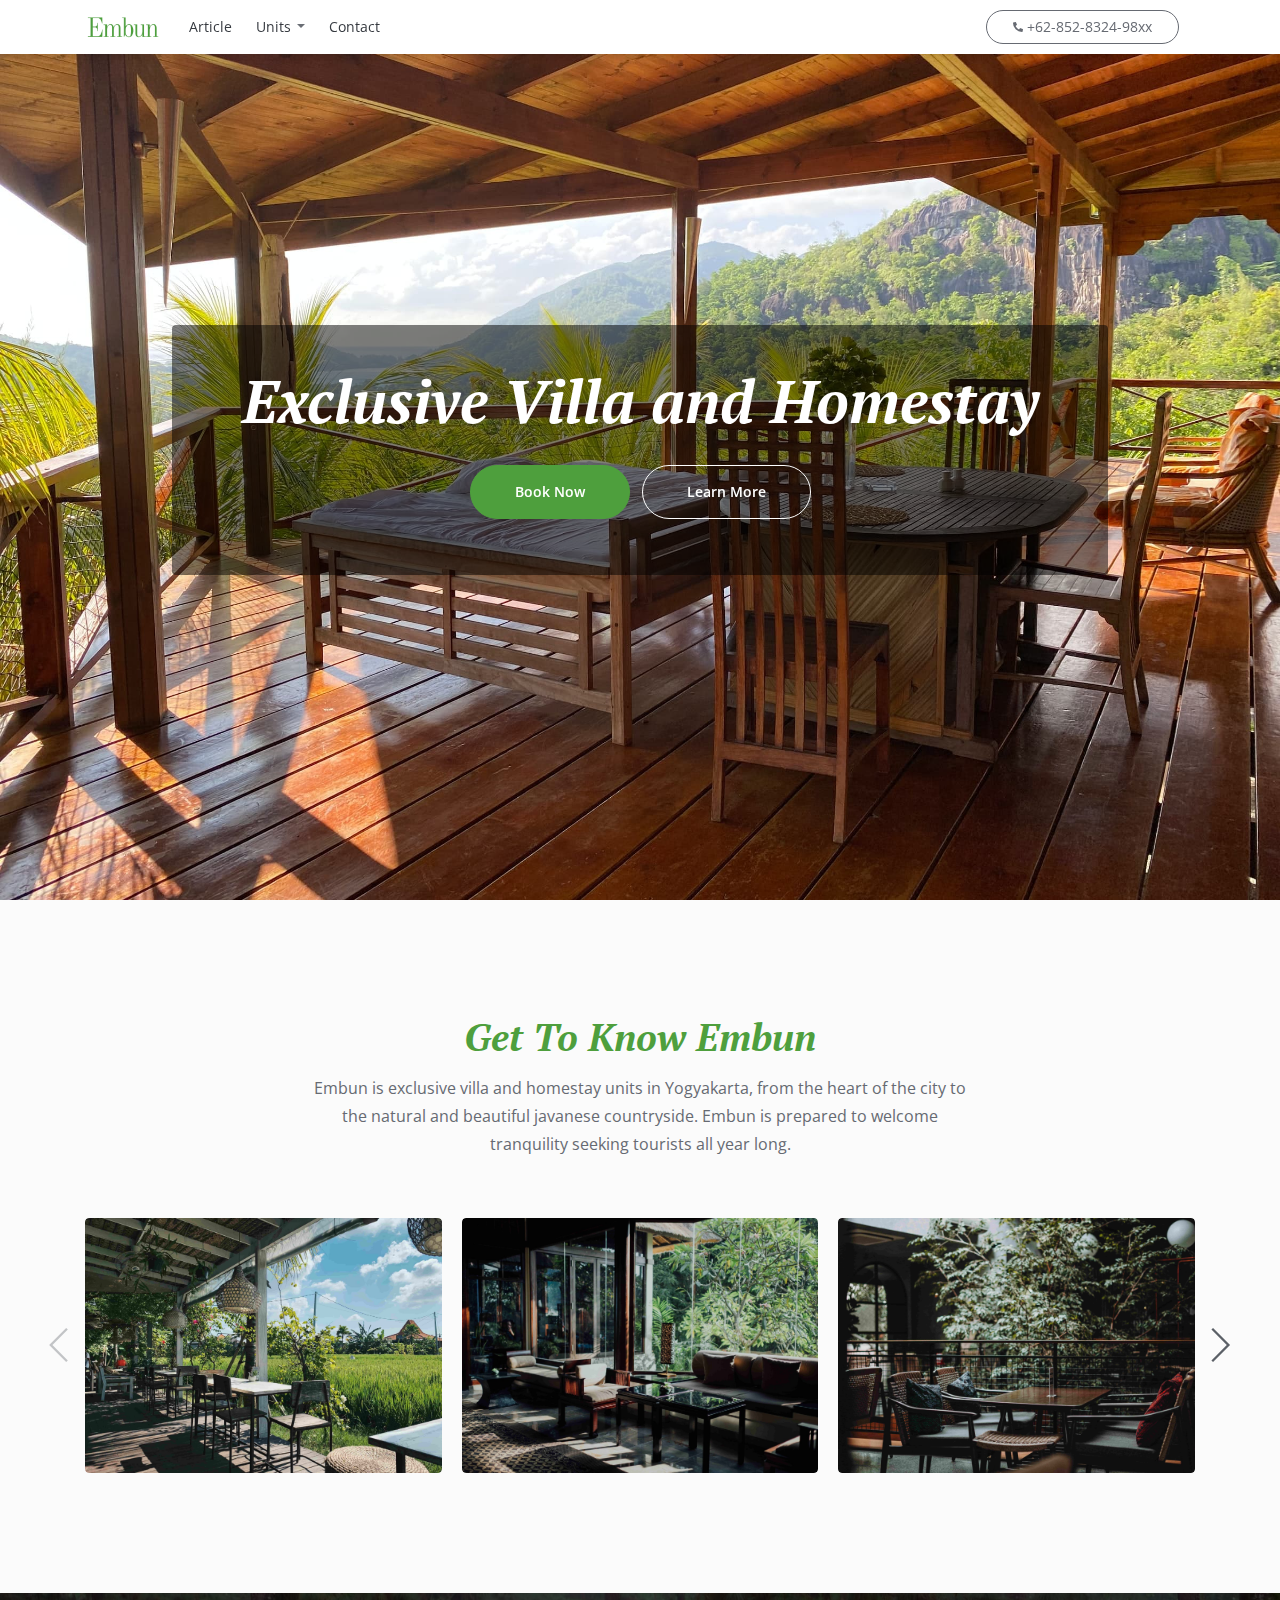
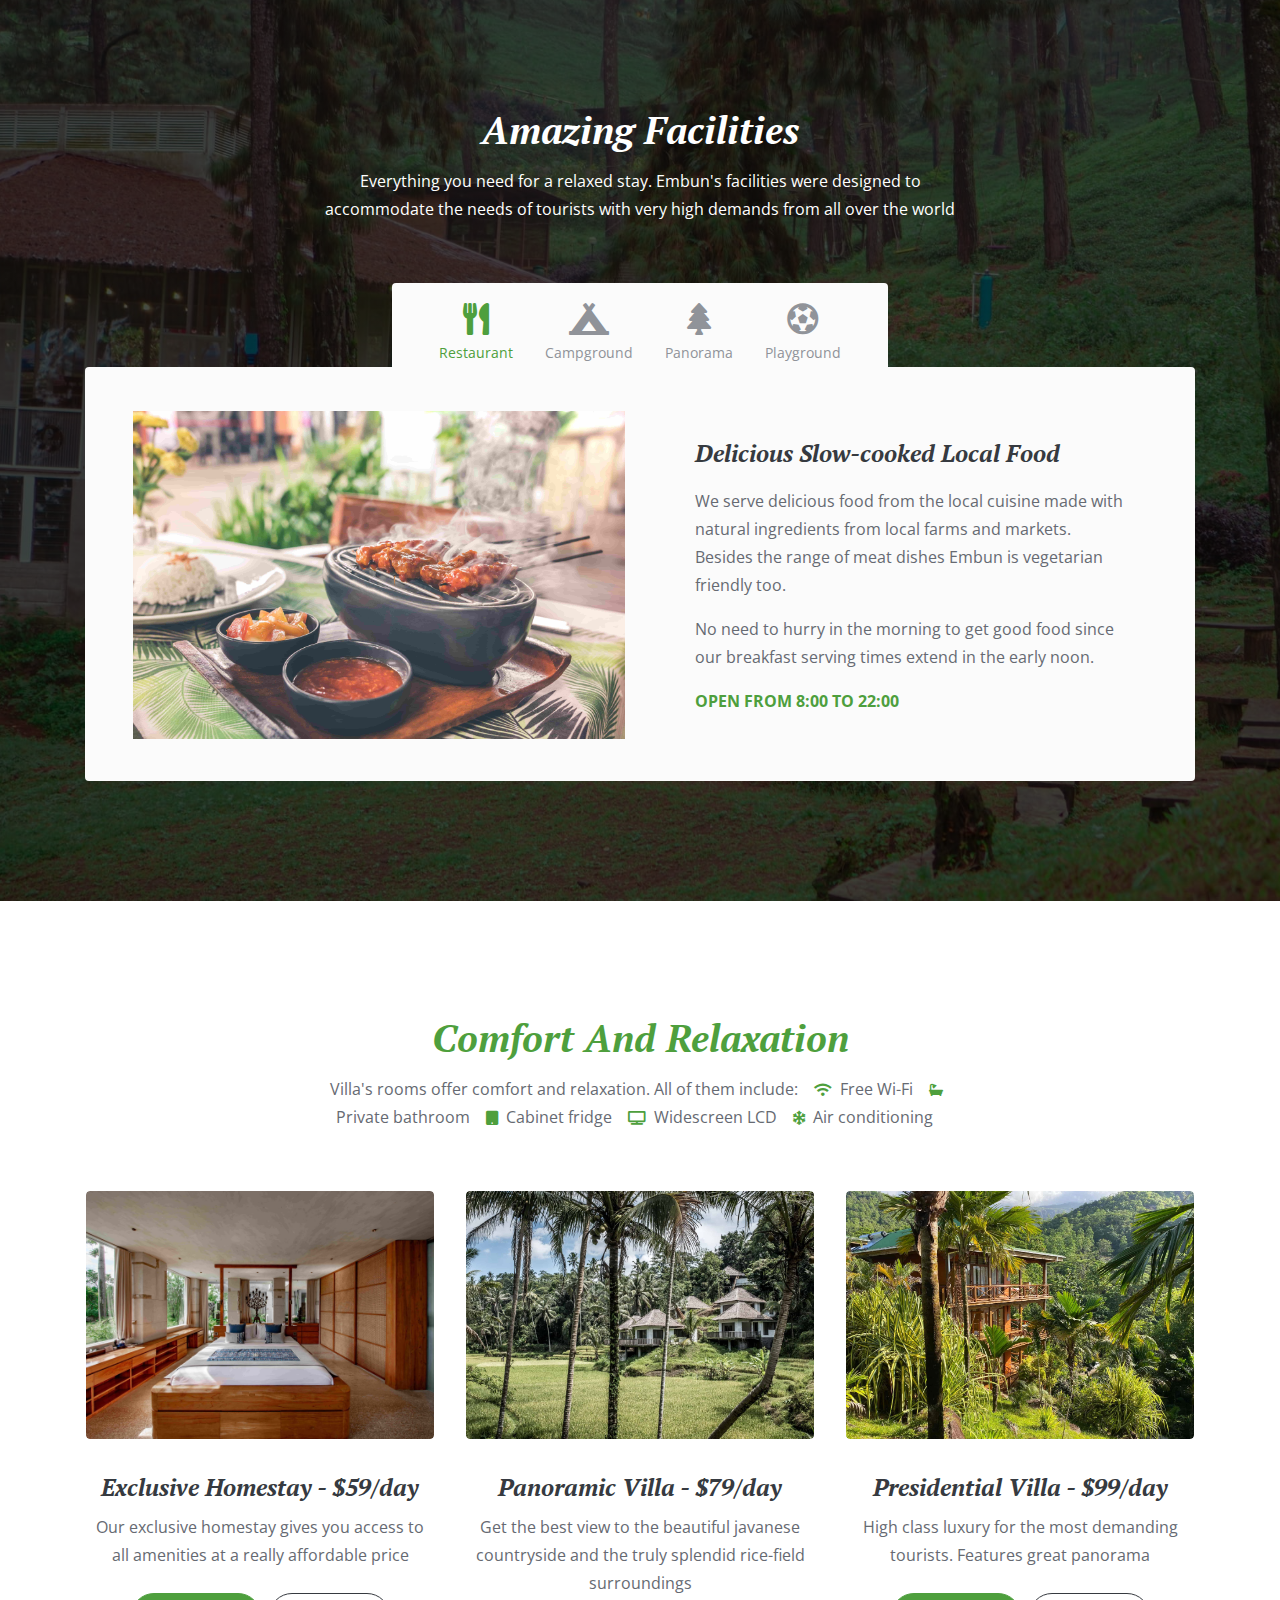
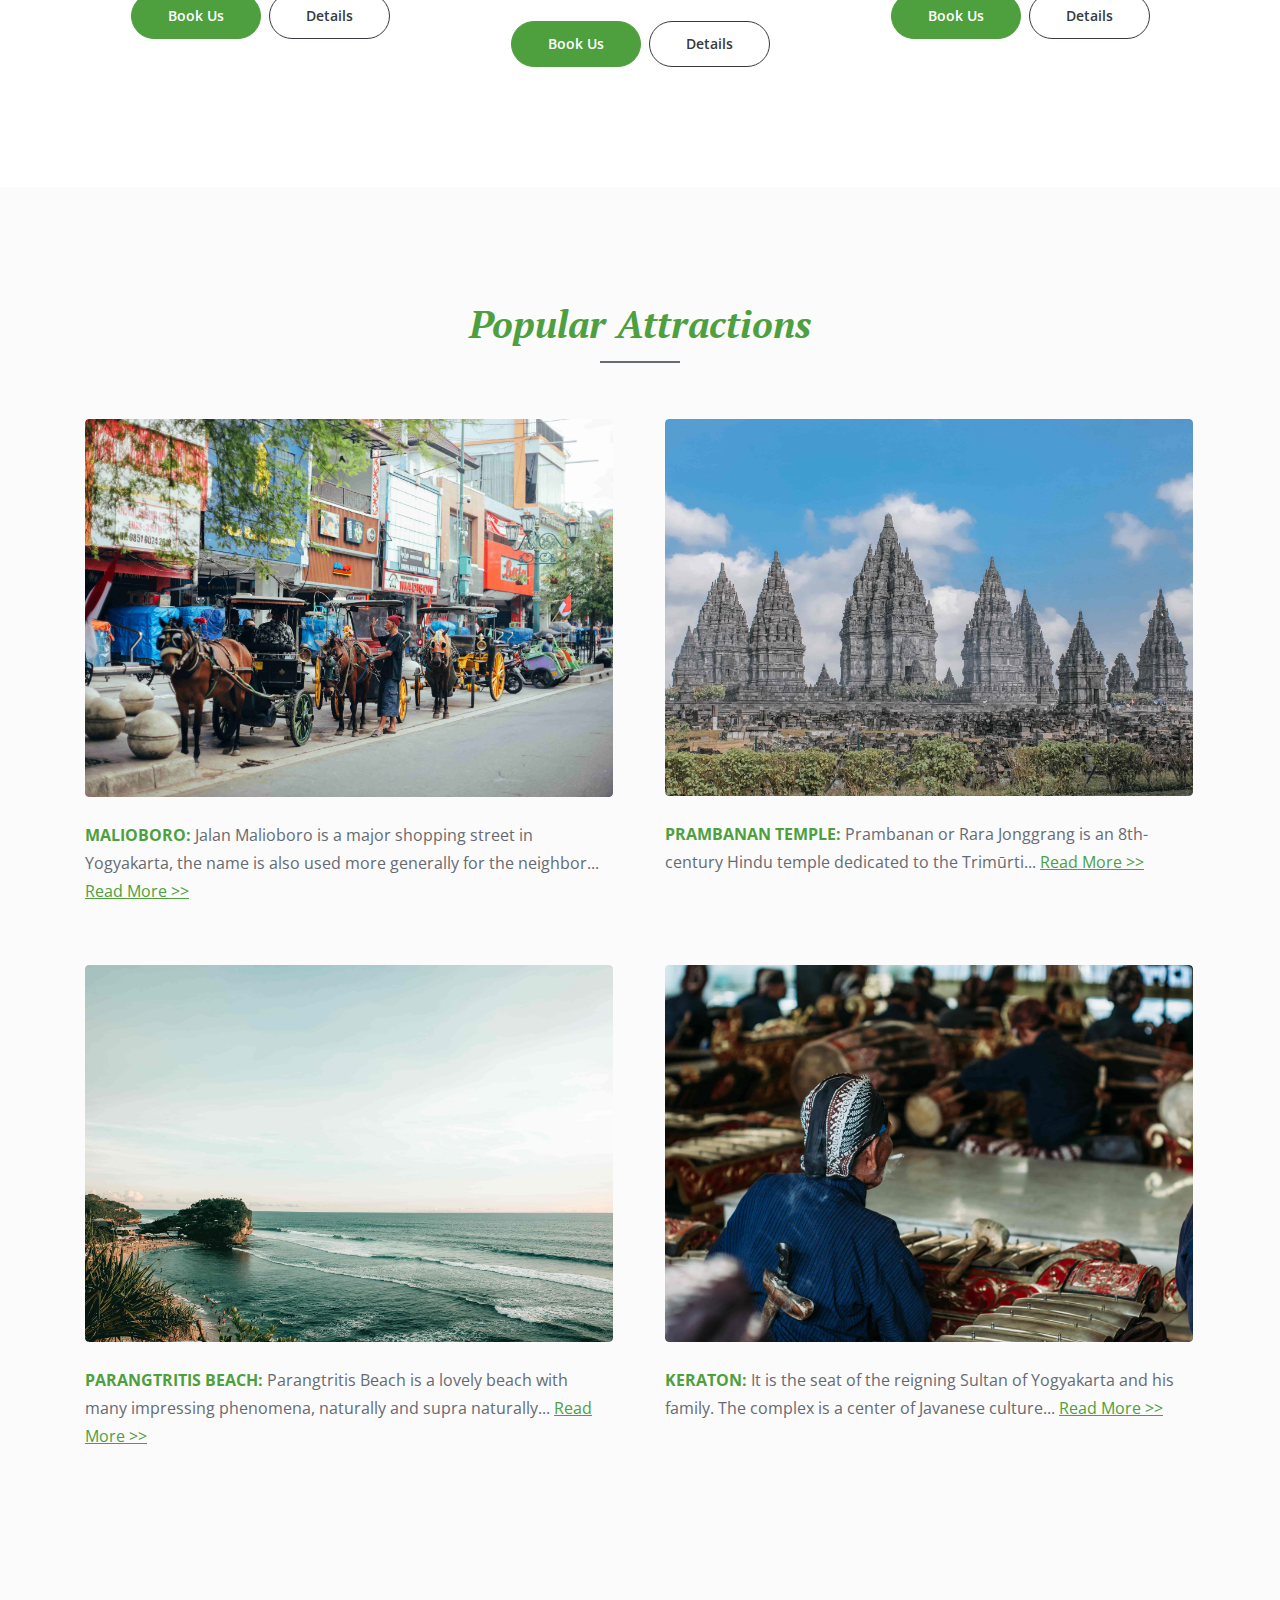
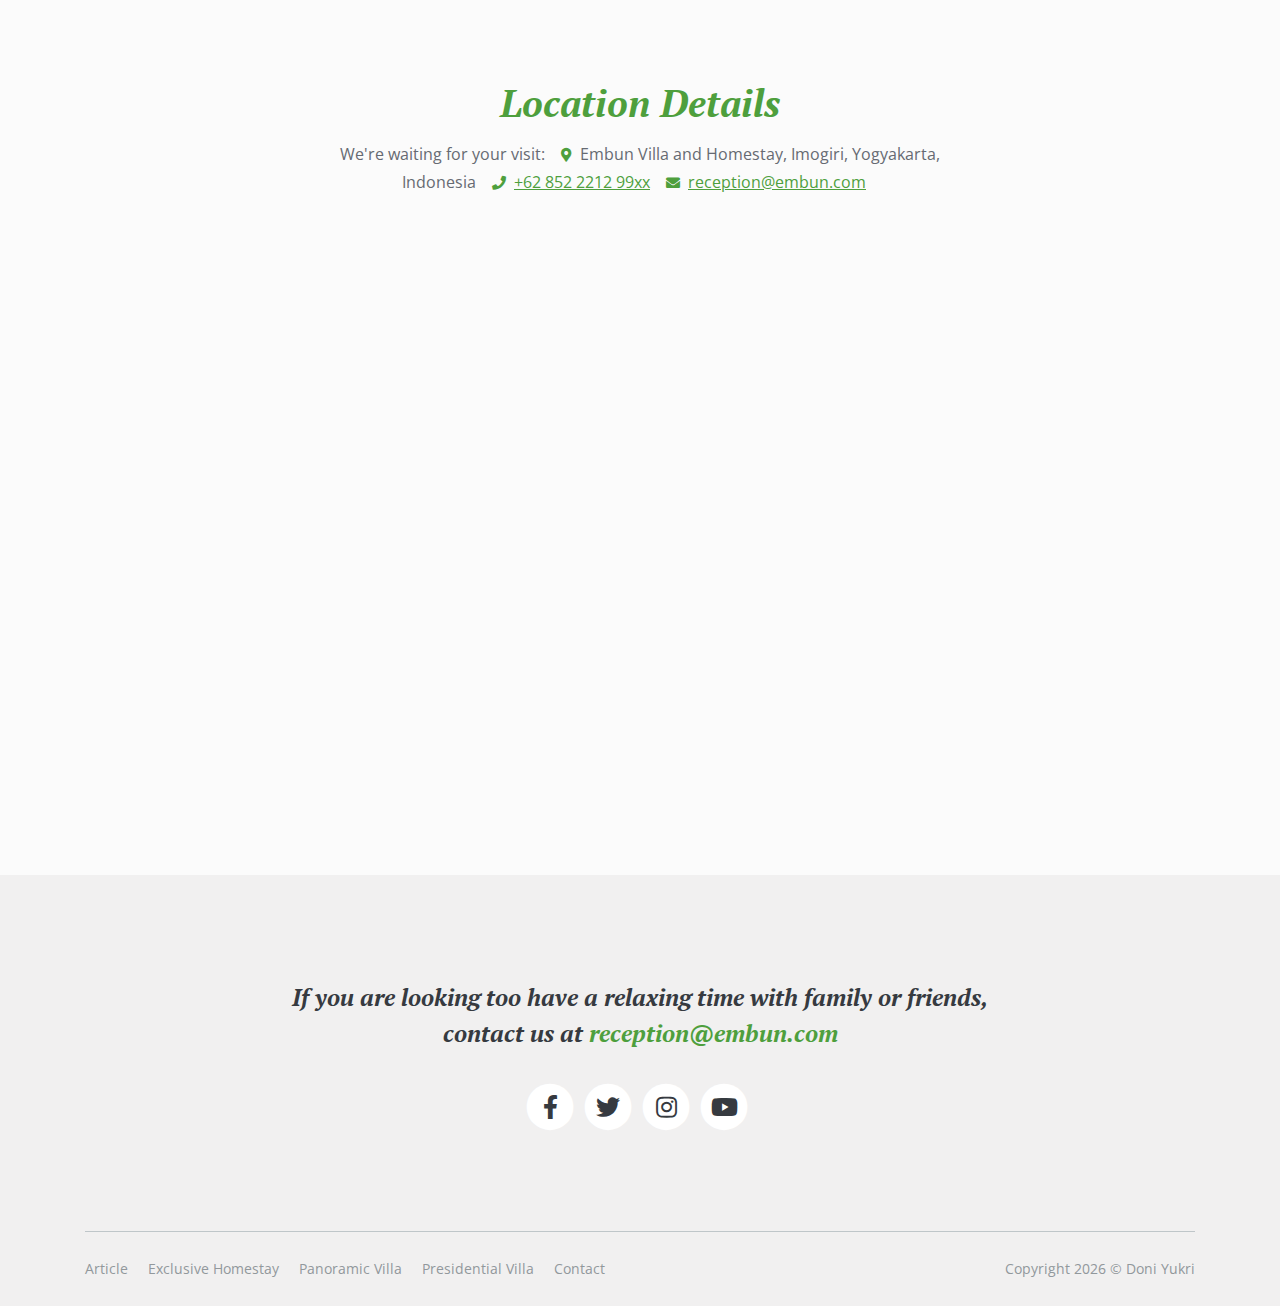
<file: index.html>
<!DOCTYPE html>
<html lang="en">
  <head>
    <meta charset="utf-8" />
    <meta
      name="viewport"
      content="width=device-width, initial-scale=1, shrink-to-fit=no"
    />

    <meta
      name="description"
      content="Embun is villa and homestay unit located in Yogyakarta, prepared to welcome tranquility eeking tourist all year long"
    />
    <meta name="author" content="Doni Yukri" />

    <meta property="og:site_name" content="Embun" />
    <meta property="og:title" content="Embun Villa and Homestay" />
    <meta property="og:description" content="Book Embun Now!" />
    <meta property="og:image" content="images/header-background-1.jpg" />
    <meta name="twitter:card" content="summary_large_image" />

    <!-- Styles -->
    <link
      href="https://fonts.googleapis.com/css2?family=Open+Sans:ital,wght@0,400;0,600;0,700;1,400;1,700&display=swap"
      rel="stylesheet"
    />
    <link
      href="https://fonts.googleapis.com/css2?family=PT+Serif:ital,wght@1,700&display=swap"
      rel="stylesheet"
    />
    <link href="css/bootstrap.css" rel="stylesheet" />
    <link href="css/fontawesome-all.css" rel="stylesheet" />
    <link href="css/bootstrap-datepicker3.css" rel="stylesheet" />
    <link href="css/swiper.css" rel="stylesheet" />
    <link href="css/magnific-popup.css" rel="stylesheet" />
    <link href="css/styles.css" rel="stylesheet" />

    <!-- Favicon  -->
    <link rel="icon" href="images/favicon.ico" />

    <title>Embun | Yogyakarta Villa and Homestay</title>
  </head>
  <body data-spy="scroll" data-target=".fixed-top">
    <nav class="navbar navbar-expand-lg fixed-top navbar-light">
      <div class="container">
        <!-- Image Logo -->
        <a class="navbar-brand logo-image" href="index.html"
          ><img src="images/logo.png" alt="Embun Logo"
        /></a>

        <button
          class="navbar-toggler p-0 border-0"
          type="button"
          data-toggle="offcanvas"
        >
          <span class="navbar-toggler-icon"></span>
        </button>

        <div
          class="navbar-collapse offcanvas-collapse"
          id="navbarsExampleDefault"
        >
          <ul class="navbar-nav">
            <li class="nav-item">
              <a class="nav-link" href="article.html"
                >Article <span class="sr-only">(current)</span></a
              >
            </li>
            <li class="nav-item dropdown">
              <a
                class="nav-link dropdown-toggle"
                href="#"
                id="dropdown01"
                data-toggle="dropdown"
                aria-haspopup="true"
                aria-expanded="false"
                >Units</a
              >
              <div class="dropdown-menu" aria-labelledby="dropdown01">
                <a
                  class="dropdown-item page-scroll"
                  href="exclusive-homestay.html"
                  >Exclusive Homestay</a
                >
                <div class="dropdown-divider"></div>
                <a class="dropdown-item page-scroll" href="panoramic-villa.html"
                  >Panoramic Villa</a
                >
                <div class="dropdown-divider"></div>
                <a
                  class="dropdown-item page-scroll"
                  href="presidential-villa.html"
                  >Presidential Villa</a
                >
              </div>
            </li>
            <li class="nav-item">
              <a class="nav-link" href="contact.html">Contact</a>
            </li>
          </ul>
          <span class="nav-item ml-auto">
            <a class="btn-outline-sm" href="tel:62-852-8324-98xx"
              ><i class="fas fa-phone-alt"></i>+62-852-8324-98xx</a
            >
          </span>
        </div>
      </div>
    </nav>

    <header id="header" class="header">
      <!-- Header Slider -->
      <div class="swiper-container header-slider">
        <div class="swiper-wrapper">
          <div class="swiper-slide first"></div>
          <div class="swiper-slide second"></div>
          <div class="swiper-slide third"></div>
        </div>
      </div>

      <div class="text-container">
        <h1>Exclusive Villa and Homestay</h1>
        <a
          class="btn-solid-lg popup-with-move-anim"
          href="#header-details-lightbox"
          >Book Now</a
        >
        <a class="btn-outline-lg page-scroll" href="#description">Learn More</a>
      </div>
    </header>

    <div
      id="header-details-lightbox"
      class="lightbox-form zoom-anim-dialog mfp-hide"
    >
      <div class="container">
        <div class="row">
          <button title="Close (Esc)" type="button" class="mfp-close x-button">
            ×
          </button>
          <div class="col-lg-12">
            <p>Fill the form to book Embun</p>

            <form
              id="bookingForm"
              data-toggle="validator"
              data-focus="false"
              autocomplete="off"
            >
              <div class="form-group">
                <input
                  type="text"
                  class="form-control-input"
                  id="name"
                  required
                />
                <label class="label-control" for="name">Complete name</label>
                <div class="help-block with-errors"></div>
              </div>
              <div class="form-group">
                <input
                  type="email"
                  class="form-control-input"
                  id="email"
                  required
                />
                <label class="label-control" for="email">Email address</label>
                <div class="help-block with-errors"></div>
              </div>
              <div class="form-group">
                <input
                  type="text"
                  class="form-control-input"
                  id="phone"
                  required
                />
                <label class="label-control" for="phone">Phone number</label>
                <div class="help-block with-errors"></div>
              </div>
              <div class="form-group">
                <input
                  type="text"
                  class="form-control-input"
                  id="people"
                  required
                />
                <label class="label-control" for="people"
                  >Number of people</label
                >
                <div class="help-block with-errors"></div>
              </div>
              <div class="form-group">
                <select class="form-control-select" id="room" required>
                  <option class="select-option" value="" disabled selected>
                    Choose villa or homestay
                  </option>
                  <option class="select-option" value="Balcony Room">
                    Exclusive Homestay
                  </option>
                  <option class="select-option" value="Panoramic Room">
                    Panoramic Villa
                  </option>
                  <option class="select-option" value="Presidential Room">
                    Presidential Villa
                  </option>
                </select>
                <div class="help-block with-errors"></div>
              </div>
              <!-- readonly is enabled to avoid display problems in mobile view -->
              <div class="form-group">
                <input
                  type="text"
                  class="form-control-input"
                  id="start"
                  readonly
                  required
                />
                <label class="label-control" for="start">Check-in</label>
                <div class="help-block with-errors"></div>
              </div>
              <div class="form-group">
                <input
                  type="text"
                  class="form-control-input"
                  id="end"
                  readonly
                  required
                />
                <label class="label-control" for="end">Check-out</label>
                <div class="help-block with-errors"></div>
              </div>
              <div class="form-group">
                <button type="submit" class="form-control-submit-button">
                  Book Now
                </button>
              </div>
              <div class="form-message">
                <div id="msgSubmit" class="h3 text-center hidden"></div>
              </div>
            </form>
          </div>
        </div>
      </div>
    </div>

    <!-- Description -->
    <div id="description" class="slider-1 bg-gray">
      <div class="container">
        <div class="row">
          <div class="col-lg-12">
            <h2 class="green">Get To Know Embun</h2>
            <p class="p-heading">
              Embun is exclusive villa and homestay units in Yogyakarta, from
              the heart of the city to the natural and beautiful javanese
              countryside. Embun is prepared to welcome tranquility seeking
              tourists all year long.
            </p>
          </div>
          <div class="col-lg-12">
            <!-- Image Slider -->
            <div class="slider-container">
              <div class="swiper-container image-slider">
                <div class="swiper-wrapper">
                  <!-- Slide -->
                  <div class="swiper-slide">
                    <div class="image-container">
                      <a
                        class="popup-link"
                        href="images/description-1.jpg"
                        data-effect="fadeIn"
                        ><img
                          class="img-fluid"
                          src="images/description-1.jpg"
                          alt="Place to relax near rice field"
                      /></a>
                    </div>
                  </div>

                  <!-- Slide -->
                  <div class="swiper-slide">
                    <div class="image-container">
                      <a
                        class="popup-link"
                        href="images/description-2.jpg"
                        data-effect="fadeIn"
                        ><img
                          class="img-fluid"
                          src="images/description-2.jpg"
                          alt="Indoor place to hangout"
                      /></a>
                    </div>
                  </div>

                  <!-- Slide -->
                  <div class="swiper-slide">
                    <div class="image-container">
                      <a
                        class="popup-link"
                        href="images/description-3.jpg"
                        data-effect="fadeIn"
                        ><img
                          class="img-fluid"
                          src="images/description-3.jpg"
                          alt="Lounge to hangout"
                      /></a>
                    </div>
                  </div>

                  <!-- Slide -->
                  <div class="swiper-slide">
                    <div class="image-container">
                      <a
                        class="popup-link"
                        href="images/description-4.jpg"
                        data-effect="fadeIn"
                        ><img
                          class="img-fluid"
                          src="images/description-4.jpg"
                          alt="Bedroom"
                      /></a>
                    </div>
                  </div>

                  <!-- Slide -->
                  <div class="swiper-slide">
                    <div class="image-container">
                      <a
                        class="popup-link"
                        href="images/description-5.jpg"
                        data-effect="fadeIn"
                        ><img
                          class="img-fluid"
                          src="images/description-5.jpg"
                          alt="Bathroom"
                      /></a>
                    </div>
                  </div>

                  <!-- Slide -->
                  <div class="swiper-slide">
                    <div class="image-container">
                      <a
                        class="popup-link"
                        href="images/description-6.jpg"
                        data-effect="fadeIn"
                        ><img
                          class="img-fluid"
                          src="images/description-6.jpg"
                          alt="Bedroom"
                      /></a>
                    </div>
                  </div>
                </div>
                <!-- end of swiper-wrapper -->

                <!-- Add Arrows -->
                <div class="swiper-button-next"></div>
                <div class="swiper-button-prev"></div>
              </div>
            </div>
          </div>
        </div>
      </div>
    </div>

    <!-- Facilities -->
    <div class="tabs">
      <div class="container">
        <div class="row">
          <div class="col-lg-12">
            <h2>Amazing Facilities</h2>
            <p class="p-heading">
              Everything you need for a relaxed stay. Embun's facilities were
              designed to accommodate the needs of tourists with very high
              demands from all over the world
            </p>
          </div>
        </div>
        <div class="row">
          <div class="col-lg-12">
            <ul class="nav nav-tabs" id="villaTabs" role="tablist">
              <li class="nav-item">
                <a
                  class="nav-link active"
                  id="nav-tab-1"
                  data-toggle="tab"
                  href="#tab-1"
                  role="tab"
                  aria-controls="tab-1"
                  aria-selected="true"
                >
                  <i class="fas fa-utensils"></i><span>Restaurant</span>
                </a>
              </li>
              <li class="nav-item">
                <a
                  class="nav-link"
                  id="nav-tab-2"
                  data-toggle="tab"
                  href="#tab-2"
                  role="tab"
                  aria-controls="tab-2"
                  aria-selected="false"
                >
                  <i class="fas fa-campground"></i><span>Campground</span>
                </a>
              </li>
              <li class="nav-item">
                <a
                  class="nav-link"
                  id="nav-tab-3"
                  data-toggle="tab"
                  href="#tab-3"
                  role="tab"
                  aria-controls="tab-3"
                  aria-selected="false"
                >
                  <i class="fas fa-tree"></i><span>Panorama</span>
                </a>
              </li>
              <li class="nav-item">
                <a
                  class="nav-link"
                  id="nav-tab-4"
                  data-toggle="tab"
                  href="#tab-4"
                  role="tab"
                  aria-controls="tab-4"
                  aria-selected="true"
                >
                  <i class="fas fa-futbol"></i><span>Playground</span>
                </a>
              </li>
            </ul>

            <!-- Tabs Content -->
            <div class="tab-content" id="villaTabsContent">
              <!-- Tab -->
              <div
                class="tab-pane fade show active"
                id="tab-1"
                role="tabpanel"
                aria-labelledby="tab-1"
              >
                <div class="row">
                  <div class="col-lg-6">
                    <div class="image-container">
                      <img
                        class="img-fluid"
                        src="images/facilities-tab-1.jpg"
                        alt="Indonesian Satay"
                      />
                    </div>
                  </div>
                  <div class="col-lg-6">
                    <div class="text-container">
                      <h3>Delicious Slow-cooked Local Food</h3>
                      <p>
                        We serve delicious food from the local cuisine made with
                        natural ingredients from local farms and markets.
                        Besides the range of meat dishes Embun is vegetarian
                        friendly too.
                      </p>
                      <p>
                        No need to hurry in the morning to get good food since
                        our breakfast serving times extend in the early noon.
                      </p>
                      <p class="green">
                        <strong>OPEN FROM 8:00 TO 22:00</strong>
                      </p>
                    </div>
                  </div>
                </div>
              </div>

              <!-- Tab -->
              <div
                class="tab-pane fade"
                id="tab-2"
                role="tabpanel"
                aria-labelledby="tab-2"
              >
                <div class="row">
                  <div class="col-lg-6">
                    <div class="text-container">
                      <h3>Beautiful Campground</h3>
                      <p>
                        Just wanted to enjoy nature near a lake? We got you. Our
                        Kulonprogo units are located near a lake you can and we
                        also have our own campground for you to enjoy.
                      </p>
                      <p>
                        Besides outdoor camp ground, we also have indoor hall
                        for event or other activities.
                      </p>
                      <a class="btn-solid-reg" href="article.html">Article</a>
                      <a class="btn-outline-reg" href="contact.html">Contact</a>
                    </div>
                  </div>
                  <div class="col-lg-6">
                    <div class="image-container">
                      <img
                        class="img-fluid"
                        src="images/facilities-tab-2.jpg"
                        alt="Campground near lake"
                      />
                    </div>
                  </div>
                </div>
              </div>

              <!-- Tab -->
              <div
                class="tab-pane fade"
                id="tab-3"
                role="tabpanel"
                aria-labelledby="tab-3"
              >
                <div class="row">
                  <div class="col-lg-6">
                    <div class="image-container">
                      <img
                        class="img-fluid"
                        src="images/facilities-tab-3.jpg"
                        alt="Panoramic picture of Mount Merapi"
                      />
                    </div>
                  </div>
                  <div class="col-lg-6">
                    <div class="text-container">
                      <h3>Valley of Mount Merapi</h3>
                      <p>
                        There are beautiful panorama near our Kaliurang units,
                        you can enjoy beautiful landscape of Mount Merapi, the
                        valley and natural river.
                      </p>
                      <ul class="list-unstyled li-space-lg">
                        <li class="media">
                          <i class="fas fa-square"></i>
                          <div class="media-body">
                            The water and air is refreshing
                          </div>
                        </li>
                        <li class="media">
                          <i class="fas fa-square"></i>
                          <div class="media-body">
                            Breathtaking view of Mount Merapi and its valley
                          </div>
                        </li>
                        <li class="media">
                          <i class="fas fa-square"></i>
                          <div class="media-body">
                            Amenities are built to provide maximum relaxation
                          </div>
                        </li>
                      </ul>
                      <a class="green" href="article.html">Read More >></a>
                    </div>
                  </div>
                </div>
              </div>

              <!-- Tab -->
              <div
                class="tab-pane fade"
                id="tab-4"
                role="tabpanel"
                aria-labelledby="tab-4"
              >
                <div class="row">
                  <div class="col-lg-6">
                    <div class="text-container">
                      <h3>Kids Are Happy When Having Fun</h3>
                      <p>
                        Children have their own space to have fun and play games
                        under adult supervision so you can enjoy a few moments
                        of relaxation in your room or some city activities.
                      </p>
                      <p>
                        You can check up on them through the provided video
                        surveillance mobile app designed for parents.
                      </p>
                      <p class="green">
                        <strong>OPEN FROM 8:00 TO 22:00</strong>
                      </p>
                    </div>
                  </div>
                  <div class="col-lg-6">
                    <div class="image-container">
                      <img
                        class="img-fluid"
                        src="images/facilities-tab-4.jpg"
                        alt="Kids playground near forest"
                      />
                    </div>
                  </div>
                </div>
              </div>
            </div>
          </div>
        </div>
      </div>
    </div>

    <!-- Rooms -->
    <div class="cards-1">
      <div class="container">
        <div class="row">
          <div class="col-lg-12">
            <h2 class="green">Comfort And Relaxation</h2>
            <ul class="list-unstyled li-space-lg p-heading">
              <li class="address">
                Villa's rooms offer comfort and relaxation. All of them include:
              </li>
              <li><i class="fas fa-wifi"></i>Free Wi-Fi</li>
              <li><i class="fas fa-bath"></i>Private bathroom</li>
              <li><i class="fas fa-tablet"></i>Cabinet fridge</li>
              <li><i class="fas fa-tv"></i>Widescreen LCD</li>
              <li><i class="fas fa-snowflake"></i>Air conditioning</li>
            </ul>
          </div>
        </div>
        <div class="row">
          <div class="col-lg-12">
            <!-- Card -->
            <div class="card">
              <div class="card-image">
                <a href="exclusive-homestay.html"
                  ><img
                    class="img-fluid"
                    src="images/rooms-exclusive-homestay.jpg"
                    alt="Exclusive room"
                /></a>
              </div>
              <div class="card-body">
                <h3 class="card-title">Exclusive Homestay - $59/day</h3>
                <p>
                  Our exclusive homestay gives you access to all amenities at a
                  really affordable price
                </p>
                <a
                  class="btn-solid-reg popup-with-move-anim"
                  href="#header-details-lightbox"
                  >Book Us</a
                >
                <a class="btn-outline-reg" href="exclusive-homestay.html"
                  >Details</a
                >
              </div>
            </div>
            <!-- end of card -->

            <!-- Card -->
            <div class="card">
              <div class="card-image">
                <a href="panoramic-villa.html"
                  ><img
                    class="img-fluid"
                    src="images/rooms-panoramic-villa.jpg"
                    alt="Panoramic villa"
                /></a>
              </div>
              <div class="card-body">
                <h3 class="card-title">Panoramic Villa - $79/day</h3>
                <p>
                  Get the best view to the beautiful javanese countryside and
                  the truly splendid rice-field surroundings
                </p>
                <a
                  class="btn-solid-reg popup-with-move-anim"
                  href="#header-details-lightbox"
                  >Book Us</a
                >
                <a class="btn-outline-reg" href="panoramic-villa.html"
                  >Details</a
                >
              </div>
            </div>
            <!-- end of card -->

            <!-- Card -->
            <div class="card">
              <div class="card-image">
                <a href="presidential-villa.html"
                  ><img
                    class="img-fluid"
                    src="images/rooms-presidential-villa.jpg"
                    alt="Presidential villa"
                /></a>
              </div>
              <div class="card-body">
                <h3 class="card-title">Presidential Villa - $99/day</h3>
                <p>
                  High class luxury for the most demanding tourists. Features
                  great panorama
                </p>
                <a
                  class="btn-solid-reg popup-with-move-anim"
                  href="#header-details-lightbox"
                  >Book Us</a
                >
                <a class="btn-outline-reg" href="presidential-villa.html"
                  >Details</a
                >
              </div>
            </div>
          </div>
        </div>
      </div>
    </div>

    <!-- Attractions -->
    <div class="cards-2 bg-gray">
      <div class="container">
        <div class="row">
          <div class="col-lg-12">
            <h2 class="green">Popular Attractions</h2>
            <hr class="hr-heading" />
          </div>
        </div>
        <div class="row">
          <div class="col-lg-12">
            <!-- Card -->
            <div class="card">
              <div class="card-image">
                <a class="green" href="article.html"
                  ><img
                    class="img-fluid"
                    src="images/attraction-1.jpg"
                    alt="Malioboro Street"
                /></a>
              </div>
              <div class="card-body">
                <p>
                  <strong class="green">MALIOBORO:</strong> Jalan Malioboro is a
                  major shopping street in Yogyakarta, the name is also used
                  more generally for the neighbor...
                  <a class="green" href="article.html">Read More >></a>
                </p>
              </div>
            </div>

            <!-- Card -->
            <div class="card">
              <div class="card-image">
                <a class="green" href="article.html"
                  ><img
                    class="img-fluid"
                    src="images/attraction-2.jpg"
                    alt="Prambanan Temple"
                /></a>
              </div>
              <div class="card-body">
                <p>
                  <strong class="green">PRAMBANAN TEMPLE:</strong> Prambanan or
                  Rara Jonggrang is an 8th-century Hindu temple dedicated to the
                  Trimūrti...
                  <a class="green" href="article.html">Read More >></a>
                </p>
              </div>
            </div>

            <!-- Card -->
            <div class="card">
              <div class="card-image">
                <a class="green" href="article.html"
                  ><img
                    class="img-fluid"
                    src="images/attraction-3.jpg"
                    alt="Parang Tritis Beach"
                /></a>
              </div>
              <div class="card-body">
                <p>
                  <strong class="green">PARANGTRITIS BEACH:</strong>
                  Parangtritis Beach is a lovely beach with many impressing
                  phenomena, naturally and supra naturally...
                  <a class="green" href="article.html">Read More >></a>
                </p>
              </div>
            </div>

            <!-- Card -->
            <div class="card">
              <div class="card-image">
                <a class="green" href="article.html"
                  ><img
                    class="img-fluid"
                    src="images/attraction-4.jpg"
                    alt="Keraton Palace"
                /></a>
              </div>
              <div class="card-body">
                <p>
                  <strong class="green">KERATON:</strong> It is the seat of the
                  reigning Sultan of Yogyakarta and his family. The complex is a
                  center of Javanese culture...
                  <a class="green" href="article.html">Read More >></a>
                </p>
              </div>
            </div>
          </div>
        </div>
      </div>
    </div>

    <!-- Location -->
    <div class="basic-1 bg-gray">
      <div class="container">
        <div class="row">
          <div class="col-lg-12">
            <h2 class="green">Location Details</h2>
            <ul class="list-unstyled li-space-lg p-heading">
              <li class="address">We're waiting for your visit:</li>
              <li>
                <i class="fas fa-map-marker-alt"></i>Embun Villa and Homestay,
                Imogiri, Yogyakarta, Indonesia
              </li>
              <li>
                <i class="fas fa-phone"></i
                ><a class="green" href="tel:003024630820">+62 852 2212 99xx</a>
              </li>
              <li>
                <i class="fas fa-envelope"></i
                ><a class="green" href="mailto:reception@embun.com"
                  >reception@embun.com</a
                >
              </li>
            </ul>
          </div>
        </div>
        <div class="row">
          <div class="col-lg-12">
            <div class="map-responsive">
              <iframe
                src="https://www.google.com/maps/embed?pb=!1m18!1m12!1m3!1d15807.171152006915!2d110.37242776714272!3d-7.9167011554584645!2m3!1f0!2f0!3f0!3m2!1i1024!2i768!4f13.1!3m3!1m2!1s0x2e7a545506990df9%3A0xf0832a9a98812574!2sImogiri%2C%20Bantul%20Regency%2C%20Special%20Region%20of%20Yogyakarta!5e0!3m2!1sen!2sid!4v1637037202842!5m2!1sen!2sid"
                allowfullscreen=""
                loading="lazy"
              ></iframe>
            </div>
          </div>
        </div>
      </div>
    </div>

    <!-- Footer -->
    <div class="footer">
      <div class="container">
        <div class="row">
          <div class="col-lg-12">
            <h3>
              If you are looking too have a relaxing time with family or
              friends, contact us at
              <a class="green" href="mailto:reception@embun.com"
                >reception@embun.com</a
              >
            </h3>
            <div class="social-container">
              <span class="fa-stack">
                <a href="#">
                  <i class="fas fa-circle fa-stack-2x"></i>
                  <i class="fab fa-facebook-f fa-stack-1x"></i>
                </a>
              </span>
              <span class="fa-stack">
                <a href="#">
                  <i class="fas fa-circle fa-stack-2x"></i>
                  <i class="fab fa-twitter fa-stack-1x"></i>
                </a>
              </span>
              <span class="fa-stack">
                <a href="#">
                  <i class="fas fa-circle fa-stack-2x"></i>
                  <i class="fab fa-instagram fa-stack-1x"></i>
                </a>
              </span>
              <span class="fa-stack">
                <a href="#">
                  <i class="fas fa-circle fa-stack-2x"></i>
                  <i class="fab fa-youtube fa-stack-1x"></i>
                </a>
              </span>
            </div>
          </div>
        </div>
      </div>
    </div>

    <!-- Copyright -->
    <div class="copyright">
      <div class="container">
        <div class="row">
          <div class="col-lg-12">
            <hr class="divider" />
          </div>
        </div>
        <div class="row">
          <div class="col-lg-6">
            <ul class="list-unstyled li-space-lg p-small">
              <li><a href="article.html">Article</a></li>
              <li><a href="exclusive-homestay.html">Exclusive Homestay</a></li>
              <li><a href="panoramic-villa.html">Panoramic Villa</a></li>
              <li><a href="presidential-villa.html">Presidential Villa</a></li>
              <li><a href="contact.html">Contact</a></li>
            </ul>
          </div>
          <div class="col-lg-6">
            <p class="p-small statement">
              Copyright <span class="current-year-js"></span> © Doni Yukri
            </p>
          </div>
        </div>
      </div>
    </div>

    <!-- Scripts -->
    <script src="js/jquery.min.js"></script>
    <!-- jQuery for Bootstrap's JavaScript plugins -->
    <script src="js/bootstrap.min.js"></script>
    <!-- Bootstrap framework -->
    <script src="js/jquery.easing.min.js"></script>
    <!-- jQuery Easing for smooth scrolling between anchors -->
    <script src="js/swiper.min.js"></script>
    <!-- Swiper for image and text sliders -->
    <script src="js/jquery.magnific-popup.js"></script>
    <!-- Magnific Popup for lightboxes -->
    <script src="js/bootstrap-datepicker.min.js"></script>
    <!-- Datepicker for Bootstrap -->
    <script src="js/scripts.js"></script>
    <!-- Custom scripts -->
  </body>
</html>
</file>
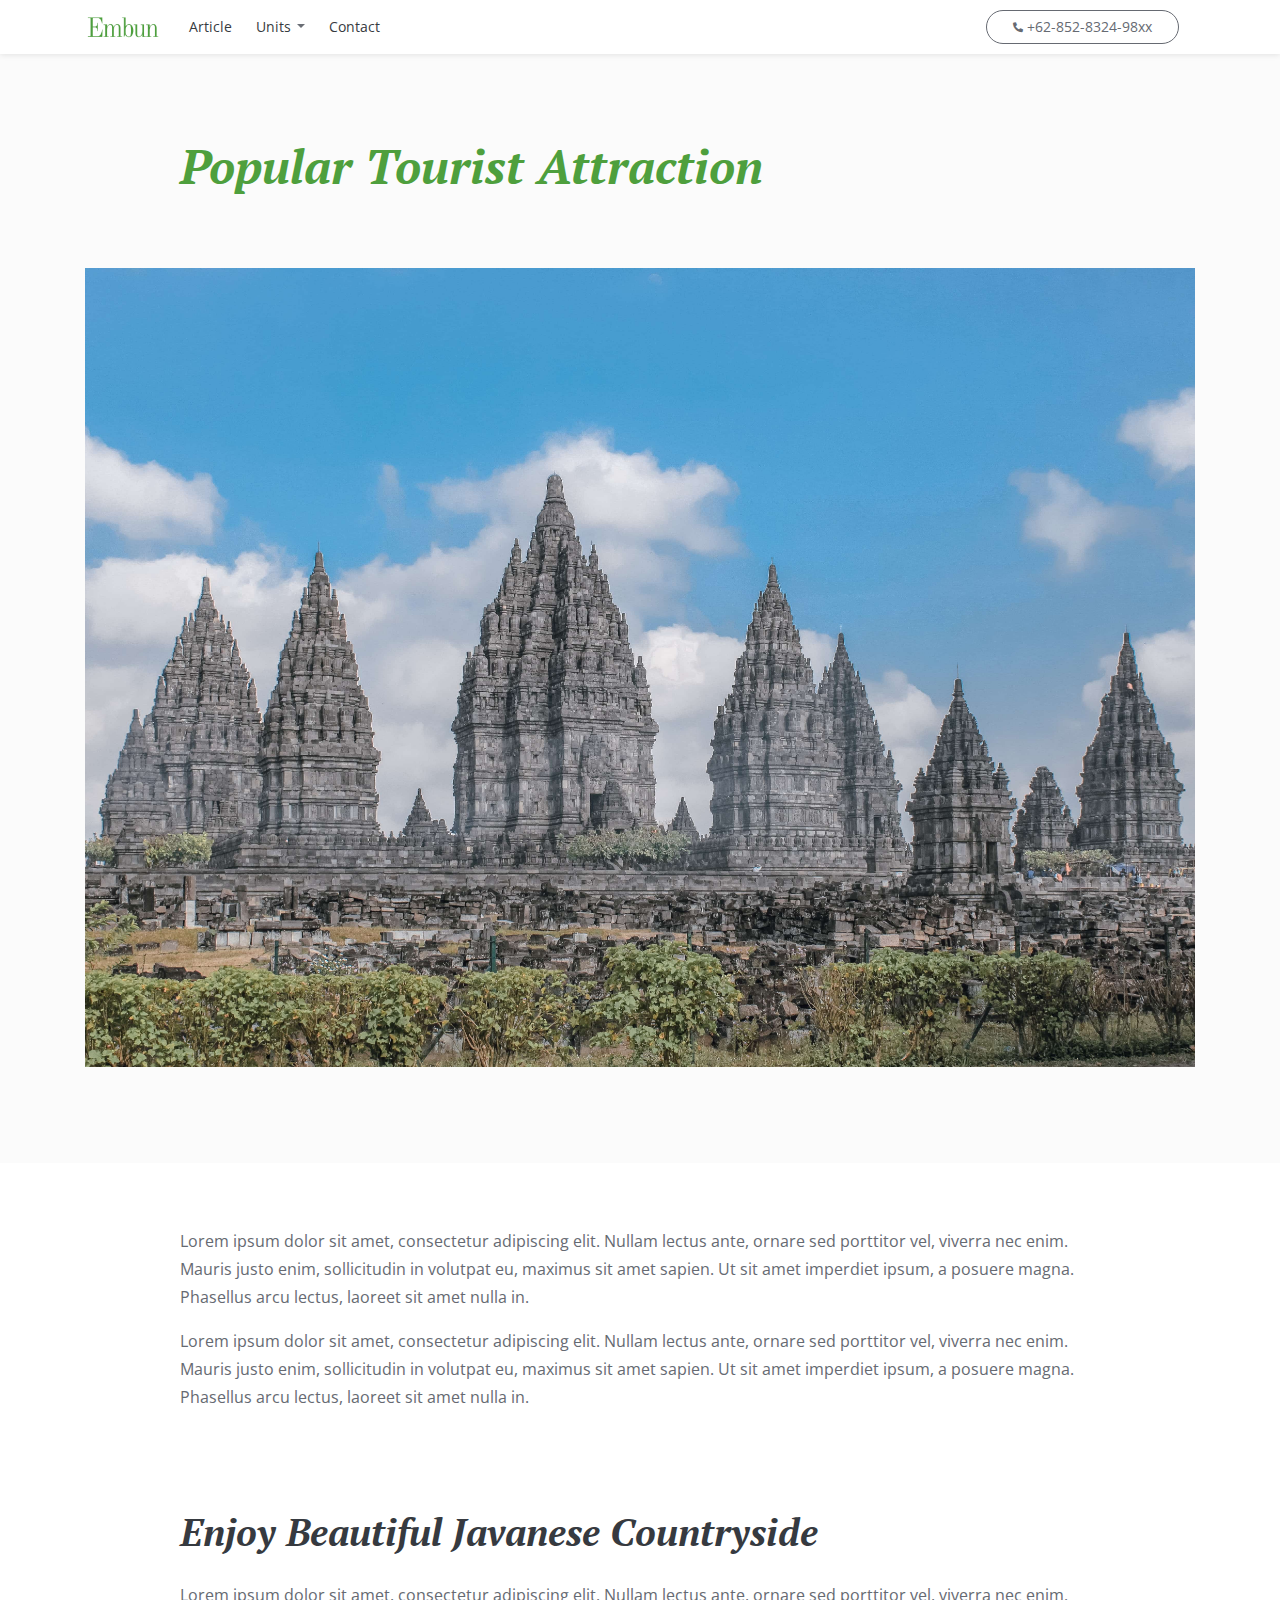
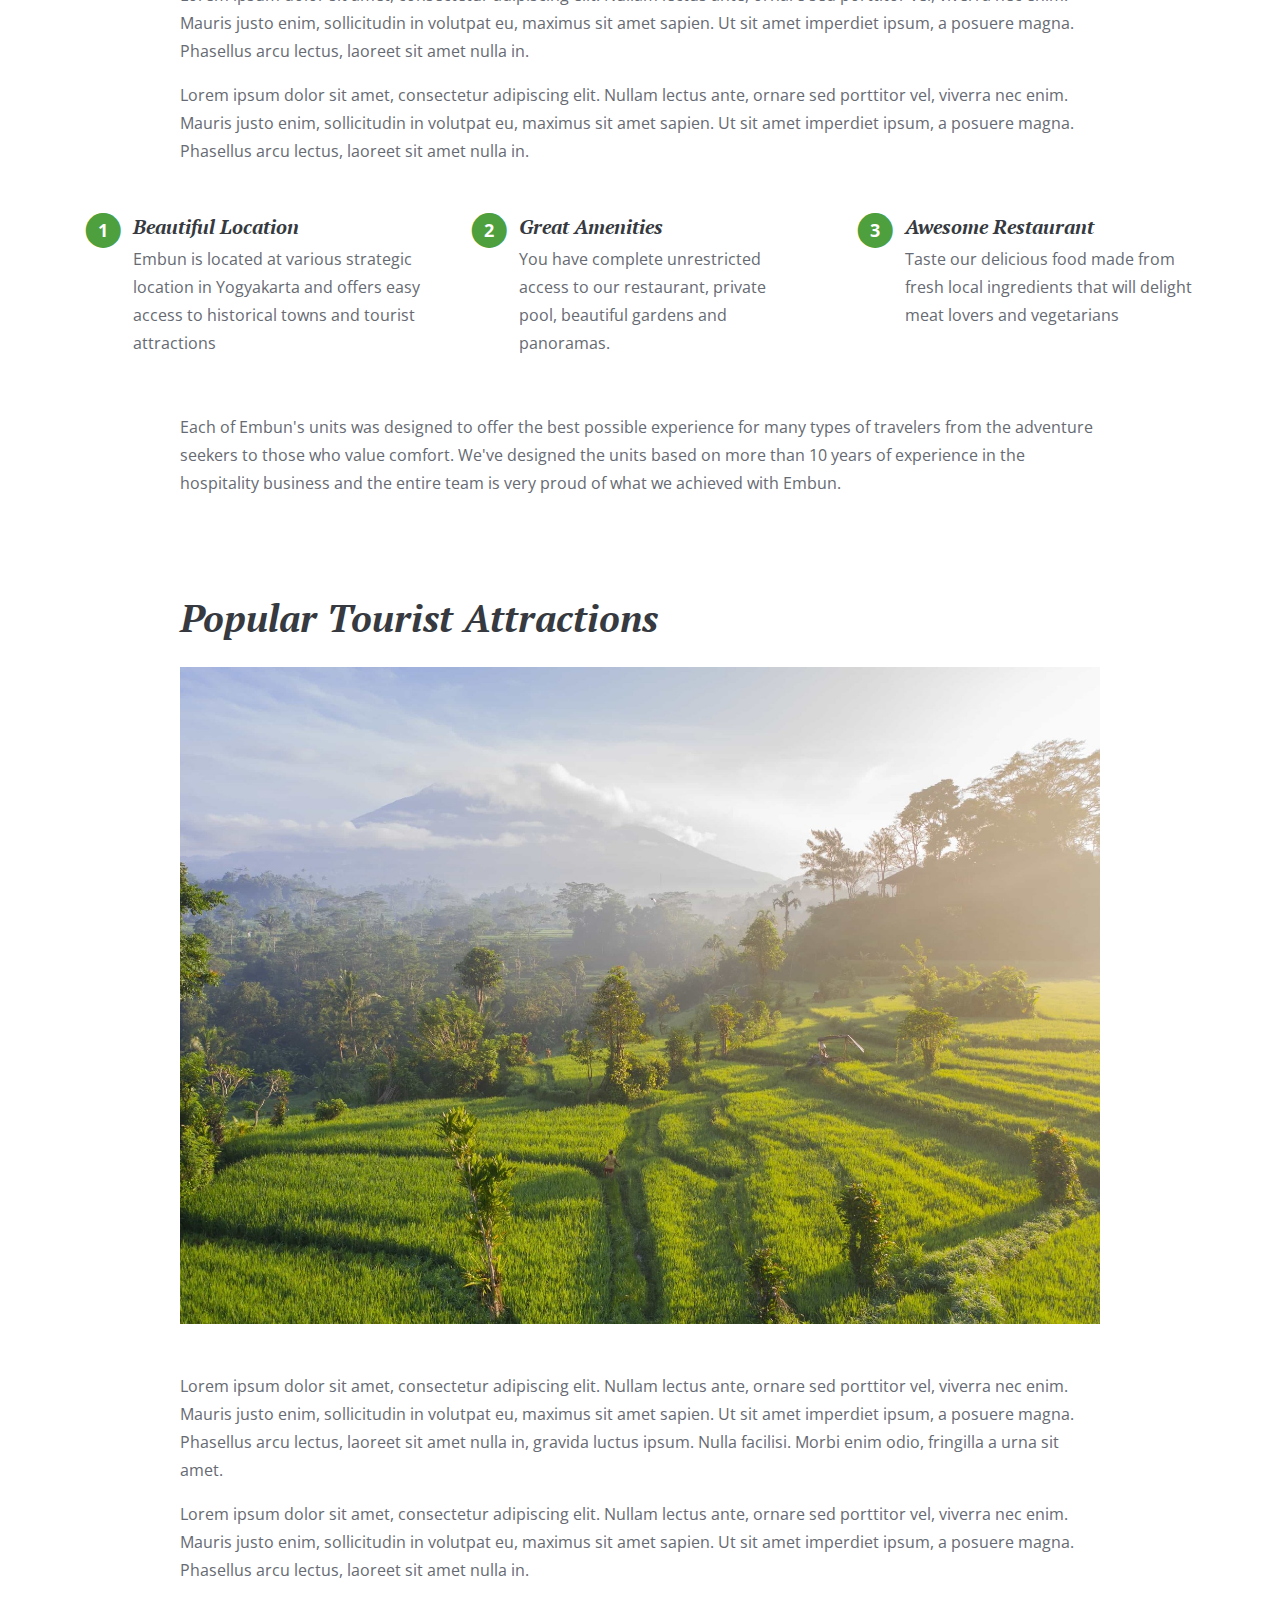
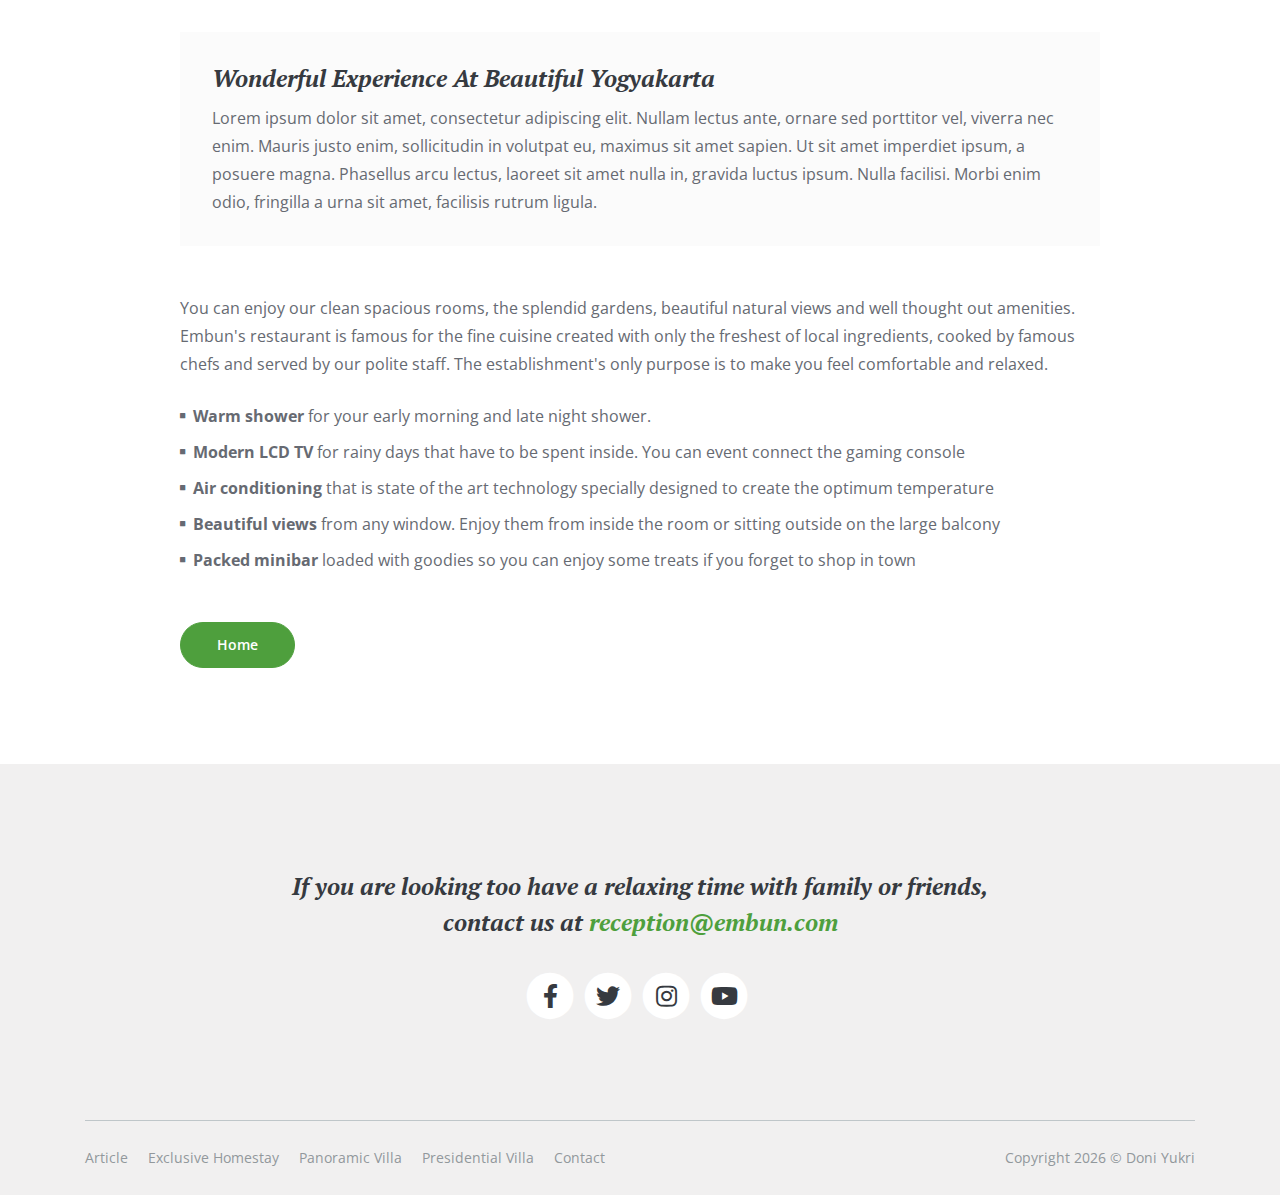
<file: article.html>
<!DOCTYPE html>
<html lang="en">
  <head>
    <meta charset="utf-8" />
    <meta
      name="viewport"
      content="width=device-width, initial-scale=1, shrink-to-fit=no"
    />

    <meta
      name="description"
      content="Embun is villa and homestay unit located in Yogyakarta, prepared to welcome tranquility eeking tourist all year long"
    />
    <meta name="author" content="Doni Yukri" />

    <meta property="og:site_name" content="Embun" />
    <meta property="og:title" content="Embun Villa and Homestay" />
    <meta property="og:description" content="Book Embun Now!" />
    <meta property="og:image" content="images/header-background-1.jpg" />
    <meta name="twitter:card" content="summary_large_image" />

    <!-- Styles -->
    <link
      href="https://fonts.googleapis.com/css2?family=Open+Sans:ital,wght@0,400;0,600;0,700;1,400;1,700&display=swap"
      rel="stylesheet"
    />
    <link
      href="https://fonts.googleapis.com/css2?family=PT+Serif:ital,wght@1,700&display=swap"
      rel="stylesheet"
    />
    <link href="css/bootstrap.css" rel="stylesheet" />
    <link href="css/fontawesome-all.css" rel="stylesheet" />
    <link href="css/bootstrap-datepicker3.css" rel="stylesheet" />
    <link href="css/swiper.css" rel="stylesheet" />
    <link href="css/magnific-popup.css" rel="stylesheet" />
    <link href="css/styles.css" rel="stylesheet" />

    <!-- Favicon  -->
    <link rel="icon" href="images/favicon.ico" />

    <title>Embun | Yogyakarta Villa and Homestay</title>
  </head>
  <body data-spy="scroll" data-target=".fixed-top">
    <nav class="navbar navbar-expand-lg fixed-top navbar-light">
      <div class="container">
        <!-- Image Logo -->
        <a class="navbar-brand logo-image" href="index.html"
          ><img src="images/logo.png" alt="Embun Logo"
        /></a>

        <button
          class="navbar-toggler p-0 border-0"
          type="button"
          data-toggle="offcanvas"
        >
          <span class="navbar-toggler-icon"></span>
        </button>

        <div
          class="navbar-collapse offcanvas-collapse"
          id="navbarsExampleDefault"
        >
          <ul class="navbar-nav">
            <li class="nav-item">
              <a class="nav-link" href="article.html"
                >Article <span class="sr-only">(current)</span></a
              >
            </li>
            <li class="nav-item dropdown">
              <a
                class="nav-link dropdown-toggle"
                href="#"
                id="dropdown01"
                data-toggle="dropdown"
                aria-haspopup="true"
                aria-expanded="false"
                >Units</a
              >
              <div class="dropdown-menu" aria-labelledby="dropdown01">
                <a
                  class="dropdown-item page-scroll"
                  href="exclusive-homestay.html"
                  >Exclusive Homestay</a
                >
                <div class="dropdown-divider"></div>
                <a class="dropdown-item page-scroll" href="panoramic-villa.html"
                  >Panoramic Villa</a
                >
                <div class="dropdown-divider"></div>
                <a
                  class="dropdown-item page-scroll"
                  href="presidential-villa.html"
                  >Presidential Villa</a
                >
              </div>
            </li>
            <li class="nav-item">
              <a class="nav-link" href="contact.html">Contact</a>
            </li>
          </ul>
          <span class="nav-item ml-auto">
            <a class="btn-outline-sm" href="tel:62-852-8324-98xx"
              ><i class="fas fa-phone-alt"></i>+62-852-8324-98xx</a
            >
          </span>
        </div>
      </div>
    </nav>

    <header class="ex-header bg-gray">
      <div class="container">
        <div class="row">
          <div class="col-xl-10 offset-xl-1">
            <h1 class="green">Popular Tourist Attraction</h1>
          </div>
        </div>
      </div>
    </header>

    <div class="ex-basic-1 bg-gray pb-6">
      <div class="container">
        <div class="row">
          <div class="col-lg-12">
            <img
              class="img-fluid"
              src="images/article-details-large.jpg"
              alt="Article Details"
            />
          </div>
        </div>
      </div>
    </div>

    <div class="ex-basic-1 pt-5">
      <div class="container">
        <div class="row">
          <div class="col-xl-10 offset-xl-1">
            <p class="mt-3">
              Lorem ipsum dolor sit amet, consectetur adipiscing elit. Nullam
              lectus ante, ornare sed porttitor vel, viverra nec enim. Mauris
              justo enim, sollicitudin in volutpat eu, maximus sit amet sapien.
              Ut sit amet imperdiet ipsum, a posuere magna. Phasellus arcu
              lectus, laoreet sit amet nulla in.
            </p>
            <p class="mb-6">
              Lorem ipsum dolor sit amet, consectetur adipiscing elit. Nullam
              lectus ante, ornare sed porttitor vel, viverra nec enim. Mauris
              justo enim, sollicitudin in volutpat eu, maximus sit amet sapien.
              Ut sit amet imperdiet ipsum, a posuere magna. Phasellus arcu
              lectus, laoreet sit amet nulla in.
            </p>

            <h2 class="mb-4">Enjoy Beautiful Javanese Countryside</h2>
            <p>
              Lorem ipsum dolor sit amet, consectetur adipiscing elit. Nullam
              lectus ante, ornare sed porttitor vel, viverra nec enim. Mauris
              justo enim, sollicitudin in volutpat eu, maximus sit amet sapien.
              Ut sit amet imperdiet ipsum, a posuere magna. Phasellus arcu
              lectus, laoreet sit amet nulla in.
            </p>
            <p class="mb-5">
              Lorem ipsum dolor sit amet, consectetur adipiscing elit. Nullam
              lectus ante, ornare sed porttitor vel, viverra nec enim. Mauris
              justo enim, sollicitudin in volutpat eu, maximus sit amet sapien.
              Ut sit amet imperdiet ipsum, a posuere magna. Phasellus arcu
              lectus, laoreet sit amet nulla in.
            </p>
          </div>
        </div>
      </div>
    </div>

    <div class="ex-cards-1 mb-4">
      <div class="container">
        <div class="row">
          <div class="col-lg-12">
            <div class="card">
              <ul class="list-unstyled">
                <li class="media">
                  <span class="fa-stack">
                    <span class="fas fa-circle fa-stack-2x"></span>
                    <span class="fa-stack-1x">1</span>
                  </span>
                  <div class="media-body">
                    <h4>Beautiful Location</h4>
                    <p>
                      Embun is located at various strategic location in
                      Yogyakarta and offers easy access to historical towns and
                      tourist attractions
                    </p>
                  </div>
                </li>
              </ul>
            </div>

            <div class="card">
              <ul class="list-unstyled">
                <li class="media">
                  <span class="fa-stack">
                    <span class="fas fa-circle fa-stack-2x"></span>
                    <span class="fa-stack-1x">2</span>
                  </span>
                  <div class="media-body">
                    <h4>Great Amenities</h4>
                    <p>
                      You have complete unrestricted access to our restaurant,
                      private pool, beautiful gardens and panoramas.
                    </p>
                  </div>
                </li>
              </ul>
            </div>

            <div class="card">
              <ul class="list-unstyled">
                <li class="media">
                  <span class="fa-stack">
                    <span class="fas fa-circle fa-stack-2x"></span>
                    <span class="fa-stack-1x">3</span>
                  </span>
                  <div class="media-body">
                    <h4>Awesome Restaurant</h4>
                    <p>
                      Taste our delicious food made from fresh local ingredients
                      that will delight meat lovers and vegetarians
                    </p>
                  </div>
                </li>
              </ul>
            </div>
          </div>
        </div>
      </div>
    </div>

    <div class="ex-basic-1">
      <div class="container">
        <div class="row">
          <div class="col-xl-10 offset-xl-1">
            <p class="mb-6">
              Each of Embun's units was designed to offer the best possible
              experience for many types of travelers from the adventure seekers
              to those who value comfort. We've designed the units based on more
              than 10 years of experience in the hospitality business and the
              entire team is very proud of what we achieved with Embun.
            </p>

            <h2 class="mb-4">Popular Tourist Attractions</h2>
            <img
              class="img-fluid mb-5"
              src="images/article-details-small.jpg"
              alt="Tourist Attraction"
            />
            <p>
              Lorem ipsum dolor sit amet, consectetur adipiscing elit. Nullam
              lectus ante, ornare sed porttitor vel, viverra nec enim. Mauris
              justo enim, sollicitudin in volutpat eu, maximus sit amet sapien.
              Ut sit amet imperdiet ipsum, a posuere magna. Phasellus arcu
              lectus, laoreet sit amet nulla in, gravida luctus ipsum. Nulla
              facilisi. Morbi enim odio, fringilla a urna sit amet.
            </p>
            <p class="mb-5">
              Lorem ipsum dolor sit amet, consectetur adipiscing elit. Nullam
              lectus ante, ornare sed porttitor vel, viverra nec enim. Mauris
              justo enim, sollicitudin in volutpat eu, maximus sit amet sapien.
              Ut sit amet imperdiet ipsum, a posuere magna. Phasellus arcu
              lectus, laoreet sit amet nulla in.
            </p>
            <div class="text-box mb-5">
              <h3>Wonderful Experience At Beautiful Yogyakarta</h3>
              <p>
                Lorem ipsum dolor sit amet, consectetur adipiscing elit. Nullam
                lectus ante, ornare sed porttitor vel, viverra nec enim. Mauris
                justo enim, sollicitudin in volutpat eu, maximus sit amet
                sapien. Ut sit amet imperdiet ipsum, a posuere magna. Phasellus
                arcu lectus, laoreet sit amet nulla in, gravida luctus ipsum.
                Nulla facilisi. Morbi enim odio, fringilla a urna sit amet,
                facilisis rutrum ligula.
              </p>
            </div>
            <p class="mb-4">
              You can enjoy our clean spacious rooms, the splendid gardens,
              beautiful natural views and well thought out amenities. Embun's
              restaurant is famous for the fine cuisine created with only the
              freshest of local ingredients, cooked by famous chefs and served
              by our polite staff. The establishment's only purpose is to make
              you feel comfortable and relaxed.
            </p>
            <ul class="list-unstyled li-space-lg mb-5">
              <li class="media">
                <i class="fas fa-square"></i>
                <div class="media-body">
                  <strong>Warm shower</strong> for your early morning and late
                  night shower.
                </div>
              </li>
              <li class="media">
                <i class="fas fa-square"></i>
                <div class="media-body">
                  <strong>Modern LCD TV</strong> for rainy days that have to be
                  spent inside. You can event connect the gaming console
                </div>
              </li>
              <li class="media">
                <i class="fas fa-square"></i>
                <div class="media-body">
                  <strong>Air conditioning</strong> that is state of the art
                  technology specially designed to create the optimum
                  temperature
                </div>
              </li>
              <li class="media">
                <i class="fas fa-square"></i>
                <div class="media-body">
                  <strong>Beautiful views</strong> from any window. Enjoy them
                  from inside the room or sitting outside on the large balcony
                </div>
              </li>
              <li class="media">
                <i class="fas fa-square"></i>
                <div class="media-body">
                  <strong>Packed minibar</strong> loaded with goodies so you can
                  enjoy some treats if you forget to shop in town
                </div>
              </li>
            </ul>

            <a class="btn-solid-reg mb-6" href="index.html">Home</a>
          </div>
        </div>
      </div>
    </div>

    <!-- Footer -->
    <div class="footer">
      <div class="container">
        <div class="row">
          <div class="col-lg-12">
            <h3>
              If you are looking too have a relaxing time with family or
              friends, contact us at
              <a class="green" href="mailto:reception@embun.com"
                >reception@embun.com</a
              >
            </h3>
            <div class="social-container">
              <span class="fa-stack">
                <a href="#">
                  <i class="fas fa-circle fa-stack-2x"></i>
                  <i class="fab fa-facebook-f fa-stack-1x"></i>
                </a>
              </span>
              <span class="fa-stack">
                <a href="#">
                  <i class="fas fa-circle fa-stack-2x"></i>
                  <i class="fab fa-twitter fa-stack-1x"></i>
                </a>
              </span>
              <span class="fa-stack">
                <a href="#">
                  <i class="fas fa-circle fa-stack-2x"></i>
                  <i class="fab fa-instagram fa-stack-1x"></i>
                </a>
              </span>
              <span class="fa-stack">
                <a href="#">
                  <i class="fas fa-circle fa-stack-2x"></i>
                  <i class="fab fa-youtube fa-stack-1x"></i>
                </a>
              </span>
            </div>
          </div>
        </div>
      </div>
    </div>

    <!-- Copyright -->
    <div class="copyright">
      <div class="container">
        <div class="row">
          <div class="col-lg-12">
            <hr class="divider" />
          </div>
        </div>
        <div class="row">
          <div class="col-lg-6">
            <ul class="list-unstyled li-space-lg p-small">
              <li><a href="article.html">Article</a></li>
              <li><a href="exclusive-homestay.html">Exclusive Homestay</a></li>
              <li><a href="panoramic-villa.html">Panoramic Villa</a></li>
              <li><a href="presidential-villa.html">Presidential Villa</a></li>
              <li><a href="contact.html">Contact</a></li>
            </ul>
          </div>
          <div class="col-lg-6">
            <p class="p-small statement">
              Copyright <span class="current-year-js"></span> © Doni Yukri
            </p>
          </div>
        </div>
      </div>
    </div>

    <!-- Scripts -->
    <script src="js/jquery.min.js"></script>
    <!-- jQuery for Bootstrap's JavaScript plugins -->
    <script src="js/bootstrap.min.js"></script>
    <!-- Bootstrap framework -->
    <script src="js/jquery.easing.min.js"></script>
    <!-- jQuery Easing for smooth scrolling between anchors -->
    <script src="js/swiper.min.js"></script>
    <!-- Swiper for image and text sliders -->
    <script src="js/jquery.magnific-popup.js"></script>
    <!-- Magnific Popup for lightboxes -->
    <script src="js/bootstrap-datepicker.min.js"></script>
    <!-- Datepicker for Bootstrap -->
    <script src="js/scripts.js"></script>
    <!-- Custom scripts -->
  </body>
</html>
</file>
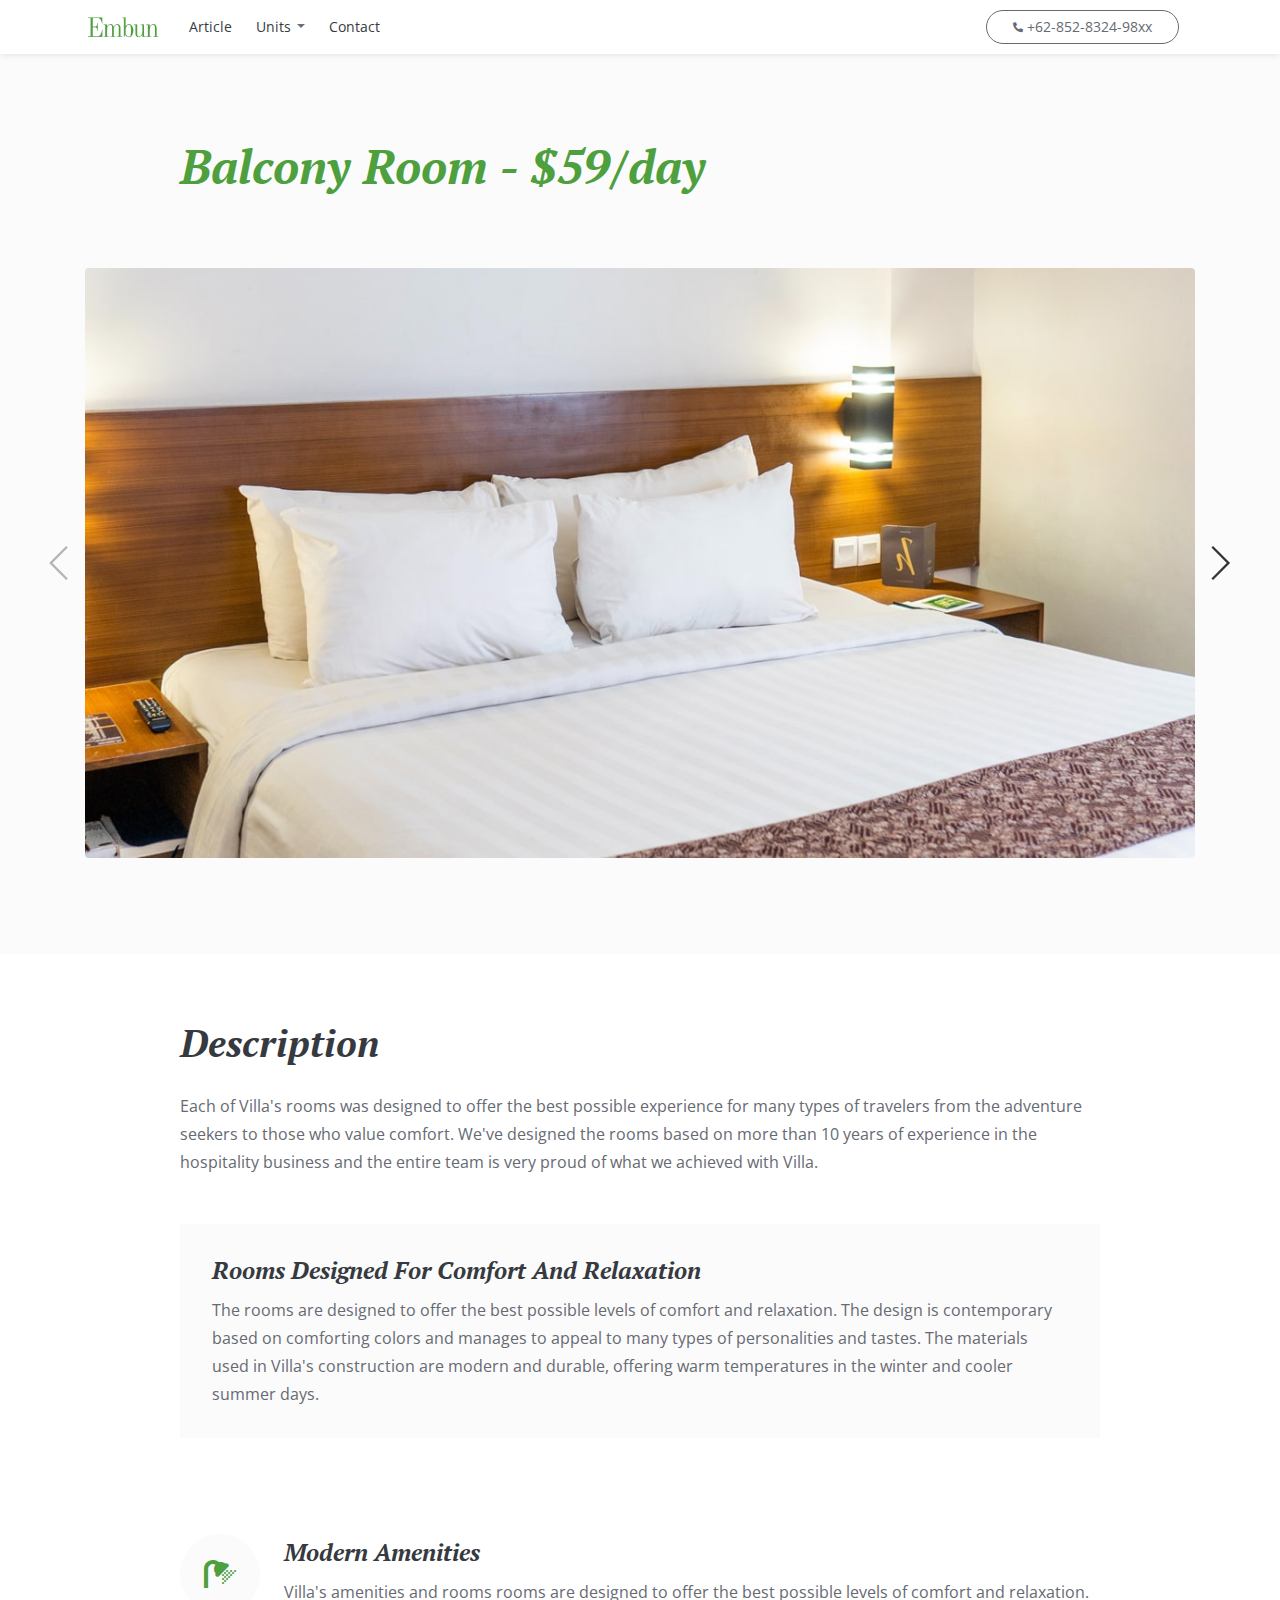
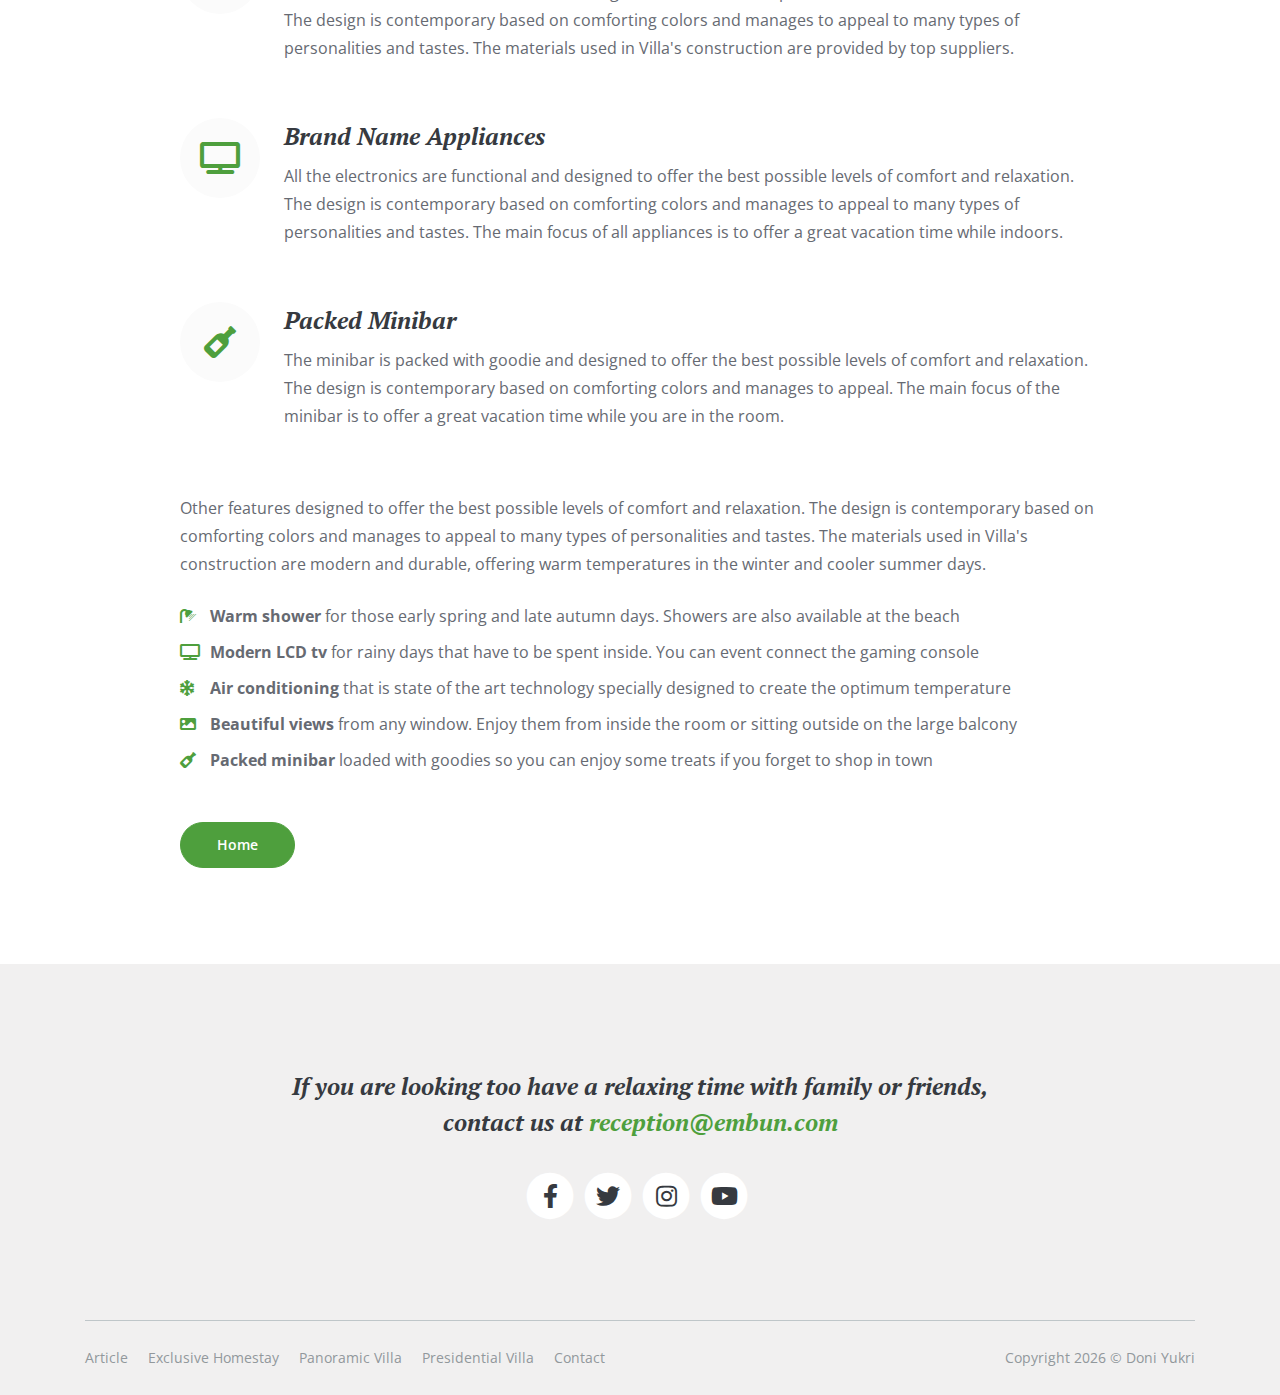
<file: balcony-room.html>
<!DOCTYPE html>
<html lang="en">
  <head>
    <meta charset="utf-8" />
    <meta
      name="viewport"
      content="width=device-width, initial-scale=1, shrink-to-fit=no"
    />

    <meta
      name="description"
      content="Embun is villa and homestay unit located in Yogyakarta, prepared to welcome tranquility eeking tourist all year long"
    />
    <meta name="author" content="Doni Yukri" />

    <meta property="og:site_name" content="Embun" />
    <meta property="og:title" content="Embun Villa and Homestay" />
    <meta property="og:description" content="Book Embun Now!" />
    <meta property="og:image" content="images/header-background-1.jpg" />
    <meta name="twitter:card" content="summary_large_image" />

    <!-- Styles -->
    <link
      href="https://fonts.googleapis.com/css2?family=Open+Sans:ital,wght@0,400;0,600;0,700;1,400;1,700&display=swap"
      rel="stylesheet"
    />
    <link
      href="https://fonts.googleapis.com/css2?family=PT+Serif:ital,wght@1,700&display=swap"
      rel="stylesheet"
    />
    <link href="css/bootstrap.css" rel="stylesheet" />
    <link href="css/fontawesome-all.css" rel="stylesheet" />
    <link href="css/bootstrap-datepicker3.css" rel="stylesheet" />
    <link href="css/swiper.css" rel="stylesheet" />
    <link href="css/magnific-popup.css" rel="stylesheet" />
    <link href="css/styles.css" rel="stylesheet" />

    <!-- Favicon  -->
    <link rel="icon" href="images/favicon.ico" />

    <title>Embun | Yogyakarta Villa and Homestay</title>
  </head>
  <body data-spy="scroll" data-target=".fixed-top">
    <nav class="navbar navbar-expand-lg fixed-top navbar-light">
      <div class="container">
        <!-- Image Logo -->
        <a class="navbar-brand logo-image" href="index.html"
          ><img src="images/logo.png" alt="alternative"
        /></a>

        <button
          class="navbar-toggler p-0 border-0"
          type="button"
          data-toggle="offcanvas"
        >
          <span class="navbar-toggler-icon"></span>
        </button>

        <div
          class="navbar-collapse offcanvas-collapse"
          id="navbarsExampleDefault"
        >
          <ul class="navbar-nav">
            <li class="nav-item">
              <a class="nav-link" href="article.html"
                >Article <span class="sr-only">(current)</span></a
              >
            </li>
            <li class="nav-item dropdown">
              <a
                class="nav-link dropdown-toggle"
                href="#"
                id="dropdown01"
                data-toggle="dropdown"
                aria-haspopup="true"
                aria-expanded="false"
                >Units</a
              >
              <div class="dropdown-menu" aria-labelledby="dropdown01">
                <a class="dropdown-item page-scroll" href="balcony-room.html"
                  >Exclusive Homestay</a
                >
                <div class="dropdown-divider"></div>
                <a class="dropdown-item page-scroll" href="panoramic-room.html"
                  >Panoramic Villa</a
                >
                <div class="dropdown-divider"></div>
                <a
                  class="dropdown-item page-scroll"
                  href="presidential-room.html"
                  >Presidential Villa</a
                >
              </div>
            </li>
            <li class="nav-item">
              <a class="nav-link" href="contact.html">Contact</a>
            </li>
          </ul>
          <span class="nav-item ml-auto">
            <a class="btn-outline-sm" href="tel:62-852-8324-98xx"
              ><i class="fas fa-phone-alt"></i>+62-852-8324-98xx</a
            >
          </span>
        </div>
      </div>
    </nav>

    <!-- Header -->
    <header class="ex-header bg-gray">
      <div class="container">
        <div class="row">
          <div class="col-xl-10 offset-xl-1">
            <h1 class="green">Balcony Room - $59/day</h1>
          </div>
          <!-- end of col -->
        </div>
        <!-- end of row -->
      </div>
      <!-- end of container -->
    </header>
    <!-- end of ex-header -->
    <!-- end of header -->

    <!-- Basic -->
    <div class="ex-basic-1 bg-gray pb-6">
      <div class="container">
        <div class="row">
          <div class="col-lg-12">
            <!-- Image Slider Room -->
            <div class="slider-container">
              <div class="swiper-container image-slider-room">
                <div class="swiper-wrapper">
                  <!-- Slide -->
                  <div class="swiper-slide">
                    <div class="image-container">
                      <a
                        class="popup-link"
                        href="images/room-balcony-1.jpg"
                        data-effect="fadeIn"
                        ><img
                          class="img-fluid"
                          src="images/room-balcony-1.jpg"
                          alt="alternative"
                      /></a>
                    </div>
                  </div>
                  <!-- end of slide -->

                  <!-- Slide -->
                  <div class="swiper-slide">
                    <div class="image-container">
                      <a
                        class="popup-link"
                        href="images/room-balcony-2.jpg"
                        data-effect="fadeIn"
                        ><img
                          class="img-fluid"
                          src="images/room-balcony-2.jpg"
                          alt="alternative"
                      /></a>
                    </div>
                  </div>
                  <!-- end of slide -->

                  <!-- Slide -->
                  <div class="swiper-slide">
                    <div class="image-container">
                      <a
                        class="popup-link"
                        href="images/room-balcony-3.jpg"
                        data-effect="fadeIn"
                        ><img
                          class="img-fluid"
                          src="images/room-balcony-3.jpg"
                          alt="alternative"
                      /></a>
                    </div>
                  </div>
                  <!-- end of slide -->
                </div>
                <!-- end of swiper-wrapper -->

                <!-- Add Arrows -->
                <div class="swiper-button-next"></div>
                <div class="swiper-button-prev"></div>
                <!-- end of add arrows -->
              </div>
              <!-- end of swiper container -->
            </div>
            <!-- end of slider-container -->
            <!-- end of image slider -->
          </div>
          <!-- end of col -->
        </div>
        <!-- end of row -->
      </div>
      <!-- end of container -->
    </div>
    <!-- end of ex-basic-1 -->
    <!-- end of basic -->

    <!-- Basic -->
    <div class="ex-basic-1 pt-5">
      <div class="container">
        <div class="row">
          <div class="col-xl-10 offset-xl-1">
            <h2 class="mt-3 mb-4">Description</h2>
            <p class="mb-5">
              Each of Villa's rooms was designed to offer the best possible
              experience for many types of travelers from the adventure seekers
              to those who value comfort. We've designed the rooms based on more
              than 10 years of experience in the hospitality business and the
              entire team is very proud of what we achieved with Villa.
            </p>

            <div class="text-box mb-6">
              <h3>Rooms Designed For Comfort And Relaxation</h3>
              <p>
                The rooms are designed to offer the best possible levels of
                comfort and relaxation. The design is contemporary based on
                comforting colors and manages to appeal to many types of
                personalities and tastes. The materials used in Villa's
                construction are modern and durable, offering warm temperatures
                in the winter and cooler summer days.
              </p>
            </div>
            <!-- end of text-box -->

            <ul class="list-unstyled list-icon-lg mb-5">
              <li class="media">
                <div class="list-icon bg-1">
                  <i class="fas fa-shower"></i>
                </div>
                <div class="media-body">
                  <h3 class="list-item-title">Modern Amenities</h3>
                  <p class="list-item-text">
                    Villa's amenities and rooms rooms are designed to offer the
                    best possible levels of comfort and relaxation. The design
                    is contemporary based on comforting colors and manages to
                    appeal to many types of personalities and tastes. The
                    materials used in Villa's construction are provided by top
                    suppliers.
                  </p>
                </div>
              </li>
              <li class="media">
                <div class="list-icon bg-2">
                  <i class="fas fa-tv"></i>
                </div>
                <div class="media-body">
                  <h3 class="list-item-title">Brand Name Appliances</h3>
                  <p class="list-item-text">
                    All the electronics are functional and designed to offer the
                    best possible levels of comfort and relaxation. The design
                    is contemporary based on comforting colors and manages to
                    appeal to many types of personalities and tastes. The main
                    focus of all appliances is to offer a great vacation time
                    while indoors.
                  </p>
                </div>
              </li>
              <li class="media">
                <div class="list-icon bg-3">
                  <i class="fas fa-wine-bottle"></i>
                </div>
                <div class="media-body">
                  <h3 class="list-item-title">Packed Minibar</h3>
                  <p class="list-item-text">
                    The minibar is packed with goodie and designed to offer the
                    best possible levels of comfort and relaxation. The design
                    is contemporary based on comforting colors and manages to
                    appeal. The main focus of the minibar is to offer a great
                    vacation time while you are in the room.
                  </p>
                </div>
              </li>
            </ul>
            <!-- end of list-unstyled -->

            <p class="mb-4">
              Other features designed to offer the best possible levels of
              comfort and relaxation. The design is contemporary based on
              comforting colors and manages to appeal to many types of
              personalities and tastes. The materials used in Villa's
              construction are modern and durable, offering warm temperatures in
              the winter and cooler summer days.
            </p>

            <ul class="list-unstyled li-space-lg amenities mb-5">
              <li class="media">
                <i class="fas fa-shower"></i>
                <div class="media-body">
                  <strong>Warm shower</strong> for those early spring and late
                  autumn days. Showers are also available at the beach
                </div>
              </li>
              <li class="media">
                <i class="fas fa-tv"></i>
                <div class="media-body">
                  <strong>Modern LCD tv</strong> for rainy days that have to be
                  spent inside. You can event connect the gaming console
                </div>
              </li>
              <li class="media">
                <i class="fas fa-snowflake"></i>
                <div class="media-body">
                  <strong>Air conditioning</strong> that is state of the art
                  technology specially designed to create the optimum
                  temperature
                </div>
              </li>
              <li class="media">
                <i class="fas fa-image"></i>
                <div class="media-body">
                  <strong>Beautiful views</strong> from any window. Enjoy them
                  from inside the room or sitting outside on the large balcony
                </div>
              </li>
              <li class="media">
                <i class="fas fa-wine-bottle"></i>
                <div class="media-body">
                  <strong>Packed minibar</strong> loaded with goodies so you can
                  enjoy some treats if you forget to shop in town
                </div>
              </li>
            </ul>
            <a class="btn-solid-reg mb-6" href="index.html">Home</a>
          </div>
          <!-- end of col -->
        </div>
        <!-- end of row -->
      </div>
      <!-- end of container -->
    </div>
    <!-- end of ex-basic-1 -->
    <!-- end of basic -->

    <!-- Footer -->
    <div class="footer">
      <div class="container">
        <div class="row">
          <div class="col-lg-12">
            <h3>
              If you are looking too have a relaxing time with family or
              friends, contact us at
              <a class="green" href="mailto:reception@embun.com"
                >reception@embun.com</a
              >
            </h3>
            <div class="social-container">
              <span class="fa-stack">
                <a href="#">
                  <i class="fas fa-circle fa-stack-2x"></i>
                  <i class="fab fa-facebook-f fa-stack-1x"></i>
                </a>
              </span>
              <span class="fa-stack">
                <a href="#">
                  <i class="fas fa-circle fa-stack-2x"></i>
                  <i class="fab fa-twitter fa-stack-1x"></i>
                </a>
              </span>
              <span class="fa-stack">
                <a href="#">
                  <i class="fas fa-circle fa-stack-2x"></i>
                  <i class="fab fa-instagram fa-stack-1x"></i>
                </a>
              </span>
              <span class="fa-stack">
                <a href="#">
                  <i class="fas fa-circle fa-stack-2x"></i>
                  <i class="fab fa-youtube fa-stack-1x"></i>
                </a>
              </span>
            </div>
          </div>
        </div>
      </div>
    </div>

    <!-- Copyright -->
    <div class="copyright">
      <div class="container">
        <div class="row">
          <div class="col-lg-12">
            <hr class="divider" />
          </div>
        </div>
        <div class="row">
          <div class="col-lg-6">
            <ul class="list-unstyled li-space-lg p-small">
              <li><a href="article.html">Article</a></li>
              <li><a href="balcony-room.html">Exclusive Homestay</a></li>
              <li><a href="panoramic-room.html">Panoramic Villa</a></li>
              <li><a href="presidential-room.html">Presidential Villa</a></li>
              <li><a href="contact.html">Contact</a></li>
            </ul>
          </div>
          <div class="col-lg-6">
            <p class="p-small statement">
              Copyright <span class="current-year-js"></span> © Doni Yukri
            </p>
          </div>
        </div>
      </div>
    </div>

    <!-- Scripts -->
    <script src="js/jquery.min.js"></script>
    <!-- jQuery for Bootstrap's JavaScript plugins -->
    <script src="js/bootstrap.min.js"></script>
    <!-- Bootstrap framework -->
    <script src="js/jquery.easing.min.js"></script>
    <!-- jQuery Easing for smooth scrolling between anchors -->
    <script src="js/swiper.min.js"></script>
    <!-- Swiper for image and text sliders -->
    <script src="js/jquery.magnific-popup.js"></script>
    <!-- Magnific Popup for lightboxes -->
    <script src="js/bootstrap-datepicker.min.js"></script>
    <!-- Datepicker for Bootstrap -->
    <script src="js/scripts.js"></script>
    <!-- Custom scripts -->
  </body>
</html>
</file>
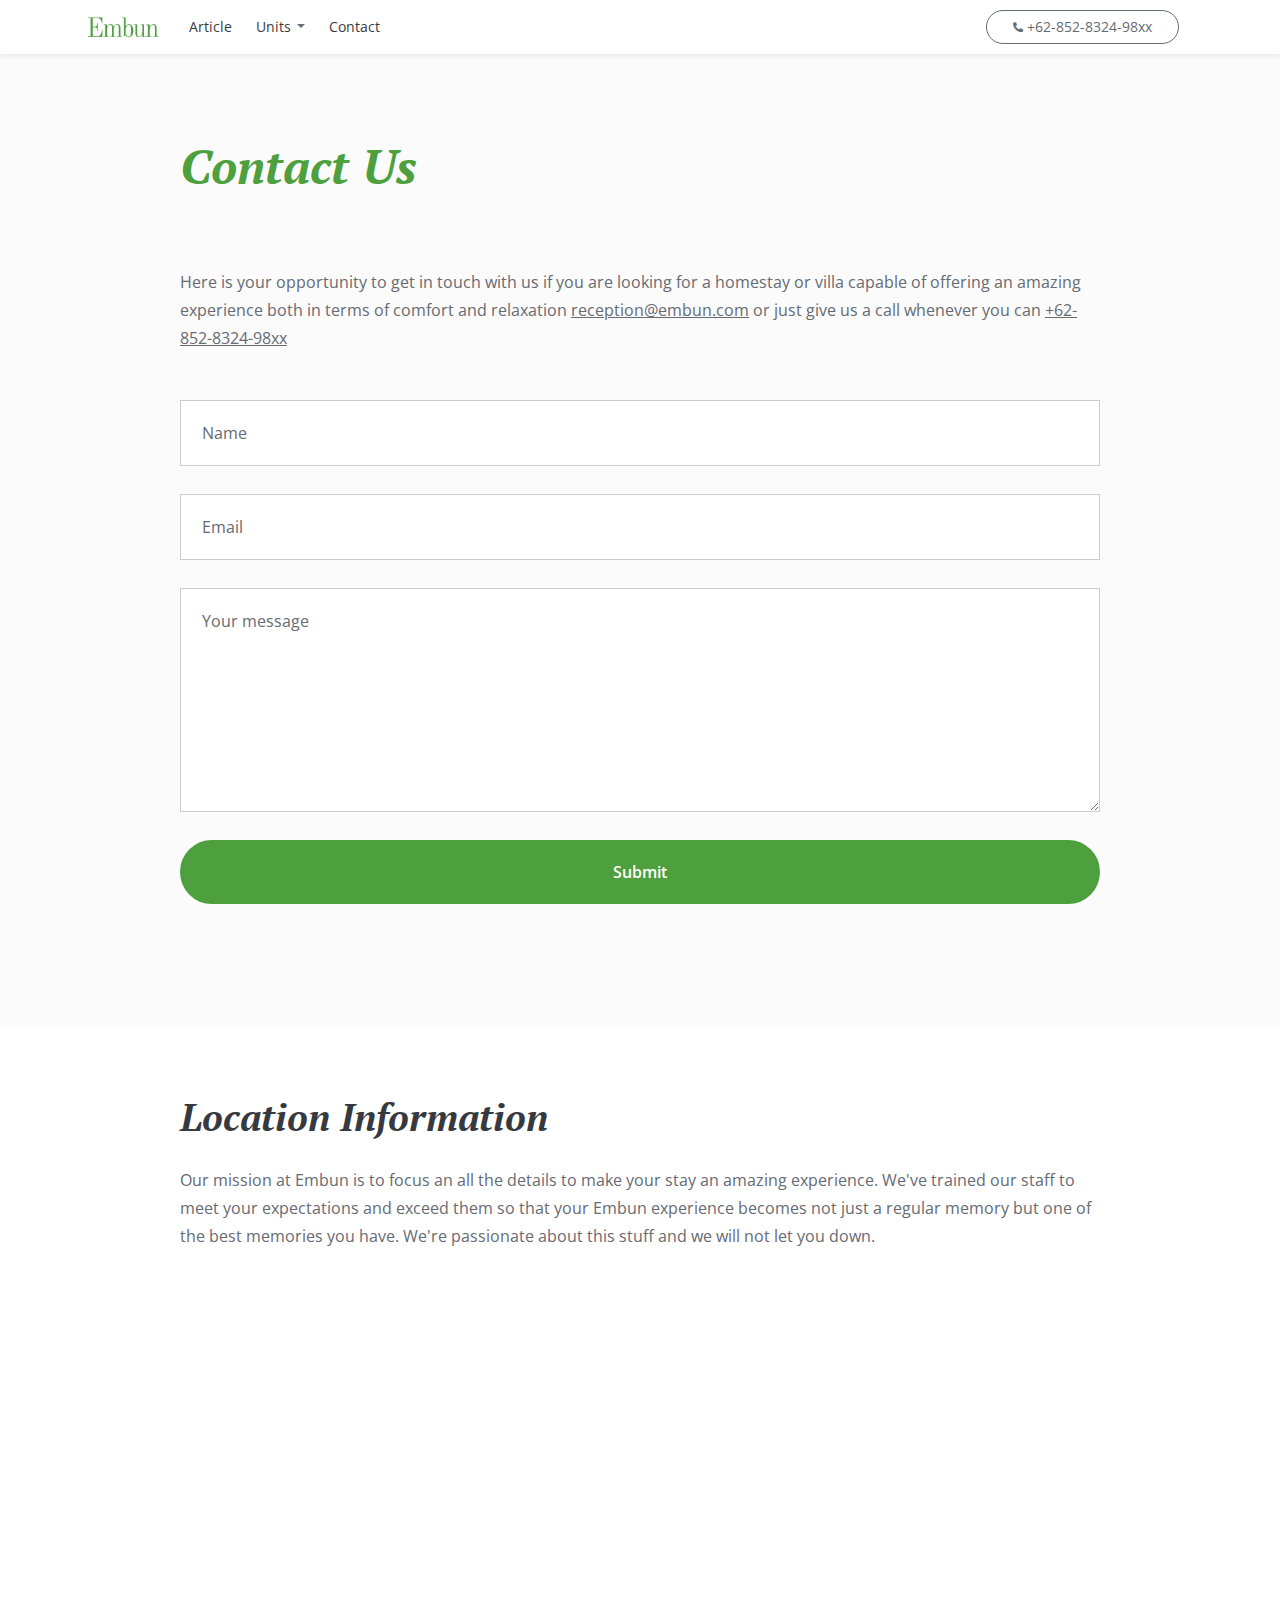
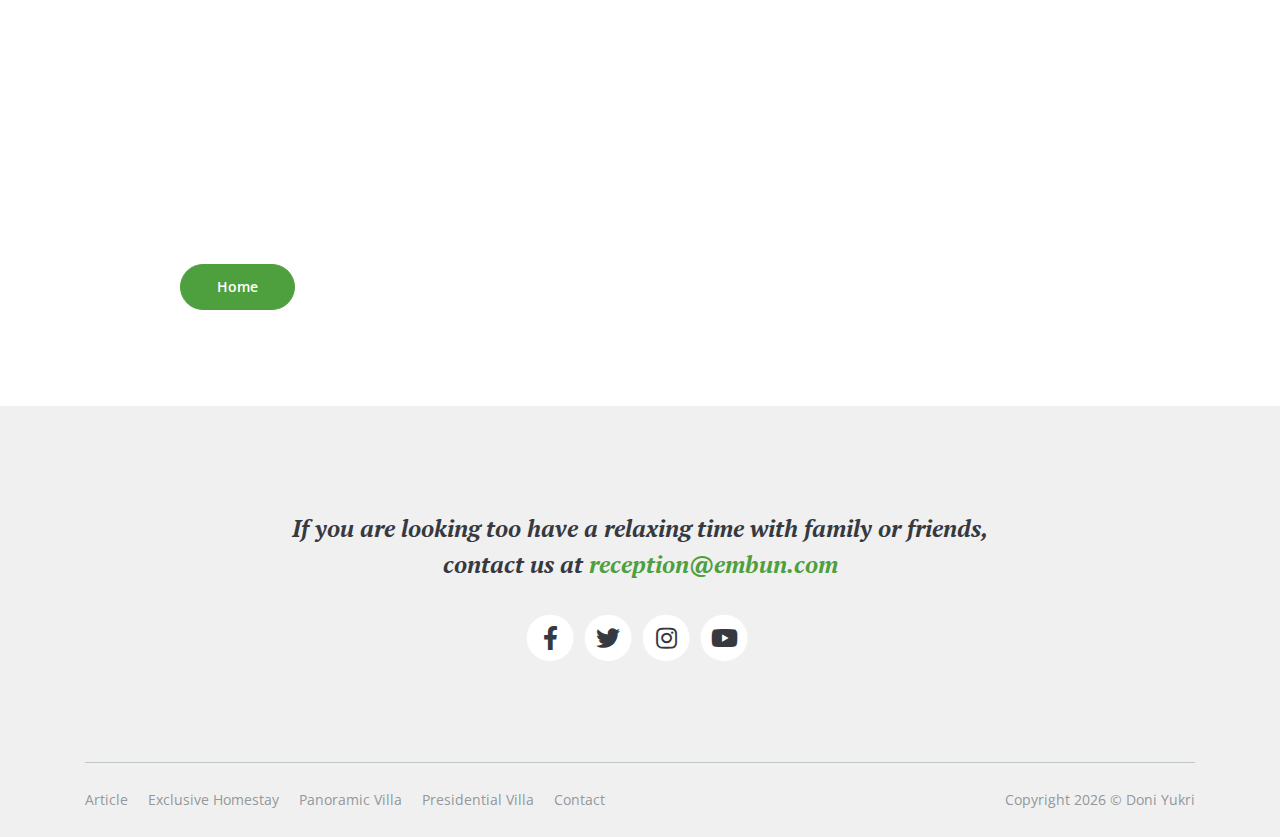
<file: contact.html>
<!DOCTYPE html>
<html lang="en">
  <head>
    <meta charset="utf-8" />
    <meta
      name="viewport"
      content="width=device-width, initial-scale=1, shrink-to-fit=no"
    />

    <meta
      name="description"
      content="Embun is villa and homestay unit located in Yogyakarta, prepared to welcome tranquility eeking tourist all year long"
    />
    <meta name="author" content="Doni Yukri" />

    <meta property="og:site_name" content="Embun" />
    <meta property="og:title" content="Embun Villa and Homestay" />
    <meta property="og:description" content="Book Embun Now!" />
    <meta property="og:image" content="images/header-background-1.jpg" />
    <meta name="twitter:card" content="summary_large_image" />

    <!-- Styles -->
    <link
      href="https://fonts.googleapis.com/css2?family=Open+Sans:ital,wght@0,400;0,600;0,700;1,400;1,700&display=swap"
      rel="stylesheet"
    />
    <link
      href="https://fonts.googleapis.com/css2?family=PT+Serif:ital,wght@1,700&display=swap"
      rel="stylesheet"
    />
    <link href="css/bootstrap.css" rel="stylesheet" />
    <link href="css/fontawesome-all.css" rel="stylesheet" />
    <link href="css/bootstrap-datepicker3.css" rel="stylesheet" />
    <link href="css/swiper.css" rel="stylesheet" />
    <link href="css/magnific-popup.css" rel="stylesheet" />
    <link href="css/styles.css" rel="stylesheet" />

    <!-- Favicon  -->
    <link rel="icon" href="images/favicon.ico" />

    <title>Embun | Yogyakarta Villa and Homestay</title>
  </head>
  <body data-spy="scroll" data-target=".fixed-top">
    <nav class="navbar navbar-expand-lg fixed-top navbar-light">
      <div class="container">
        <!-- Image Logo -->
        <a class="navbar-brand logo-image" href="index.html"
          ><img src="images/logo.png" alt="Embun Logo"
        /></a>

        <button
          class="navbar-toggler p-0 border-0"
          type="button"
          data-toggle="offcanvas"
        >
          <span class="navbar-toggler-icon"></span>
        </button>

        <div
          class="navbar-collapse offcanvas-collapse"
          id="navbarsExampleDefault"
        >
          <ul class="navbar-nav">
            <li class="nav-item">
              <a class="nav-link" href="article.html"
                >Article <span class="sr-only">(current)</span></a
              >
            </li>
            <li class="nav-item dropdown">
              <a
                class="nav-link dropdown-toggle"
                href="#"
                id="dropdown01"
                data-toggle="dropdown"
                aria-haspopup="true"
                aria-expanded="false"
                >Units</a
              >
              <div class="dropdown-menu" aria-labelledby="dropdown01">
                <a
                  class="dropdown-item page-scroll"
                  href="exclusive-homestay.html"
                  >Exclusive Homestay</a
                >
                <div class="dropdown-divider"></div>
                <a class="dropdown-item page-scroll" href="panoramic-villa.html"
                  >Panoramic Villa</a
                >
                <div class="dropdown-divider"></div>
                <a
                  class="dropdown-item page-scroll"
                  href="presidential-villa.html"
                  >Presidential Villa</a
                >
              </div>
            </li>
            <li class="nav-item">
              <a class="nav-link" href="contact.html">Contact</a>
            </li>
          </ul>
          <span class="nav-item ml-auto">
            <a class="btn-outline-sm" href="tel:62-852-8324-98xx"
              ><i class="fas fa-phone-alt"></i>+62-852-8324-98xx</a
            >
          </span>
        </div>
      </div>
    </nav>

    <header class="ex-header bg-gray">
      <div class="container">
        <div class="row">
          <div class="col-xl-10 offset-xl-1">
            <h1 class="green">Contact Us</h1>
          </div>
        </div>
      </div>
    </header>

    <div class="ex-form-1 bg-gray pb-6">
      <div class="container">
        <div class="row">
          <div class="col-xl-10 offset-xl-1">
            <p class="mb-5">
              Here is your opportunity to get in touch with us if you are
              looking for a homestay or villa capable of offering an amazing
              experience both in terms of comfort and relaxation
              <a href="mailto:reception@embun.com">reception@embun.com</a> or
              just give us a call whenever you can
              <a href="tel:62-852-8324-98xx">+62-852-8324-98xx</a>
            </p>

            <form id="contactForm" data-toggle="validator" data-focus="false">
              <div class="form-group">
                <input
                  type="text"
                  class="form-control-input"
                  id="cname"
                  required
                />
                <label class="label-control" for="cname">Name</label>
                <div class="help-block with-errors"></div>
              </div>
              <div class="form-group">
                <input
                  type="email"
                  class="form-control-input"
                  id="cemail"
                  required
                />
                <label class="label-control" for="cemail">Email</label>
                <div class="help-block with-errors"></div>
              </div>
              <div class="form-group">
                <textarea
                  class="form-control-textarea"
                  id="cmessage"
                  required
                ></textarea>
                <label class="label-control" for="cmessage">Your message</label>
                <div class="help-block with-errors"></div>
              </div>
              <div class="form-group">
                <button type="submit" class="form-control-submit-button">
                  Submit
                </button>
              </div>
              <div class="form-message">
                <div id="cmsgSubmit" class="h3 text-center hidden"></div>
              </div>
            </form>
          </div>
        </div>
      </div>
    </div>

    <div class="ex-basic-1 pt-5">
      <div class="container">
        <div class="row">
          <div class="col-xl-10 offset-xl-1">
            <h2 class="mt-3 mb-4">Location Information</h2>
            <p class="mb-5">
              Our mission at Embun is to focus an all the details to make your
              stay an amazing experience. We've trained our staff to meet your
              expectations and exceed them so that your Embun experience becomes
              not just a regular memory but one of the best memories you have.
              We're passionate about this stuff and we will not let you down.
            </p>

            <div class="map-responsive mb-5">
              <iframe
                src="https://www.google.com/maps/embed?pb=!1m18!1m12!1m3!1d15807.171152006915!2d110.37242776714272!3d-7.9167011554584645!2m3!1f0!2f0!3f0!3m2!1i1024!2i768!4f13.1!3m3!1m2!1s0x2e7a545506990df9%3A0xf0832a9a98812574!2sImogiri%2C%20Bantul%20Regency%2C%20Special%20Region%20of%20Yogyakarta!5e0!3m2!1sen!2sid!4v1637037202842!5m2!1sen!2sid"
                allowfullscreen=""
                loading="lazy"
              ></iframe>
            </div>

            <a class="btn-solid-reg mb-6" href="index.html#header">Home</a>
          </div>
        </div>
      </div>
    </div>

    <!-- Footer -->
    <div class="footer">
      <div class="container">
        <div class="row">
          <div class="col-lg-12">
            <h3>
              If you are looking too have a relaxing time with family or
              friends, contact us at
              <a class="green" href="mailto:reception@embun.com"
                >reception@embun.com</a
              >
            </h3>
            <div class="social-container">
              <span class="fa-stack">
                <a href="#">
                  <i class="fas fa-circle fa-stack-2x"></i>
                  <i class="fab fa-facebook-f fa-stack-1x"></i>
                </a>
              </span>
              <span class="fa-stack">
                <a href="#">
                  <i class="fas fa-circle fa-stack-2x"></i>
                  <i class="fab fa-twitter fa-stack-1x"></i>
                </a>
              </span>
              <span class="fa-stack">
                <a href="#">
                  <i class="fas fa-circle fa-stack-2x"></i>
                  <i class="fab fa-instagram fa-stack-1x"></i>
                </a>
              </span>
              <span class="fa-stack">
                <a href="#">
                  <i class="fas fa-circle fa-stack-2x"></i>
                  <i class="fab fa-youtube fa-stack-1x"></i>
                </a>
              </span>
            </div>
          </div>
        </div>
      </div>
    </div>

    <!-- Copyright -->
    <div class="copyright">
      <div class="container">
        <div class="row">
          <div class="col-lg-12">
            <hr class="divider" />
          </div>
        </div>
        <div class="row">
          <div class="col-lg-6">
            <ul class="list-unstyled li-space-lg p-small">
              <li><a href="article.html">Article</a></li>
              <li><a href="exclusive-homestay.html">Exclusive Homestay</a></li>
              <li><a href="panoramic-villa.html">Panoramic Villa</a></li>
              <li><a href="presidential-villa.html">Presidential Villa</a></li>
              <li><a href="contact.html">Contact</a></li>
            </ul>
          </div>
          <div class="col-lg-6">
            <p class="p-small statement">
              Copyright <span class="current-year-js"></span> © Doni Yukri
            </p>
          </div>
        </div>
      </div>
    </div>

    <!-- Scripts -->
    <script src="js/jquery.min.js"></script>
    <!-- jQuery for Bootstrap's JavaScript plugins -->
    <script src="js/bootstrap.min.js"></script>
    <!-- Bootstrap framework -->
    <script src="js/jquery.easing.min.js"></script>
    <!-- jQuery Easing for smooth scrolling between anchors -->
    <script src="js/swiper.min.js"></script>
    <!-- Swiper for image and text sliders -->
    <script src="js/jquery.magnific-popup.js"></script>
    <!-- Magnific Popup for lightboxes -->
    <script src="js/bootstrap-datepicker.min.js"></script>
    <!-- Datepicker for Bootstrap -->
    <script src="js/scripts.js"></script>
    <!-- Custom scripts -->
  </body>
</html>
</file>
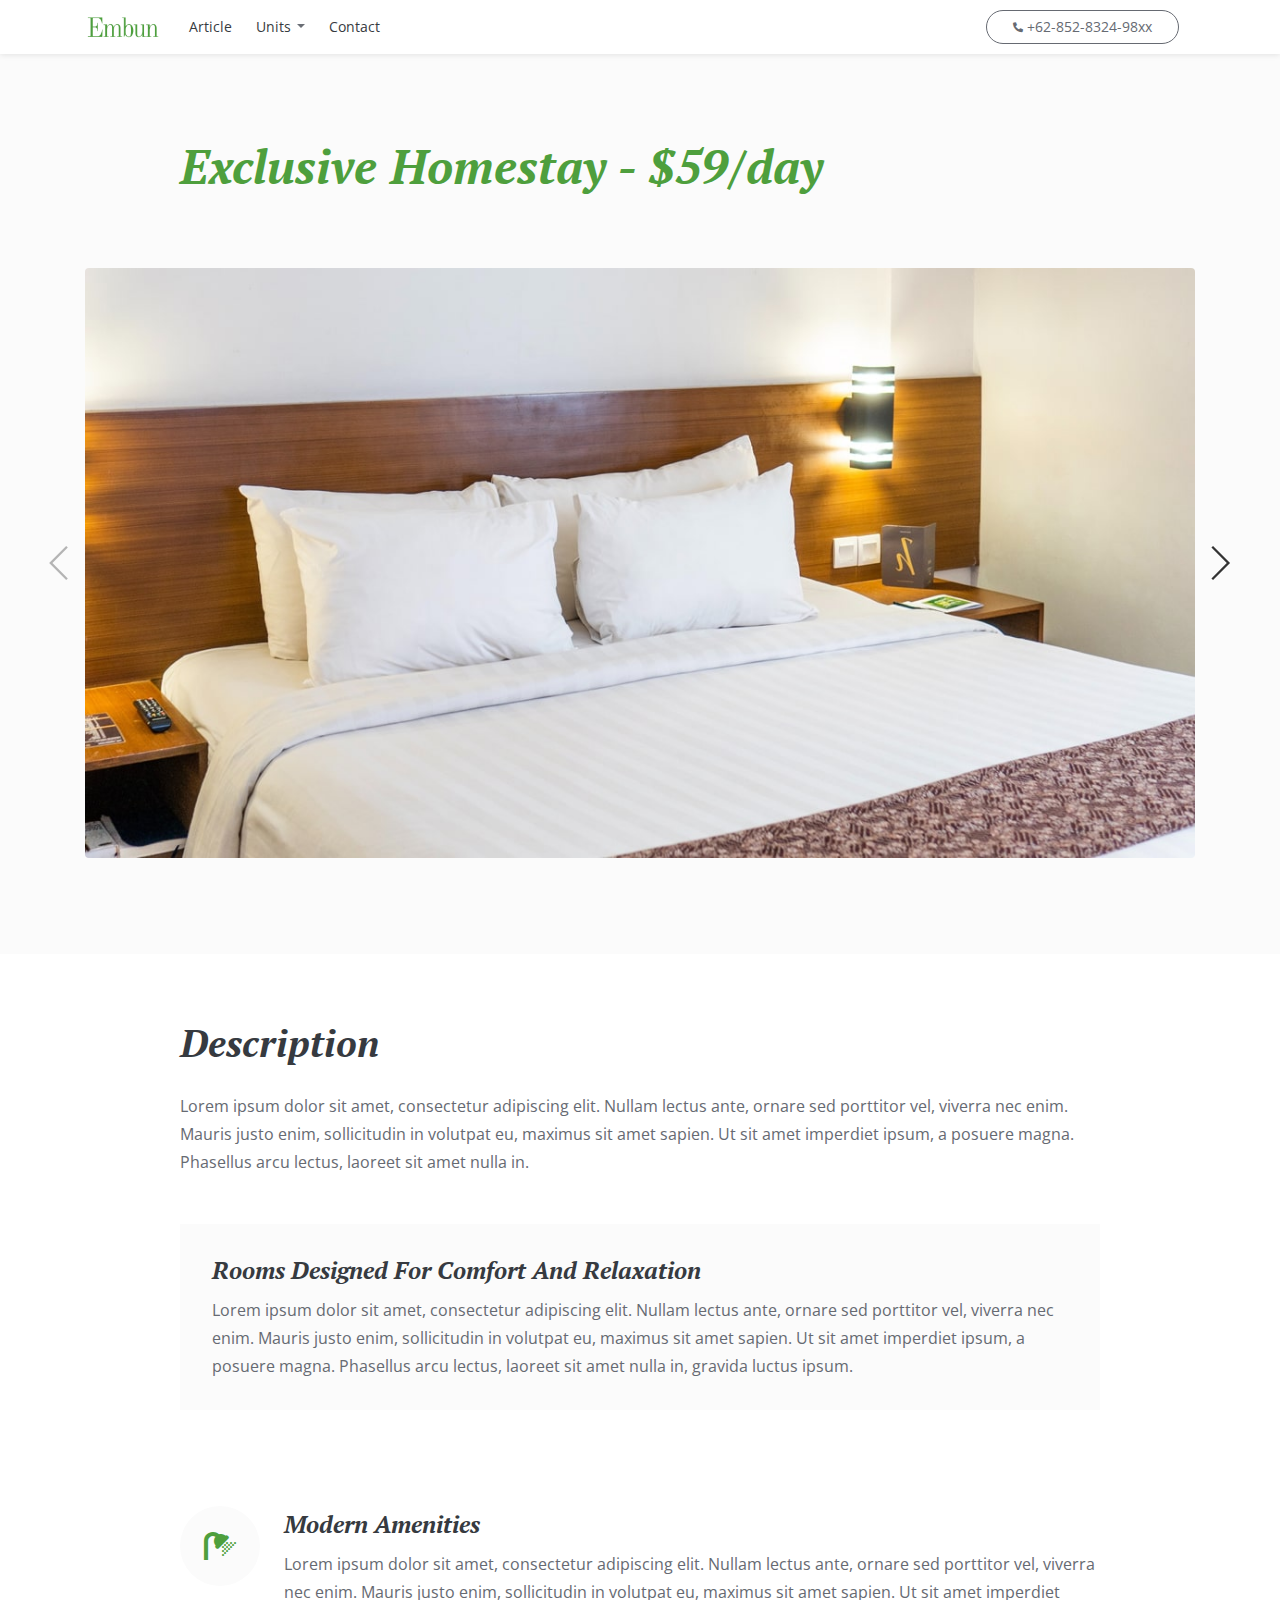
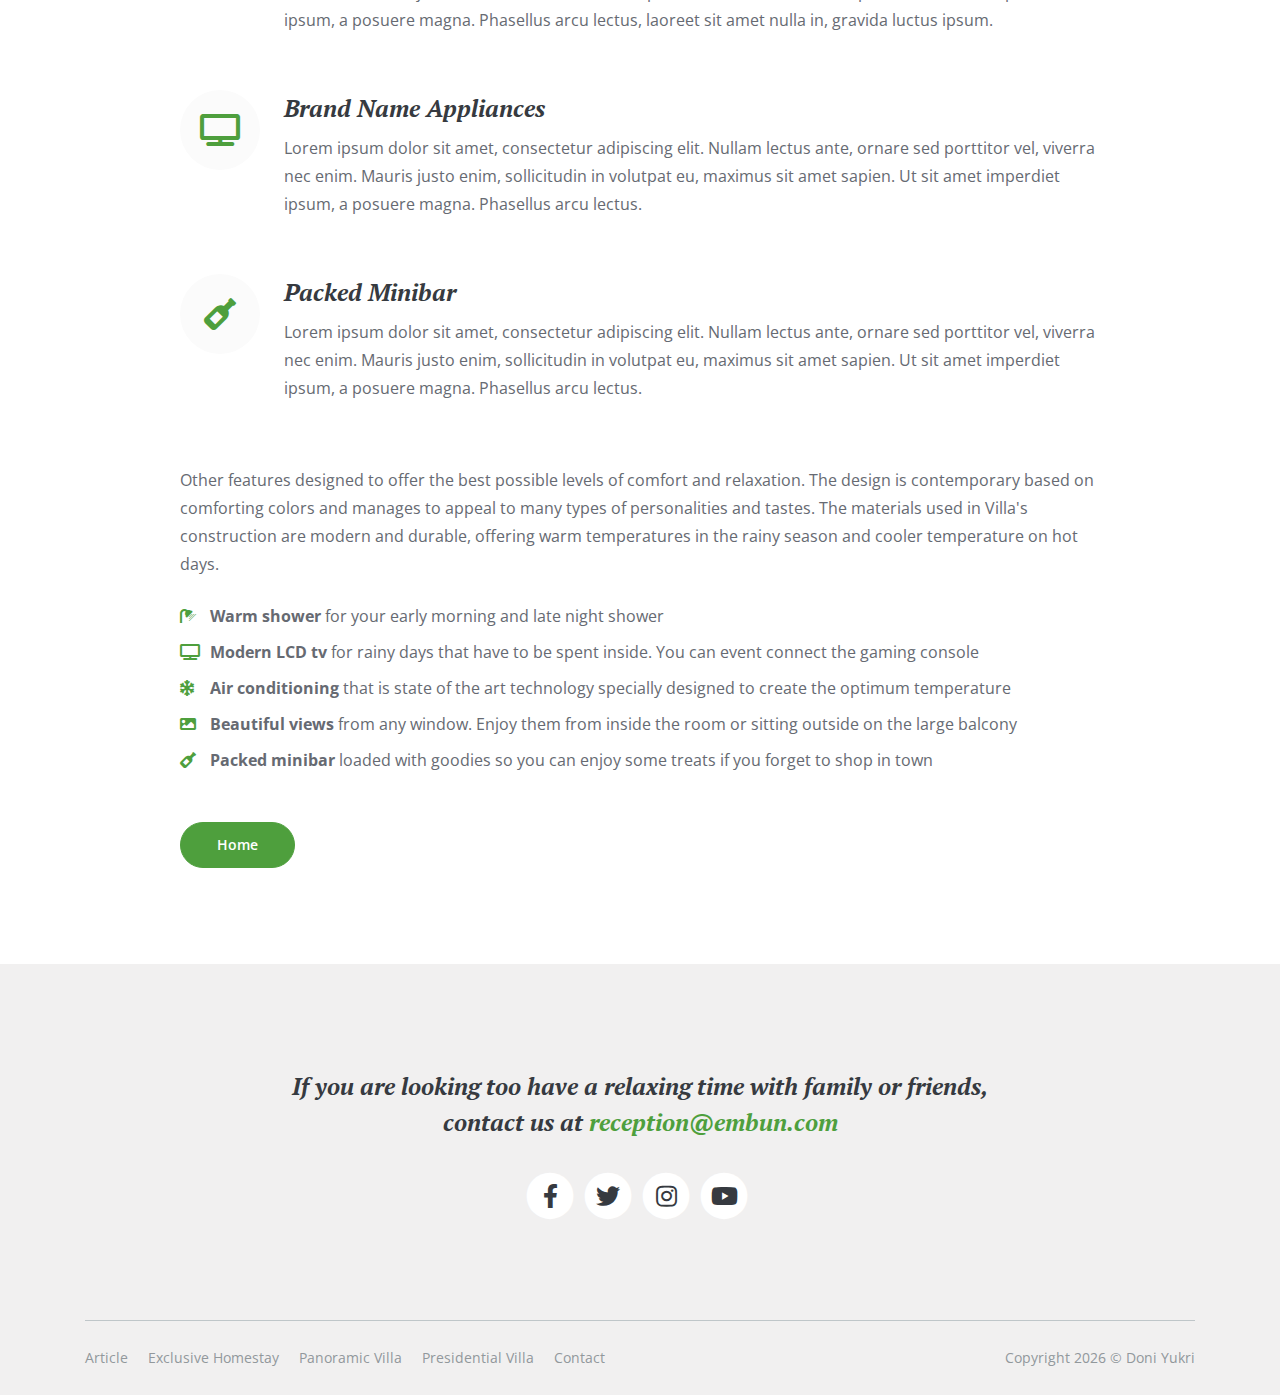
<file: exclusive-homestay.html>
<!DOCTYPE html>
<html lang="en">
  <head>
    <meta charset="utf-8" />
    <meta
      name="viewport"
      content="width=device-width, initial-scale=1, shrink-to-fit=no"
    />

    <meta
      name="description"
      content="Embun is villa and homestay unit located in Yogyakarta, prepared to welcome tranquility eeking tourist all year long"
    />
    <meta name="author" content="Doni Yukri" />

    <meta property="og:site_name" content="Embun" />
    <meta property="og:title" content="Embun Villa and Homestay" />
    <meta property="og:description" content="Book Embun Now!" />
    <meta property="og:image" content="images/header-background-1.jpg" />
    <meta name="twitter:card" content="summary_large_image" />

    <!-- Styles -->
    <link
      href="https://fonts.googleapis.com/css2?family=Open+Sans:ital,wght@0,400;0,600;0,700;1,400;1,700&display=swap"
      rel="stylesheet"
    />
    <link
      href="https://fonts.googleapis.com/css2?family=PT+Serif:ital,wght@1,700&display=swap"
      rel="stylesheet"
    />
    <link href="css/bootstrap.css" rel="stylesheet" />
    <link href="css/fontawesome-all.css" rel="stylesheet" />
    <link href="css/bootstrap-datepicker3.css" rel="stylesheet" />
    <link href="css/swiper.css" rel="stylesheet" />
    <link href="css/magnific-popup.css" rel="stylesheet" />
    <link href="css/styles.css" rel="stylesheet" />

    <!-- Favicon  -->
    <link rel="icon" href="images/favicon.ico" />

    <title>Embun | Yogyakarta Villa and Homestay</title>
  </head>
  <body data-spy="scroll" data-target=".fixed-top">
    <nav class="navbar navbar-expand-lg fixed-top navbar-light">
      <div class="container">
        <!-- Image Logo -->
        <a class="navbar-brand logo-image" href="index.html"
          ><img src="images/logo.png" alt="Embun Logo"
        /></a>

        <button
          class="navbar-toggler p-0 border-0"
          type="button"
          data-toggle="offcanvas"
        >
          <span class="navbar-toggler-icon"></span>
        </button>

        <div
          class="navbar-collapse offcanvas-collapse"
          id="navbarsExampleDefault"
        >
          <ul class="navbar-nav">
            <li class="nav-item">
              <a class="nav-link" href="article.html"
                >Article <span class="sr-only">(current)</span></a
              >
            </li>
            <li class="nav-item dropdown">
              <a
                class="nav-link dropdown-toggle"
                href="#"
                id="dropdown01"
                data-toggle="dropdown"
                aria-haspopup="true"
                aria-expanded="false"
                >Units</a
              >
              <div class="dropdown-menu" aria-labelledby="dropdown01">
                <a
                  class="dropdown-item page-scroll"
                  href="exclusive-homestay.html"
                  >Exclusive Homestay</a
                >
                <div class="dropdown-divider"></div>
                <a class="dropdown-item page-scroll" href="panoramic-villa.html"
                  >Panoramic Villa</a
                >
                <div class="dropdown-divider"></div>
                <a
                  class="dropdown-item page-scroll"
                  href="presidential-villa.html"
                  >Presidential Villa</a
                >
              </div>
            </li>
            <li class="nav-item">
              <a class="nav-link" href="contact.html">Contact</a>
            </li>
          </ul>
          <span class="nav-item ml-auto">
            <a class="btn-outline-sm" href="tel:62-852-8324-98xx"
              ><i class="fas fa-phone-alt"></i>+62-852-8324-98xx</a
            >
          </span>
        </div>
      </div>
    </nav>

    <header class="ex-header bg-gray">
      <div class="container">
        <div class="row">
          <div class="col-xl-10 offset-xl-1">
            <h1 class="green">Exclusive Homestay - $59/day</h1>
          </div>
        </div>
      </div>
    </header>

    <div class="ex-basic-1 bg-gray pb-6">
      <div class="container">
        <div class="row">
          <div class="col-lg-12">
            <div class="slider-container">
              <div class="swiper-container image-slider-room">
                <div class="swiper-wrapper">
                  <div class="swiper-slide">
                    <div class="image-container">
                      <a
                        class="popup-link"
                        href="images/room-balcony-1.jpg"
                        data-effect="fadeIn"
                        ><img
                          class="img-fluid"
                          src="images/room-balcony-1.jpg"
                          alt="Balcony Room"
                      /></a>
                    </div>
                  </div>

                  <div class="swiper-slide">
                    <div class="image-container">
                      <a
                        class="popup-link"
                        href="images/room-balcony-2.jpg"
                        data-effect="fadeIn"
                        ><img
                          class="img-fluid"
                          src="images/room-balcony-2.jpg"
                          alt="Balcony Room"
                      /></a>
                    </div>
                  </div>

                  <div class="swiper-slide">
                    <div class="image-container">
                      <a
                        class="popup-link"
                        href="images/room-balcony-3.jpg"
                        data-effect="fadeIn"
                        ><img
                          class="img-fluid"
                          src="images/room-balcony-3.jpg"
                          alt="Balcony Room"
                      /></a>
                    </div>
                  </div>
                </div>

                <div class="swiper-button-next"></div>
                <div class="swiper-button-prev"></div>
              </div>
            </div>
          </div>
        </div>
      </div>
    </div>

    <div class="ex-basic-1 pt-5">
      <div class="container">
        <div class="row">
          <div class="col-xl-10 offset-xl-1">
            <h2 class="mt-3 mb-4">Description</h2>
            <p class="mb-5">
              Lorem ipsum dolor sit amet, consectetur adipiscing elit. Nullam
              lectus ante, ornare sed porttitor vel, viverra nec enim. Mauris
              justo enim, sollicitudin in volutpat eu, maximus sit amet sapien.
              Ut sit amet imperdiet ipsum, a posuere magna. Phasellus arcu
              lectus, laoreet sit amet nulla in.
            </p>

            <div class="text-box mb-6">
              <h3>Rooms Designed For Comfort And Relaxation</h3>
              <p>
                Lorem ipsum dolor sit amet, consectetur adipiscing elit. Nullam
                lectus ante, ornare sed porttitor vel, viverra nec enim. Mauris
                justo enim, sollicitudin in volutpat eu, maximus sit amet
                sapien. Ut sit amet imperdiet ipsum, a posuere magna. Phasellus
                arcu lectus, laoreet sit amet nulla in, gravida luctus ipsum.
              </p>
            </div>

            <ul class="list-unstyled list-icon-lg mb-5">
              <li class="media">
                <div class="list-icon bg-1">
                  <i class="fas fa-shower"></i>
                </div>
                <div class="media-body">
                  <h3 class="list-item-title">Modern Amenities</h3>
                  <p class="list-item-text">
                    Lorem ipsum dolor sit amet, consectetur adipiscing elit.
                    Nullam lectus ante, ornare sed porttitor vel, viverra nec
                    enim. Mauris justo enim, sollicitudin in volutpat eu,
                    maximus sit amet sapien. Ut sit amet imperdiet ipsum, a
                    posuere magna. Phasellus arcu lectus, laoreet sit amet nulla
                    in, gravida luctus ipsum.
                  </p>
                </div>
              </li>
              <li class="media">
                <div class="list-icon bg-2">
                  <i class="fas fa-tv"></i>
                </div>
                <div class="media-body">
                  <h3 class="list-item-title">Brand Name Appliances</h3>
                  <p class="list-item-text">
                    Lorem ipsum dolor sit amet, consectetur adipiscing elit.
                    Nullam lectus ante, ornare sed porttitor vel, viverra nec
                    enim. Mauris justo enim, sollicitudin in volutpat eu,
                    maximus sit amet sapien. Ut sit amet imperdiet ipsum, a
                    posuere magna. Phasellus arcu lectus.
                  </p>
                </div>
              </li>
              <li class="media">
                <div class="list-icon bg-3">
                  <i class="fas fa-wine-bottle"></i>
                </div>
                <div class="media-body">
                  <h3 class="list-item-title">Packed Minibar</h3>
                  <p class="list-item-text">
                    Lorem ipsum dolor sit amet, consectetur adipiscing elit.
                    Nullam lectus ante, ornare sed porttitor vel, viverra nec
                    enim. Mauris justo enim, sollicitudin in volutpat eu,
                    maximus sit amet sapien. Ut sit amet imperdiet ipsum, a
                    posuere magna. Phasellus arcu lectus.
                  </p>
                </div>
              </li>
            </ul>

            <p class="mb-4">
              Other features designed to offer the best possible levels of
              comfort and relaxation. The design is contemporary based on
              comforting colors and manages to appeal to many types of
              personalities and tastes. The materials used in Villa's
              construction are modern and durable, offering warm temperatures in
              the rainy season and cooler temperature on hot days.
            </p>

            <ul class="list-unstyled li-space-lg amenities mb-5">
              <li class="media">
                <i class="fas fa-shower"></i>
                <div class="media-body">
                  <strong>Warm shower</strong> for your early morning and late
                  night shower
                </div>
              </li>
              <li class="media">
                <i class="fas fa-tv"></i>
                <div class="media-body">
                  <strong>Modern LCD tv</strong> for rainy days that have to be
                  spent inside. You can event connect the gaming console
                </div>
              </li>
              <li class="media">
                <i class="fas fa-snowflake"></i>
                <div class="media-body">
                  <strong>Air conditioning</strong> that is state of the art
                  technology specially designed to create the optimum
                  temperature
                </div>
              </li>
              <li class="media">
                <i class="fas fa-image"></i>
                <div class="media-body">
                  <strong>Beautiful views</strong> from any window. Enjoy them
                  from inside the room or sitting outside on the large balcony
                </div>
              </li>
              <li class="media">
                <i class="fas fa-wine-bottle"></i>
                <div class="media-body">
                  <strong>Packed minibar</strong> loaded with goodies so you can
                  enjoy some treats if you forget to shop in town
                </div>
              </li>
            </ul>
            <a class="btn-solid-reg mb-6" href="index.html">Home</a>
          </div>
        </div>
      </div>
    </div>

    <!-- Footer -->
    <div class="footer">
      <div class="container">
        <div class="row">
          <div class="col-lg-12">
            <h3>
              If you are looking too have a relaxing time with family or
              friends, contact us at
              <a class="green" href="mailto:reception@embun.com"
                >reception@embun.com</a
              >
            </h3>
            <div class="social-container">
              <span class="fa-stack">
                <a href="#">
                  <i class="fas fa-circle fa-stack-2x"></i>
                  <i class="fab fa-facebook-f fa-stack-1x"></i>
                </a>
              </span>
              <span class="fa-stack">
                <a href="#">
                  <i class="fas fa-circle fa-stack-2x"></i>
                  <i class="fab fa-twitter fa-stack-1x"></i>
                </a>
              </span>
              <span class="fa-stack">
                <a href="#">
                  <i class="fas fa-circle fa-stack-2x"></i>
                  <i class="fab fa-instagram fa-stack-1x"></i>
                </a>
              </span>
              <span class="fa-stack">
                <a href="#">
                  <i class="fas fa-circle fa-stack-2x"></i>
                  <i class="fab fa-youtube fa-stack-1x"></i>
                </a>
              </span>
            </div>
          </div>
        </div>
      </div>
    </div>

    <!-- Copyright -->
    <div class="copyright">
      <div class="container">
        <div class="row">
          <div class="col-lg-12">
            <hr class="divider" />
          </div>
        </div>
        <div class="row">
          <div class="col-lg-6">
            <ul class="list-unstyled li-space-lg p-small">
              <li><a href="article.html">Article</a></li>
              <li><a href="exclusive-homestay.html">Exclusive Homestay</a></li>
              <li><a href="panoramic-villa.html">Panoramic Villa</a></li>
              <li><a href="presidential-villa.html">Presidential Villa</a></li>
              <li><a href="contact.html">Contact</a></li>
            </ul>
          </div>
          <div class="col-lg-6">
            <p class="p-small statement">
              Copyright <span class="current-year-js"></span> © Doni Yukri
            </p>
          </div>
        </div>
      </div>
    </div>

    <!-- Scripts -->
    <script src="js/jquery.min.js"></script>
    <!-- jQuery for Bootstrap's JavaScript plugins -->
    <script src="js/bootstrap.min.js"></script>
    <!-- Bootstrap framework -->
    <script src="js/jquery.easing.min.js"></script>
    <!-- jQuery Easing for smooth scrolling between anchors -->
    <script src="js/swiper.min.js"></script>
    <!-- Swiper for image and text sliders -->
    <script src="js/jquery.magnific-popup.js"></script>
    <!-- Magnific Popup for lightboxes -->
    <script src="js/bootstrap-datepicker.min.js"></script>
    <!-- Datepicker for Bootstrap -->
    <script src="js/scripts.js"></script>
    <!-- Custom scripts -->
  </body>
</html>
</file>
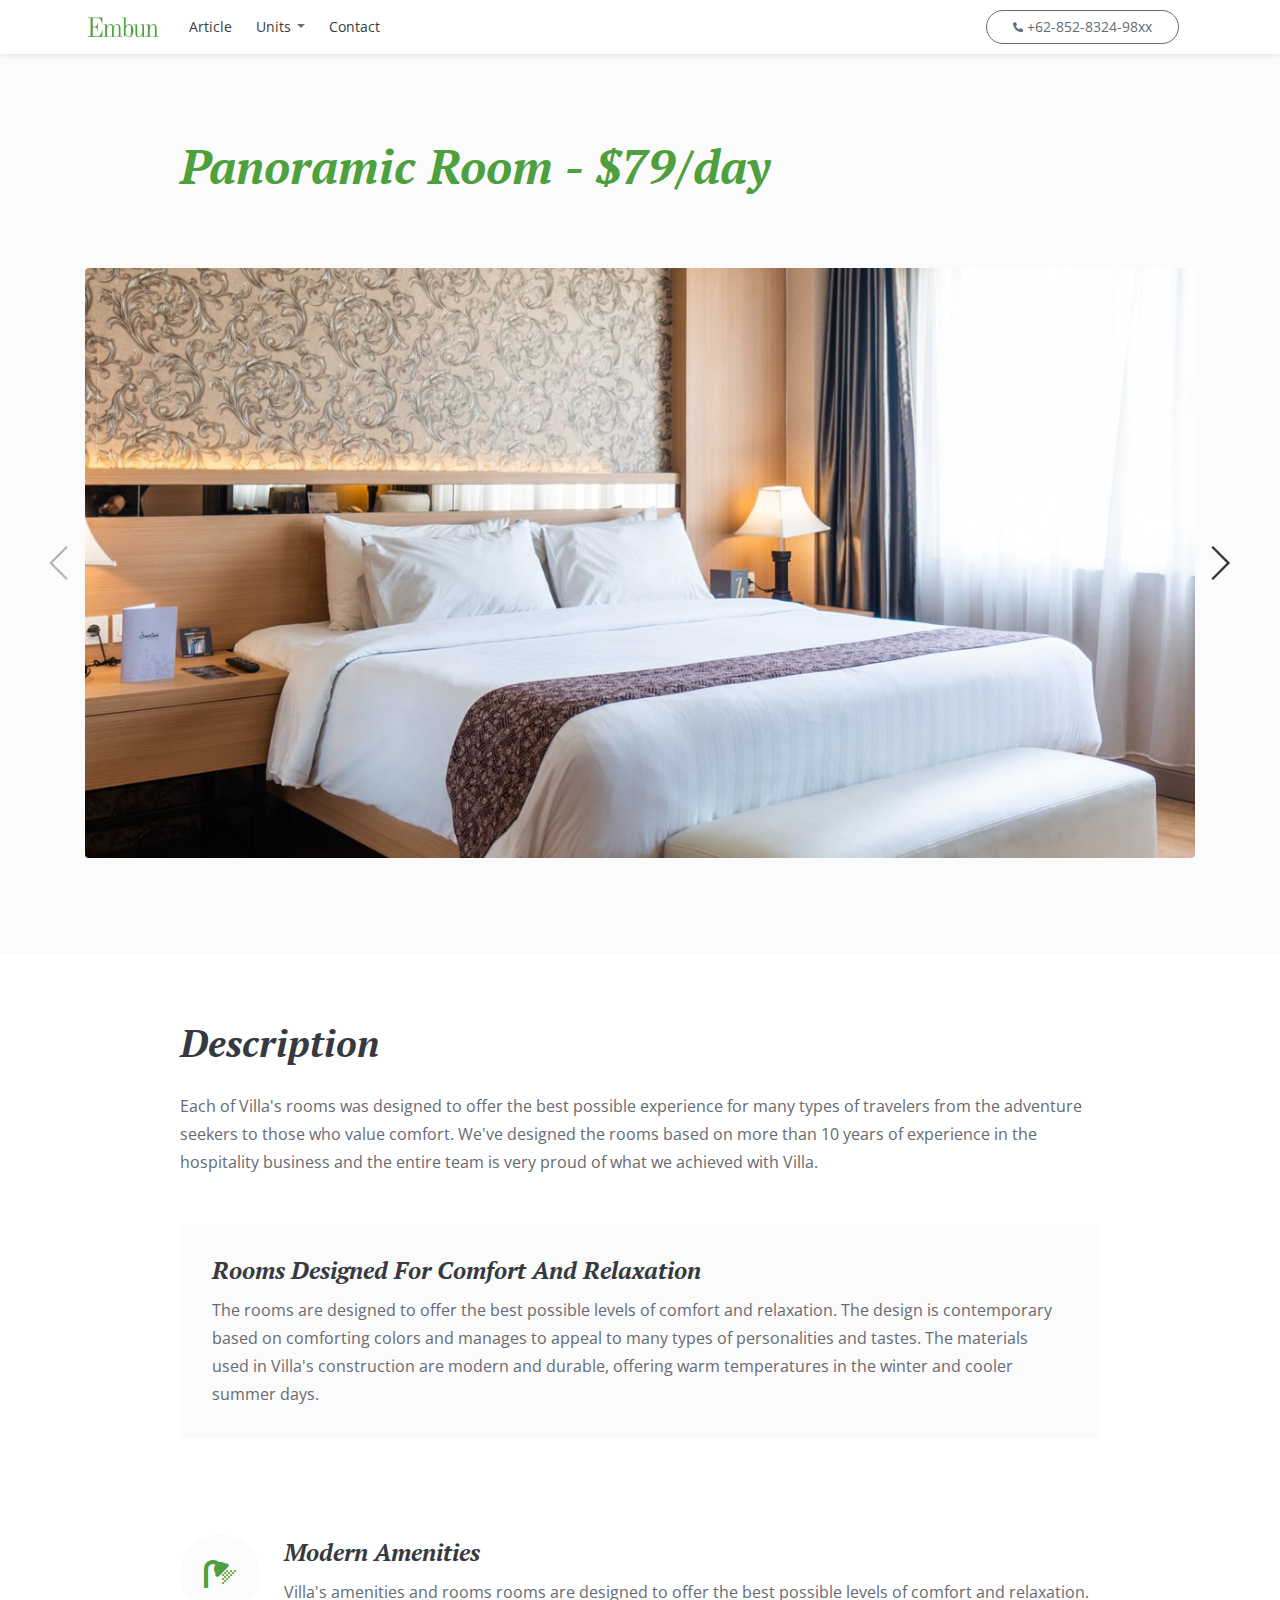
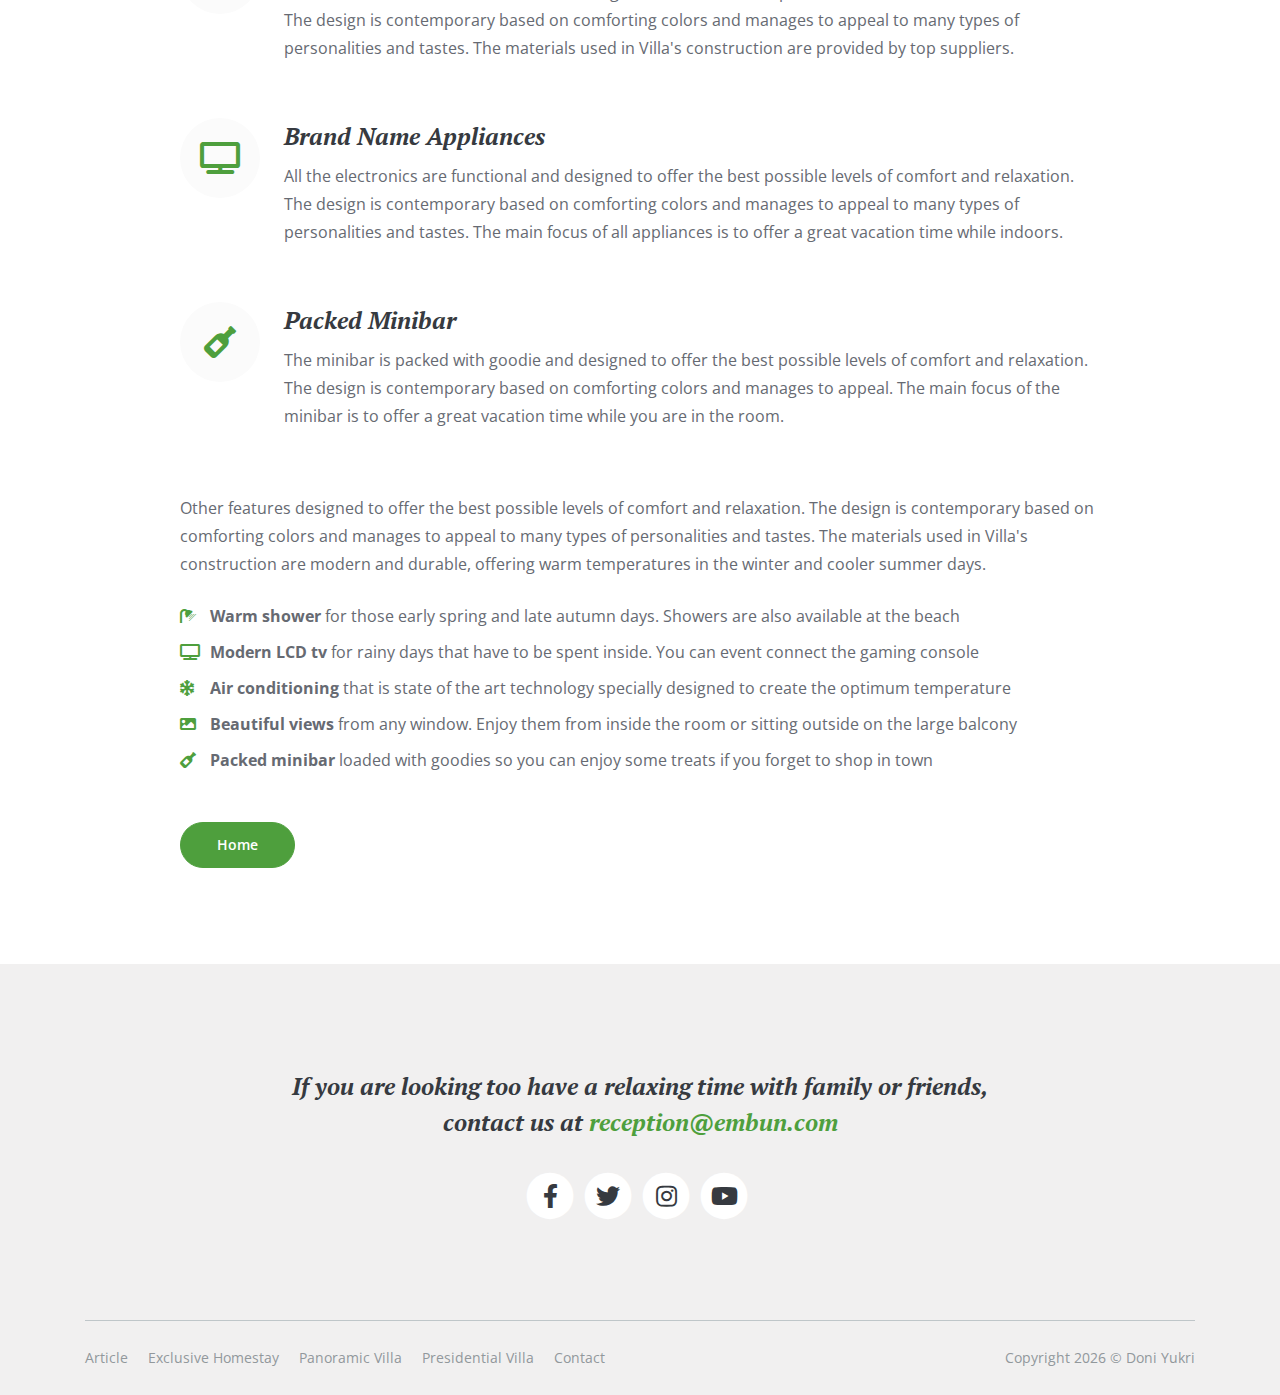
<file: panoramic-room.html>
<!DOCTYPE html>
<html lang="en">
  <head>
    <meta charset="utf-8" />
    <meta
      name="viewport"
      content="width=device-width, initial-scale=1, shrink-to-fit=no"
    />

    <meta
      name="description"
      content="Embun is villa and homestay unit located in Yogyakarta, prepared to welcome tranquility eeking tourist all year long"
    />
    <meta name="author" content="Doni Yukri" />

    <meta property="og:site_name" content="Embun" />
    <meta property="og:title" content="Embun Villa and Homestay" />
    <meta property="og:description" content="Book Embun Now!" />
    <meta property="og:image" content="images/header-background-1.jpg" />
    <meta name="twitter:card" content="summary_large_image" />

    <!-- Styles -->
    <link
      href="https://fonts.googleapis.com/css2?family=Open+Sans:ital,wght@0,400;0,600;0,700;1,400;1,700&display=swap"
      rel="stylesheet"
    />
    <link
      href="https://fonts.googleapis.com/css2?family=PT+Serif:ital,wght@1,700&display=swap"
      rel="stylesheet"
    />
    <link href="css/bootstrap.css" rel="stylesheet" />
    <link href="css/fontawesome-all.css" rel="stylesheet" />
    <link href="css/bootstrap-datepicker3.css" rel="stylesheet" />
    <link href="css/swiper.css" rel="stylesheet" />
    <link href="css/magnific-popup.css" rel="stylesheet" />
    <link href="css/styles.css" rel="stylesheet" />

    <!-- Favicon  -->
    <link rel="icon" href="images/favicon.ico" />

    <title>Embun | Yogyakarta Villa and Homestay</title>
  </head>
  <body data-spy="scroll" data-target=".fixed-top">
    <nav class="navbar navbar-expand-lg fixed-top navbar-light">
      <div class="container">
        <!-- Image Logo -->
        <a class="navbar-brand logo-image" href="index.html"
          ><img src="images/logo.png" alt="alternative"
        /></a>

        <button
          class="navbar-toggler p-0 border-0"
          type="button"
          data-toggle="offcanvas"
        >
          <span class="navbar-toggler-icon"></span>
        </button>

        <div
          class="navbar-collapse offcanvas-collapse"
          id="navbarsExampleDefault"
        >
          <ul class="navbar-nav">
            <li class="nav-item">
              <a class="nav-link" href="article.html"
                >Article <span class="sr-only">(current)</span></a
              >
            </li>
            <li class="nav-item dropdown">
              <a
                class="nav-link dropdown-toggle"
                href="#"
                id="dropdown01"
                data-toggle="dropdown"
                aria-haspopup="true"
                aria-expanded="false"
                >Units</a
              >
              <div class="dropdown-menu" aria-labelledby="dropdown01">
                <a class="dropdown-item page-scroll" href="balcony-room.html"
                  >Exclusive Homestay</a
                >
                <div class="dropdown-divider"></div>
                <a class="dropdown-item page-scroll" href="panoramic-room.html"
                  >Panoramic Villa</a
                >
                <div class="dropdown-divider"></div>
                <a
                  class="dropdown-item page-scroll"
                  href="presidential-room.html"
                  >Presidential Villa</a
                >
              </div>
            </li>
            <li class="nav-item">
              <a class="nav-link" href="contact.html">Contact</a>
            </li>
          </ul>
          <span class="nav-item ml-auto">
            <a class="btn-outline-sm" href="tel:62-852-8324-98xx"
              ><i class="fas fa-phone-alt"></i>+62-852-8324-98xx</a
            >
          </span>
        </div>
      </div>
    </nav>

    <!-- Header -->
    <header class="ex-header bg-gray">
      <div class="container">
        <div class="row">
          <div class="col-xl-10 offset-xl-1">
            <h1 class="green">Panoramic Room - $79/day</h1>
          </div>
          <!-- end of col -->
        </div>
        <!-- end of row -->
      </div>
      <!-- end of container -->
    </header>
    <!-- end of ex-header -->
    <!-- end of header -->

    <!-- Basic -->
    <div class="ex-basic-1 bg-gray pb-6">
      <div class="container">
        <div class="row">
          <div class="col-lg-12">
            <!-- Image Slider Room -->
            <div class="slider-container">
              <div class="swiper-container image-slider-room">
                <div class="swiper-wrapper">
                  <!-- Slide -->
                  <div class="swiper-slide">
                    <div class="image-container">
                      <a
                        class="popup-link"
                        href="images/room-panoramic-1.jpg"
                        data-effect="fadeIn"
                        ><img
                          class="img-fluid"
                          src="images/room-panoramic-1.jpg"
                          alt="alternative"
                      /></a>
                    </div>
                  </div>
                  <!-- end of slide -->

                  <!-- Slide -->
                  <div class="swiper-slide">
                    <div class="image-container">
                      <a
                        class="popup-link"
                        href="images/room-panoramic-2.jpg"
                        data-effect="fadeIn"
                        ><img
                          class="img-fluid"
                          src="images/room-panoramic-2.jpg"
                          alt="alternative"
                      /></a>
                    </div>
                  </div>
                  <!-- end of slide -->

                  <!-- Slide -->
                  <div class="swiper-slide">
                    <div class="image-container">
                      <a
                        class="popup-link"
                        href="images/room-panoramic-3.jpg"
                        data-effect="fadeIn"
                        ><img
                          class="img-fluid"
                          src="images/room-panoramic-3.jpg"
                          alt="alternative"
                      /></a>
                    </div>
                  </div>
                  <!-- end of slide -->
                </div>
                <!-- end of swiper-wrapper -->

                <!-- Add Arrows -->
                <div class="swiper-button-next"></div>
                <div class="swiper-button-prev"></div>
                <!-- end of add arrows -->
              </div>
              <!-- end of swiper container -->
            </div>
            <!-- end of slider-container -->
            <!-- end of image slider -->
          </div>
          <!-- end of col -->
        </div>
        <!-- end of row -->
      </div>
      <!-- end of container -->
    </div>
    <!-- end of ex-basic-1 -->
    <!-- end of basic -->

    <!-- Basic -->
    <div class="ex-basic-1 pt-5">
      <div class="container">
        <div class="row">
          <div class="col-xl-10 offset-xl-1">
            <h2 class="mt-3 mb-4">Description</h2>
            <p class="mb-5">
              Each of Villa's rooms was designed to offer the best possible
              experience for many types of travelers from the adventure seekers
              to those who value comfort. We've designed the rooms based on more
              than 10 years of experience in the hospitality business and the
              entire team is very proud of what we achieved with Villa.
            </p>

            <div class="text-box mb-6">
              <h3>Rooms Designed For Comfort And Relaxation</h3>
              <p>
                The rooms are designed to offer the best possible levels of
                comfort and relaxation. The design is contemporary based on
                comforting colors and manages to appeal to many types of
                personalities and tastes. The materials used in Villa's
                construction are modern and durable, offering warm temperatures
                in the winter and cooler summer days.
              </p>
            </div>
            <!-- end of text-box -->

            <ul class="list-unstyled list-icon-lg mb-5">
              <li class="media">
                <div class="list-icon bg-1">
                  <i class="fas fa-shower"></i>
                </div>
                <div class="media-body">
                  <h3 class="list-item-title">Modern Amenities</h3>
                  <p class="list-item-text">
                    Villa's amenities and rooms rooms are designed to offer the
                    best possible levels of comfort and relaxation. The design
                    is contemporary based on comforting colors and manages to
                    appeal to many types of personalities and tastes. The
                    materials used in Villa's construction are provided by top
                    suppliers.
                  </p>
                </div>
              </li>
              <li class="media">
                <div class="list-icon bg-2">
                  <i class="fas fa-tv"></i>
                </div>
                <div class="media-body">
                  <h3 class="list-item-title">Brand Name Appliances</h3>
                  <p class="list-item-text">
                    All the electronics are functional and designed to offer the
                    best possible levels of comfort and relaxation. The design
                    is contemporary based on comforting colors and manages to
                    appeal to many types of personalities and tastes. The main
                    focus of all appliances is to offer a great vacation time
                    while indoors.
                  </p>
                </div>
              </li>
              <li class="media">
                <div class="list-icon bg-3">
                  <i class="fas fa-wine-bottle"></i>
                </div>
                <div class="media-body">
                  <h3 class="list-item-title">Packed Minibar</h3>
                  <p class="list-item-text">
                    The minibar is packed with goodie and designed to offer the
                    best possible levels of comfort and relaxation. The design
                    is contemporary based on comforting colors and manages to
                    appeal. The main focus of the minibar is to offer a great
                    vacation time while you are in the room.
                  </p>
                </div>
              </li>
            </ul>
            <!-- end of list-unstyled -->

            <p class="mb-4">
              Other features designed to offer the best possible levels of
              comfort and relaxation. The design is contemporary based on
              comforting colors and manages to appeal to many types of
              personalities and tastes. The materials used in Villa's
              construction are modern and durable, offering warm temperatures in
              the winter and cooler summer days.
            </p>

            <ul class="list-unstyled li-space-lg amenities mb-5">
              <li class="media">
                <i class="fas fa-shower"></i>
                <div class="media-body">
                  <strong>Warm shower</strong> for those early spring and late
                  autumn days. Showers are also available at the beach
                </div>
              </li>
              <li class="media">
                <i class="fas fa-tv"></i>
                <div class="media-body">
                  <strong>Modern LCD tv</strong> for rainy days that have to be
                  spent inside. You can event connect the gaming console
                </div>
              </li>
              <li class="media">
                <i class="fas fa-snowflake"></i>
                <div class="media-body">
                  <strong>Air conditioning</strong> that is state of the art
                  technology specially designed to create the optimum
                  temperature
                </div>
              </li>
              <li class="media">
                <i class="fas fa-image"></i>
                <div class="media-body">
                  <strong>Beautiful views</strong> from any window. Enjoy them
                  from inside the room or sitting outside on the large balcony
                </div>
              </li>
              <li class="media">
                <i class="fas fa-wine-bottle"></i>
                <div class="media-body">
                  <strong>Packed minibar</strong> loaded with goodies so you can
                  enjoy some treats if you forget to shop in town
                </div>
              </li>
            </ul>
            <a class="btn-solid-reg mb-6" href="index.html">Home</a>
          </div>
          <!-- end of col -->
        </div>
        <!-- end of row -->
      </div>
      <!-- end of container -->
    </div>
    <!-- end of ex-basic-1 -->
    <!-- end of basic -->

    <!-- Footer -->
    <div class="footer">
      <div class="container">
        <div class="row">
          <div class="col-lg-12">
            <h3>
              If you are looking too have a relaxing time with family or
              friends, contact us at
              <a class="green" href="mailto:reception@embun.com"
                >reception@embun.com</a
              >
            </h3>
            <div class="social-container">
              <span class="fa-stack">
                <a href="#">
                  <i class="fas fa-circle fa-stack-2x"></i>
                  <i class="fab fa-facebook-f fa-stack-1x"></i>
                </a>
              </span>
              <span class="fa-stack">
                <a href="#">
                  <i class="fas fa-circle fa-stack-2x"></i>
                  <i class="fab fa-twitter fa-stack-1x"></i>
                </a>
              </span>
              <span class="fa-stack">
                <a href="#">
                  <i class="fas fa-circle fa-stack-2x"></i>
                  <i class="fab fa-instagram fa-stack-1x"></i>
                </a>
              </span>
              <span class="fa-stack">
                <a href="#">
                  <i class="fas fa-circle fa-stack-2x"></i>
                  <i class="fab fa-youtube fa-stack-1x"></i>
                </a>
              </span>
            </div>
          </div>
        </div>
      </div>
    </div>

    <!-- Copyright -->
    <div class="copyright">
      <div class="container">
        <div class="row">
          <div class="col-lg-12">
            <hr class="divider" />
          </div>
        </div>
        <div class="row">
          <div class="col-lg-6">
            <ul class="list-unstyled li-space-lg p-small">
              <li><a href="article.html">Article</a></li>
              <li><a href="balcony-room.html">Exclusive Homestay</a></li>
              <li><a href="panoramic-room.html">Panoramic Villa</a></li>
              <li><a href="presidential-room.html">Presidential Villa</a></li>
              <li><a href="contact.html">Contact</a></li>
            </ul>
          </div>
          <div class="col-lg-6">
            <p class="p-small statement">
              Copyright <span class="current-year-js"></span> © Doni Yukri
            </p>
          </div>
        </div>
      </div>
    </div>

    <!-- Scripts -->
    <script src="js/jquery.min.js"></script>
    <!-- jQuery for Bootstrap's JavaScript plugins -->
    <script src="js/bootstrap.min.js"></script>
    <!-- Bootstrap framework -->
    <script src="js/jquery.easing.min.js"></script>
    <!-- jQuery Easing for smooth scrolling between anchors -->
    <script src="js/swiper.min.js"></script>
    <!-- Swiper for image and text sliders -->
    <script src="js/jquery.magnific-popup.js"></script>
    <!-- Magnific Popup for lightboxes -->
    <script src="js/bootstrap-datepicker.min.js"></script>
    <!-- Datepicker for Bootstrap -->
    <script src="js/scripts.js"></script>
    <!-- Custom scripts -->
  </body>
</html>
</file>
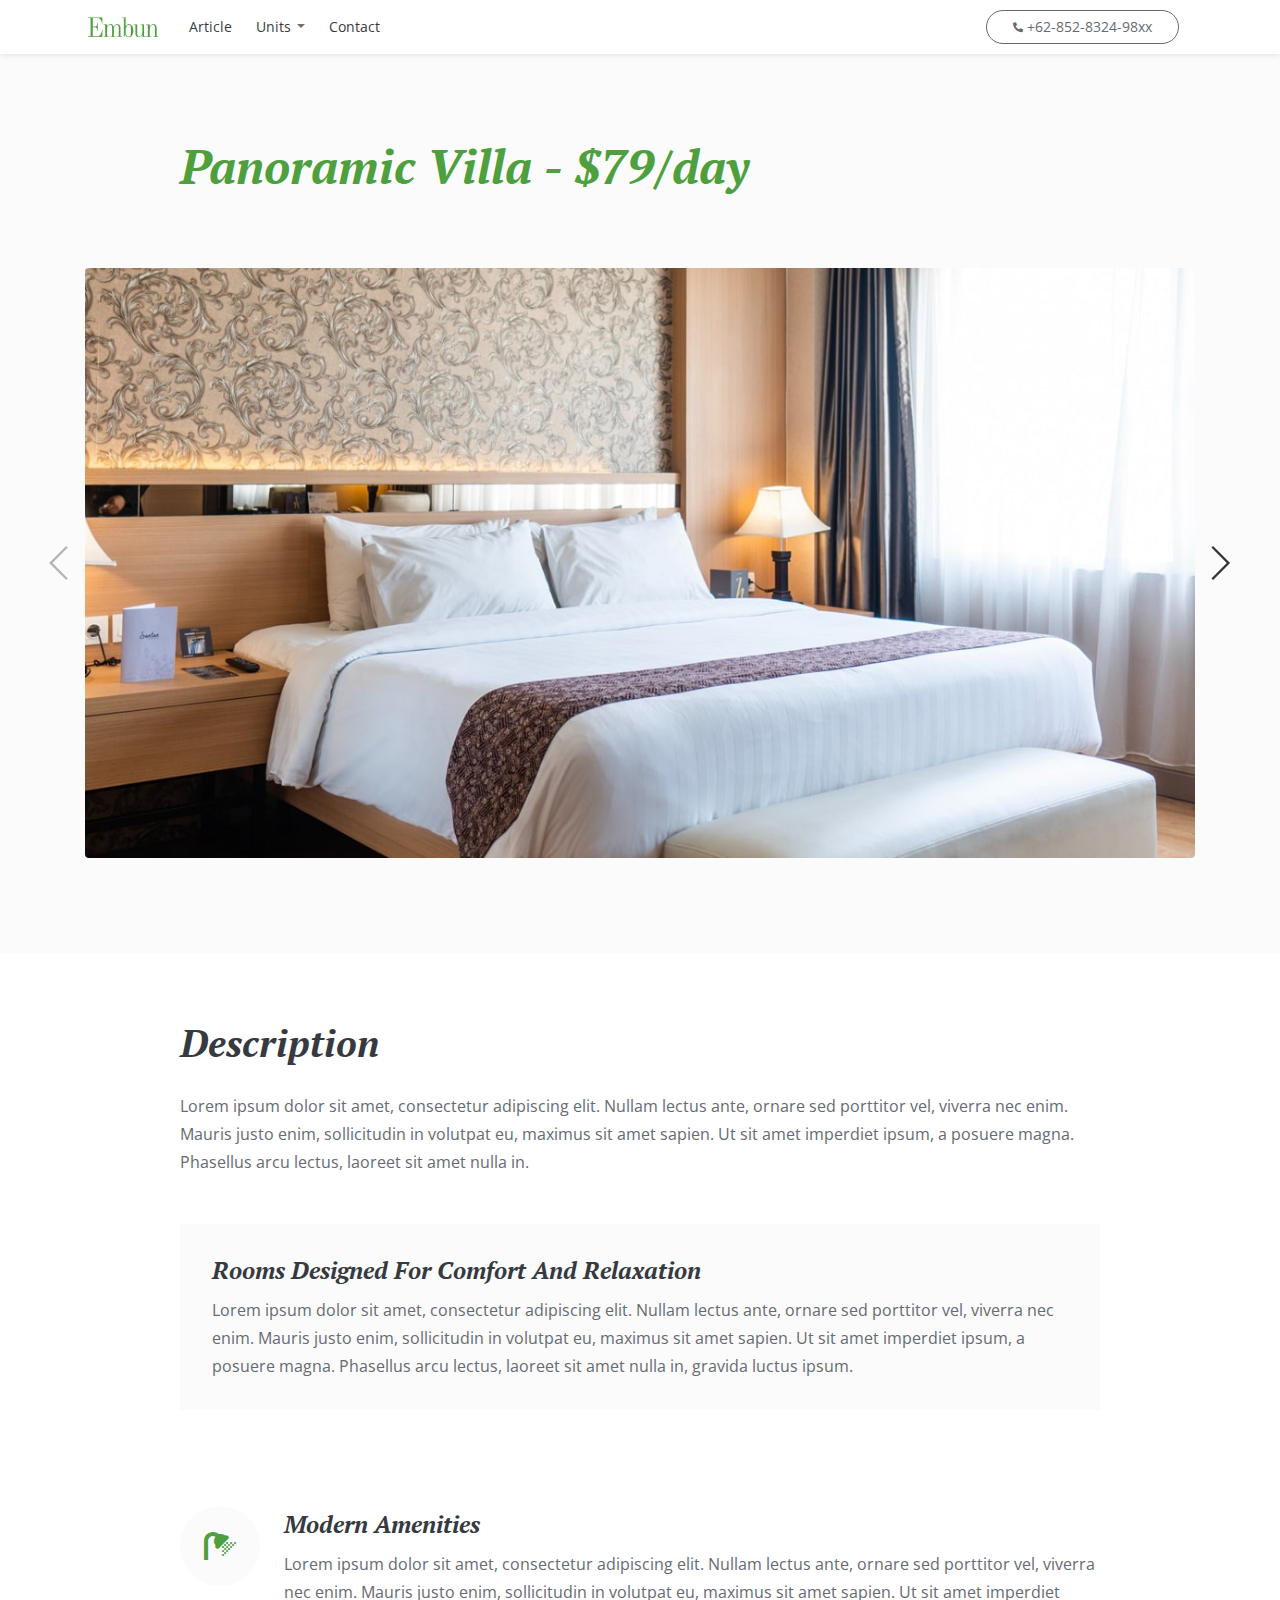
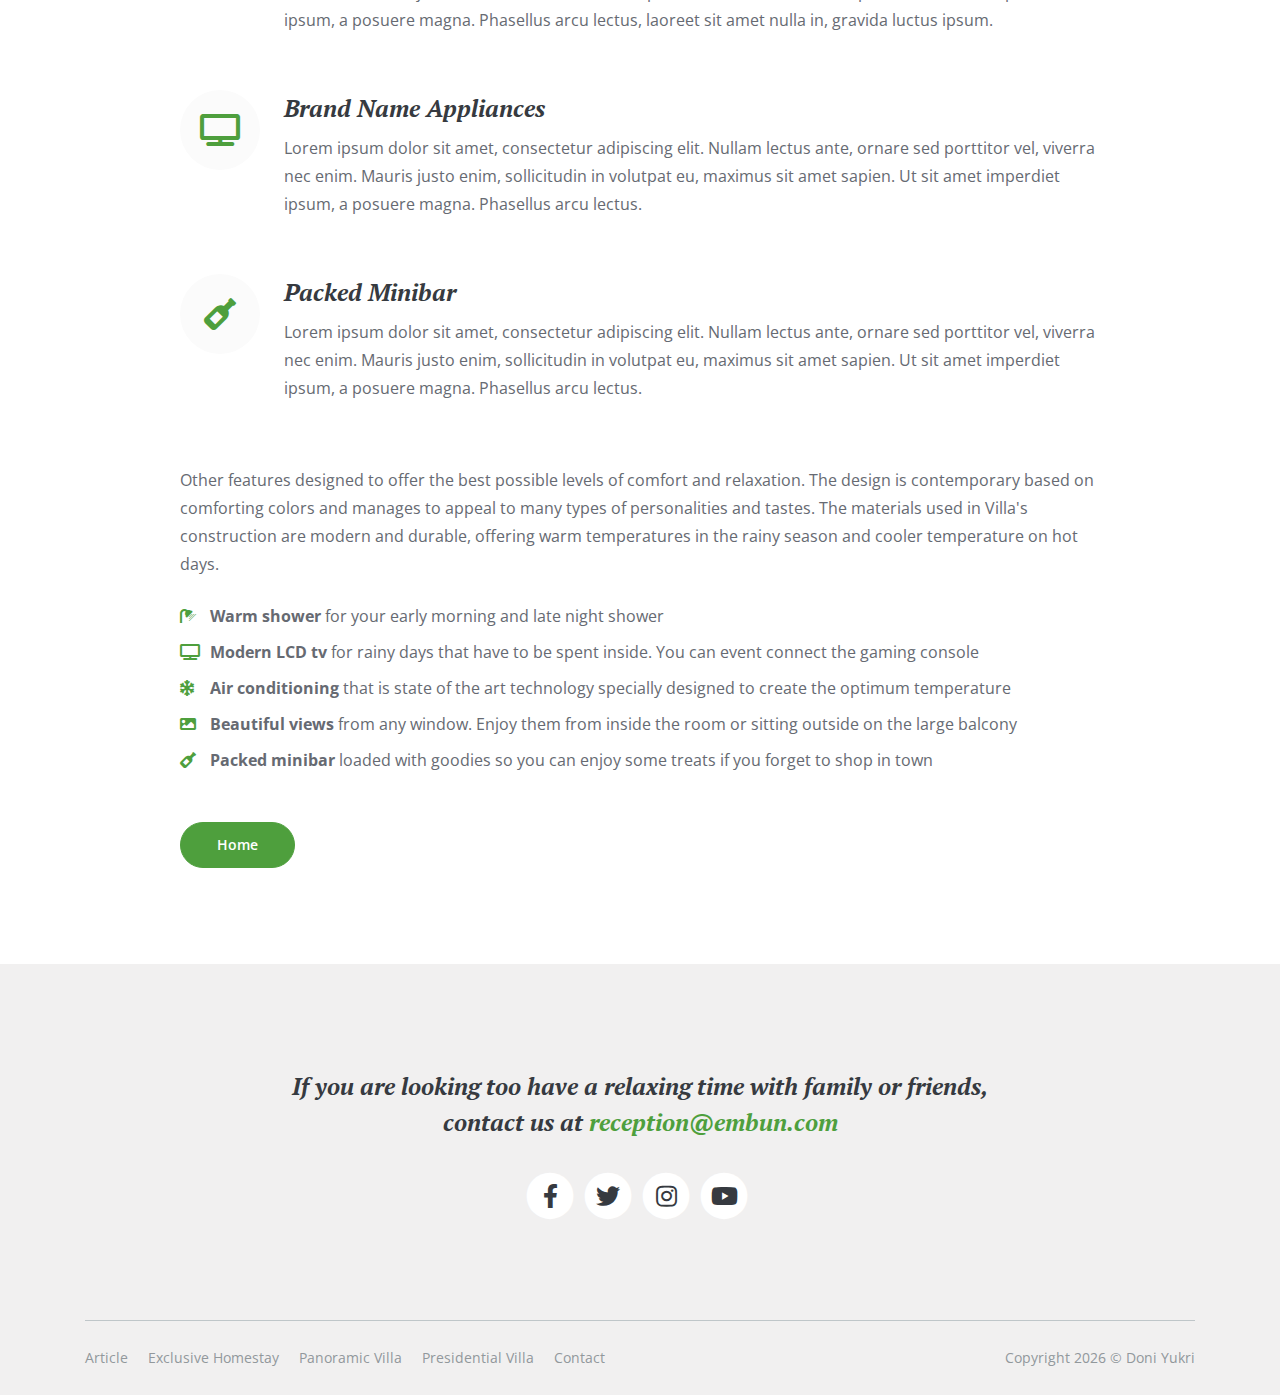
<file: panoramic-villa.html>
<!DOCTYPE html>
<html lang="en">
  <head>
    <meta charset="utf-8" />
    <meta
      name="viewport"
      content="width=device-width, initial-scale=1, shrink-to-fit=no"
    />

    <meta
      name="description"
      content="Embun is villa and homestay unit located in Yogyakarta, prepared to welcome tranquility eeking tourist all year long"
    />
    <meta name="author" content="Doni Yukri" />

    <meta property="og:site_name" content="Embun" />
    <meta property="og:title" content="Embun Villa and Homestay" />
    <meta property="og:description" content="Book Embun Now!" />
    <meta property="og:image" content="images/header-background-1.jpg" />
    <meta name="twitter:card" content="summary_large_image" />

    <!-- Styles -->
    <link
      href="https://fonts.googleapis.com/css2?family=Open+Sans:ital,wght@0,400;0,600;0,700;1,400;1,700&display=swap"
      rel="stylesheet"
    />
    <link
      href="https://fonts.googleapis.com/css2?family=PT+Serif:ital,wght@1,700&display=swap"
      rel="stylesheet"
    />
    <link href="css/bootstrap.css" rel="stylesheet" />
    <link href="css/fontawesome-all.css" rel="stylesheet" />
    <link href="css/bootstrap-datepicker3.css" rel="stylesheet" />
    <link href="css/swiper.css" rel="stylesheet" />
    <link href="css/magnific-popup.css" rel="stylesheet" />
    <link href="css/styles.css" rel="stylesheet" />

    <!-- Favicon  -->
    <link rel="icon" href="images/favicon.ico" />

    <title>Embun | Yogyakarta Villa and Homestay</title>
  </head>
  <body data-spy="scroll" data-target=".fixed-top">
    <nav class="navbar navbar-expand-lg fixed-top navbar-light">
      <div class="container">
        <!-- Image Logo -->
        <a class="navbar-brand logo-image" href="index.html"
          ><img src="images/logo.png" alt="Embun Logo"
        /></a>

        <button
          class="navbar-toggler p-0 border-0"
          type="button"
          data-toggle="offcanvas"
        >
          <span class="navbar-toggler-icon"></span>
        </button>

        <div
          class="navbar-collapse offcanvas-collapse"
          id="navbarsExampleDefault"
        >
          <ul class="navbar-nav">
            <li class="nav-item">
              <a class="nav-link" href="article.html"
                >Article <span class="sr-only">(current)</span></a
              >
            </li>
            <li class="nav-item dropdown">
              <a
                class="nav-link dropdown-toggle"
                href="#"
                id="dropdown01"
                data-toggle="dropdown"
                aria-haspopup="true"
                aria-expanded="false"
                >Units</a
              >
              <div class="dropdown-menu" aria-labelledby="dropdown01">
                <a
                  class="dropdown-item page-scroll"
                  href="exclusive-homestay.html"
                  >Exclusive Homestay</a
                >
                <div class="dropdown-divider"></div>
                <a class="dropdown-item page-scroll" href="panoramic-villa.html"
                  >Panoramic Villa</a
                >
                <div class="dropdown-divider"></div>
                <a
                  class="dropdown-item page-scroll"
                  href="presidential-villa.html"
                  >Presidential Villa</a
                >
              </div>
            </li>
            <li class="nav-item">
              <a class="nav-link" href="contact.html">Contact</a>
            </li>
          </ul>
          <span class="nav-item ml-auto">
            <a class="btn-outline-sm" href="tel:62-852-8324-98xx"
              ><i class="fas fa-phone-alt"></i>+62-852-8324-98xx</a
            >
          </span>
        </div>
      </div>
    </nav>

    <!-- Header -->
    <header class="ex-header bg-gray">
      <div class="container">
        <div class="row">
          <div class="col-xl-10 offset-xl-1">
            <h1 class="green">Panoramic Villa - $79/day</h1>
          </div>
          <!-- end of col -->
        </div>
        <!-- end of row -->
      </div>
      <!-- end of container -->
    </header>
    <!-- end of ex-header -->
    <!-- end of header -->

    <!-- Basic -->
    <div class="ex-basic-1 bg-gray pb-6">
      <div class="container">
        <div class="row">
          <div class="col-lg-12">
            <!-- Image Slider Room -->
            <div class="slider-container">
              <div class="swiper-container image-slider-room">
                <div class="swiper-wrapper">
                  <!-- Slide -->
                  <div class="swiper-slide">
                    <div class="image-container">
                      <a
                        class="popup-link"
                        href="images/room-panoramic-1.jpg"
                        data-effect="fadeIn"
                        ><img
                          class="img-fluid"
                          src="images/room-panoramic-1.jpg"
                          alt="Panoramic Room"
                      /></a>
                    </div>
                  </div>
                  <!-- end of slide -->

                  <!-- Slide -->
                  <div class="swiper-slide">
                    <div class="image-container">
                      <a
                        class="popup-link"
                        href="images/room-panoramic-2.jpg"
                        data-effect="fadeIn"
                        ><img
                          class="img-fluid"
                          src="images/room-panoramic-2.jpg"
                          alt="Panoramic room"
                      /></a>
                    </div>
                  </div>
                  <!-- end of slide -->

                  <!-- Slide -->
                  <div class="swiper-slide">
                    <div class="image-container">
                      <a
                        class="popup-link"
                        href="images/room-panoramic-3.jpg"
                        data-effect="fadeIn"
                        ><img
                          class="img-fluid"
                          src="images/room-panoramic-3.jpg"
                          alt="Panoramic room"
                      /></a>
                    </div>
                  </div>
                  <!-- end of slide -->
                </div>
                <!-- end of swiper-wrapper -->

                <!-- Add Arrows -->
                <div class="swiper-button-next"></div>
                <div class="swiper-button-prev"></div>
                <!-- end of add arrows -->
              </div>
              <!-- end of swiper container -->
            </div>
            <!-- end of slider-container -->
            <!-- end of image slider -->
          </div>
          <!-- end of col -->
        </div>
        <!-- end of row -->
      </div>
      <!-- end of container -->
    </div>
    <!-- end of ex-basic-1 -->
    <!-- end of basic -->

    <div class="ex-basic-1 pt-5">
      <div class="container">
        <div class="row">
          <div class="col-xl-10 offset-xl-1">
            <h2 class="mt-3 mb-4">Description</h2>
            <p class="mb-5">
              Lorem ipsum dolor sit amet, consectetur adipiscing elit. Nullam
              lectus ante, ornare sed porttitor vel, viverra nec enim. Mauris
              justo enim, sollicitudin in volutpat eu, maximus sit amet sapien.
              Ut sit amet imperdiet ipsum, a posuere magna. Phasellus arcu
              lectus, laoreet sit amet nulla in.
            </p>

            <div class="text-box mb-6">
              <h3>Rooms Designed For Comfort And Relaxation</h3>
              <p>
                Lorem ipsum dolor sit amet, consectetur adipiscing elit. Nullam
                lectus ante, ornare sed porttitor vel, viverra nec enim. Mauris
                justo enim, sollicitudin in volutpat eu, maximus sit amet
                sapien. Ut sit amet imperdiet ipsum, a posuere magna. Phasellus
                arcu lectus, laoreet sit amet nulla in, gravida luctus ipsum.
              </p>
            </div>

            <ul class="list-unstyled list-icon-lg mb-5">
              <li class="media">
                <div class="list-icon bg-1">
                  <i class="fas fa-shower"></i>
                </div>
                <div class="media-body">
                  <h3 class="list-item-title">Modern Amenities</h3>
                  <p class="list-item-text">
                    Lorem ipsum dolor sit amet, consectetur adipiscing elit.
                    Nullam lectus ante, ornare sed porttitor vel, viverra nec
                    enim. Mauris justo enim, sollicitudin in volutpat eu,
                    maximus sit amet sapien. Ut sit amet imperdiet ipsum, a
                    posuere magna. Phasellus arcu lectus, laoreet sit amet nulla
                    in, gravida luctus ipsum.
                  </p>
                </div>
              </li>
              <li class="media">
                <div class="list-icon bg-2">
                  <i class="fas fa-tv"></i>
                </div>
                <div class="media-body">
                  <h3 class="list-item-title">Brand Name Appliances</h3>
                  <p class="list-item-text">
                    Lorem ipsum dolor sit amet, consectetur adipiscing elit.
                    Nullam lectus ante, ornare sed porttitor vel, viverra nec
                    enim. Mauris justo enim, sollicitudin in volutpat eu,
                    maximus sit amet sapien. Ut sit amet imperdiet ipsum, a
                    posuere magna. Phasellus arcu lectus.
                  </p>
                </div>
              </li>
              <li class="media">
                <div class="list-icon bg-3">
                  <i class="fas fa-wine-bottle"></i>
                </div>
                <div class="media-body">
                  <h3 class="list-item-title">Packed Minibar</h3>
                  <p class="list-item-text">
                    Lorem ipsum dolor sit amet, consectetur adipiscing elit.
                    Nullam lectus ante, ornare sed porttitor vel, viverra nec
                    enim. Mauris justo enim, sollicitudin in volutpat eu,
                    maximus sit amet sapien. Ut sit amet imperdiet ipsum, a
                    posuere magna. Phasellus arcu lectus.
                  </p>
                </div>
              </li>
            </ul>

            <p class="mb-4">
              Other features designed to offer the best possible levels of
              comfort and relaxation. The design is contemporary based on
              comforting colors and manages to appeal to many types of
              personalities and tastes. The materials used in Villa's
              construction are modern and durable, offering warm temperatures in
              the rainy season and cooler temperature on hot days.
            </p>

            <ul class="list-unstyled li-space-lg amenities mb-5">
              <li class="media">
                <i class="fas fa-shower"></i>
                <div class="media-body">
                  <strong>Warm shower</strong> for your early morning and late
                  night shower
                </div>
              </li>
              <li class="media">
                <i class="fas fa-tv"></i>
                <div class="media-body">
                  <strong>Modern LCD tv</strong> for rainy days that have to be
                  spent inside. You can event connect the gaming console
                </div>
              </li>
              <li class="media">
                <i class="fas fa-snowflake"></i>
                <div class="media-body">
                  <strong>Air conditioning</strong> that is state of the art
                  technology specially designed to create the optimum
                  temperature
                </div>
              </li>
              <li class="media">
                <i class="fas fa-image"></i>
                <div class="media-body">
                  <strong>Beautiful views</strong> from any window. Enjoy them
                  from inside the room or sitting outside on the large balcony
                </div>
              </li>
              <li class="media">
                <i class="fas fa-wine-bottle"></i>
                <div class="media-body">
                  <strong>Packed minibar</strong> loaded with goodies so you can
                  enjoy some treats if you forget to shop in town
                </div>
              </li>
            </ul>
            <a class="btn-solid-reg mb-6" href="index.html">Home</a>
          </div>
        </div>
      </div>
    </div>

    <!-- Footer -->
    <div class="footer">
      <div class="container">
        <div class="row">
          <div class="col-lg-12">
            <h3>
              If you are looking too have a relaxing time with family or
              friends, contact us at
              <a class="green" href="mailto:reception@embun.com"
                >reception@embun.com</a
              >
            </h3>
            <div class="social-container">
              <span class="fa-stack">
                <a href="#">
                  <i class="fas fa-circle fa-stack-2x"></i>
                  <i class="fab fa-facebook-f fa-stack-1x"></i>
                </a>
              </span>
              <span class="fa-stack">
                <a href="#">
                  <i class="fas fa-circle fa-stack-2x"></i>
                  <i class="fab fa-twitter fa-stack-1x"></i>
                </a>
              </span>
              <span class="fa-stack">
                <a href="#">
                  <i class="fas fa-circle fa-stack-2x"></i>
                  <i class="fab fa-instagram fa-stack-1x"></i>
                </a>
              </span>
              <span class="fa-stack">
                <a href="#">
                  <i class="fas fa-circle fa-stack-2x"></i>
                  <i class="fab fa-youtube fa-stack-1x"></i>
                </a>
              </span>
            </div>
          </div>
        </div>
      </div>
    </div>

    <!-- Copyright -->
    <div class="copyright">
      <div class="container">
        <div class="row">
          <div class="col-lg-12">
            <hr class="divider" />
          </div>
        </div>
        <div class="row">
          <div class="col-lg-6">
            <ul class="list-unstyled li-space-lg p-small">
              <li><a href="article.html">Article</a></li>
              <li><a href="exclusive-homestay.html">Exclusive Homestay</a></li>
              <li><a href="panoramic-villa.html">Panoramic Villa</a></li>
              <li><a href="presidential-villa.html">Presidential Villa</a></li>
              <li><a href="contact.html">Contact</a></li>
            </ul>
          </div>
          <div class="col-lg-6">
            <p class="p-small statement">
              Copyright <span class="current-year-js"></span> © Doni Yukri
            </p>
          </div>
        </div>
      </div>
    </div>

    <!-- Scripts -->
    <script src="js/jquery.min.js"></script>
    <!-- jQuery for Bootstrap's JavaScript plugins -->
    <script src="js/bootstrap.min.js"></script>
    <!-- Bootstrap framework -->
    <script src="js/jquery.easing.min.js"></script>
    <!-- jQuery Easing for smooth scrolling between anchors -->
    <script src="js/swiper.min.js"></script>
    <!-- Swiper for image and text sliders -->
    <script src="js/jquery.magnific-popup.js"></script>
    <!-- Magnific Popup for lightboxes -->
    <script src="js/bootstrap-datepicker.min.js"></script>
    <!-- Datepicker for Bootstrap -->
    <script src="js/scripts.js"></script>
    <!-- Custom scripts -->
  </body>
</html>
</file>
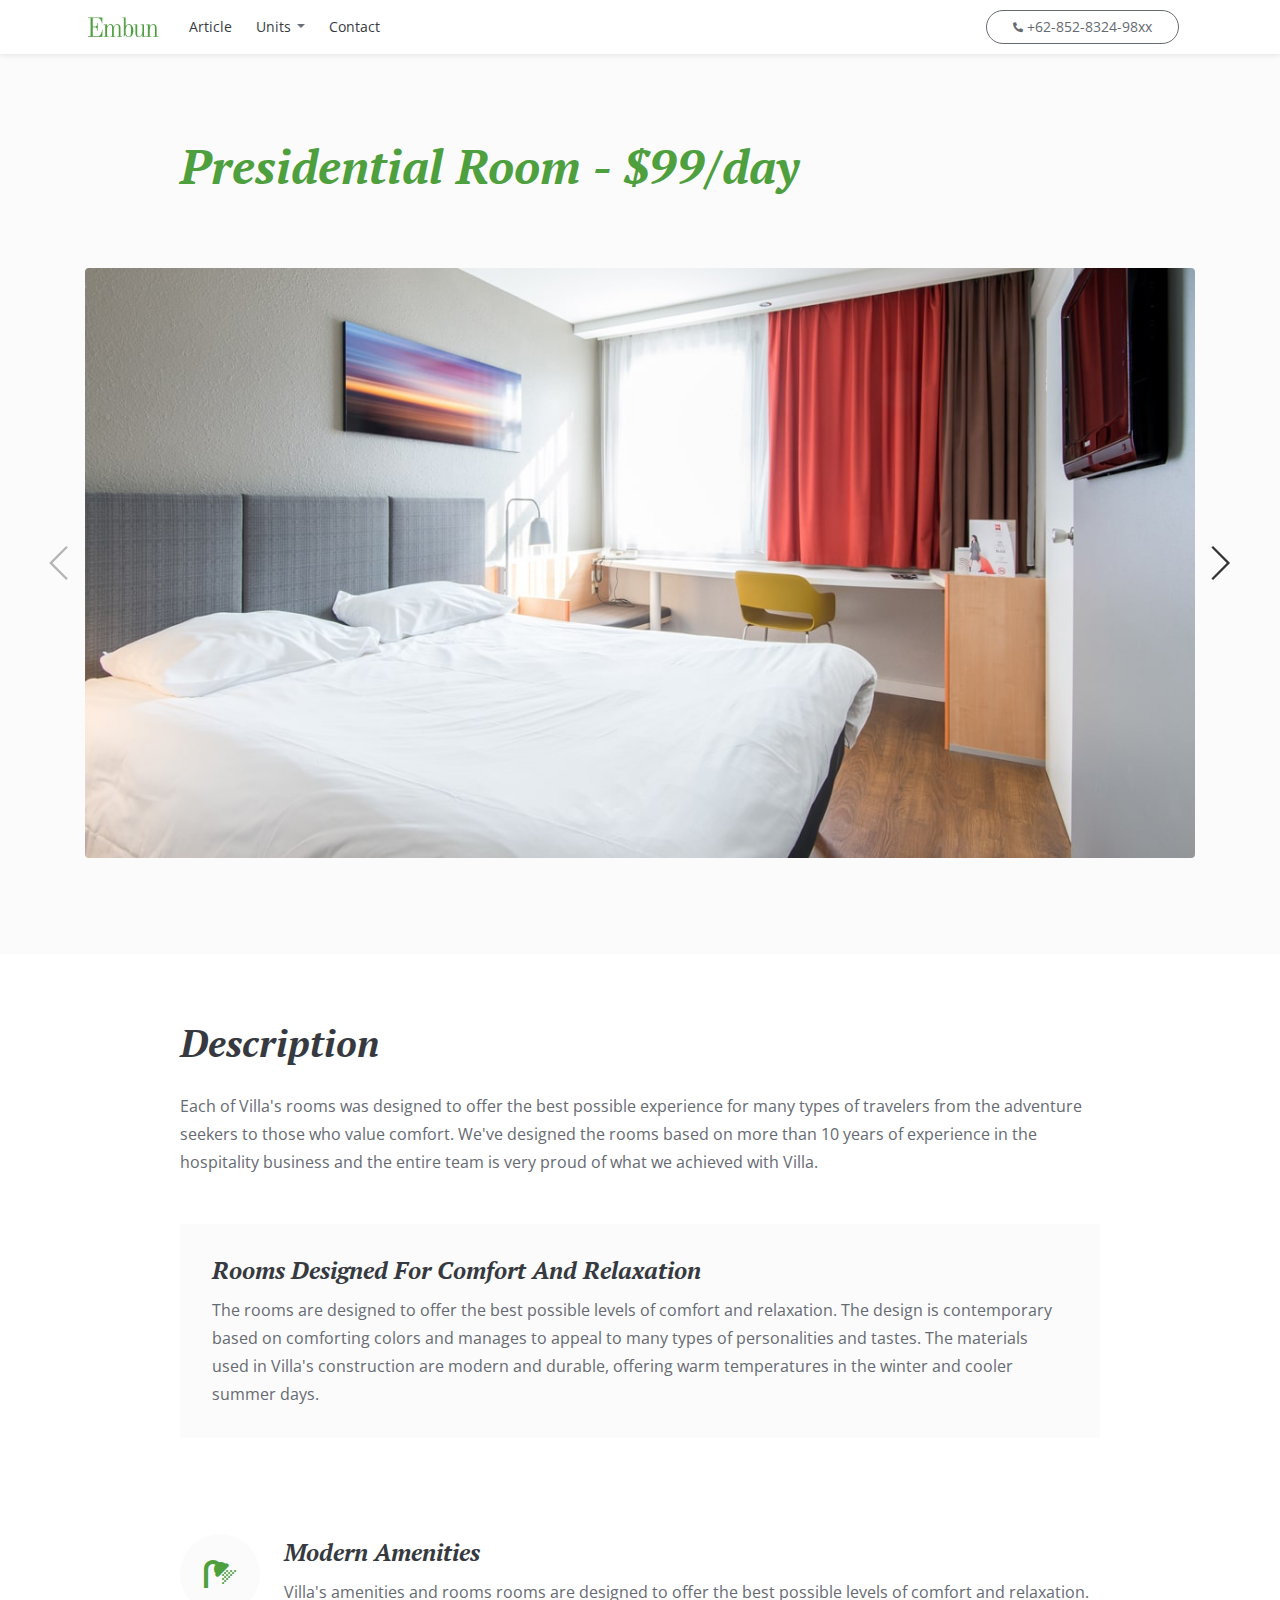
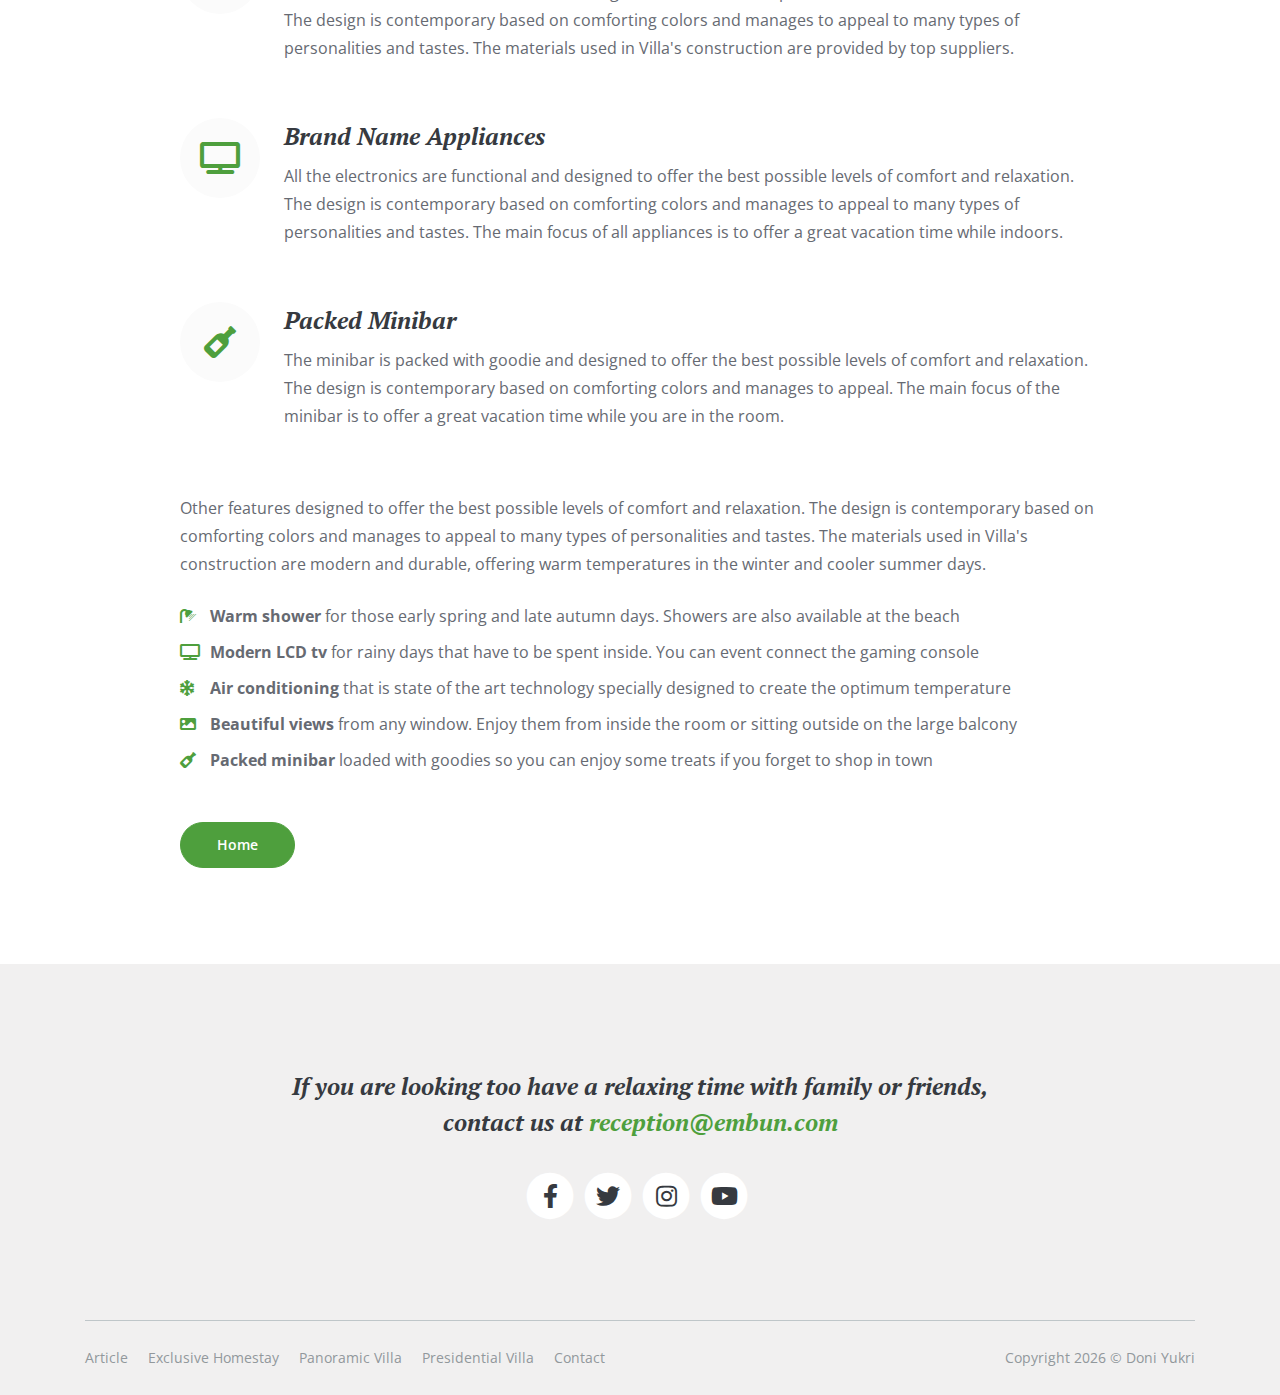
<file: presidential-room.html>
<!DOCTYPE html>
<html lang="en">
  <head>
    <meta charset="utf-8" />
    <meta
      name="viewport"
      content="width=device-width, initial-scale=1, shrink-to-fit=no"
    />

    <meta
      name="description"
      content="Embun is villa and homestay unit located in Yogyakarta, prepared to welcome tranquility eeking tourist all year long"
    />
    <meta name="author" content="Doni Yukri" />

    <meta property="og:site_name" content="Embun" />
    <meta property="og:title" content="Embun Villa and Homestay" />
    <meta property="og:description" content="Book Embun Now!" />
    <meta property="og:image" content="images/header-background-1.jpg" />
    <meta name="twitter:card" content="summary_large_image" />

    <!-- Styles -->
    <link
      href="https://fonts.googleapis.com/css2?family=Open+Sans:ital,wght@0,400;0,600;0,700;1,400;1,700&display=swap"
      rel="stylesheet"
    />
    <link
      href="https://fonts.googleapis.com/css2?family=PT+Serif:ital,wght@1,700&display=swap"
      rel="stylesheet"
    />
    <link href="css/bootstrap.css" rel="stylesheet" />
    <link href="css/fontawesome-all.css" rel="stylesheet" />
    <link href="css/bootstrap-datepicker3.css" rel="stylesheet" />
    <link href="css/swiper.css" rel="stylesheet" />
    <link href="css/magnific-popup.css" rel="stylesheet" />
    <link href="css/styles.css" rel="stylesheet" />

    <!-- Favicon  -->
    <link rel="icon" href="images/favicon.ico" />

    <title>Embun | Yogyakarta Villa and Homestay</title>
  </head>
  <body data-spy="scroll" data-target=".fixed-top">
    <nav class="navbar navbar-expand-lg fixed-top navbar-light">
      <div class="container">
        <!-- Image Logo -->
        <a class="navbar-brand logo-image" href="index.html"
          ><img src="images/logo.png" alt="alternative"
        /></a>

        <button
          class="navbar-toggler p-0 border-0"
          type="button"
          data-toggle="offcanvas"
        >
          <span class="navbar-toggler-icon"></span>
        </button>

        <div
          class="navbar-collapse offcanvas-collapse"
          id="navbarsExampleDefault"
        >
          <ul class="navbar-nav">
            <li class="nav-item">
              <a class="nav-link" href="article.html"
                >Article <span class="sr-only">(current)</span></a
              >
            </li>
            <li class="nav-item dropdown">
              <a
                class="nav-link dropdown-toggle"
                href="#"
                id="dropdown01"
                data-toggle="dropdown"
                aria-haspopup="true"
                aria-expanded="false"
                >Units</a
              >
              <div class="dropdown-menu" aria-labelledby="dropdown01">
                <a class="dropdown-item page-scroll" href="balcony-room.html"
                  >Exclusive Homestay</a
                >
                <div class="dropdown-divider"></div>
                <a class="dropdown-item page-scroll" href="panoramic-room.html"
                  >Panoramic Villa</a
                >
                <div class="dropdown-divider"></div>
                <a
                  class="dropdown-item page-scroll"
                  href="presidential-room.html"
                  >Presidential Villa</a
                >
              </div>
            </li>
            <li class="nav-item">
              <a class="nav-link" href="contact.html">Contact</a>
            </li>
          </ul>
          <span class="nav-item ml-auto">
            <a class="btn-outline-sm" href="tel:62-852-8324-98xx"
              ><i class="fas fa-phone-alt"></i>+62-852-8324-98xx</a
            >
          </span>
        </div>
      </div>
    </nav>

    <!-- Header -->
    <header class="ex-header bg-gray">
      <div class="container">
        <div class="row">
          <div class="col-xl-10 offset-xl-1">
            <h1 class="green">Presidential Room - $99/day</h1>
          </div>
          <!-- end of col -->
        </div>
        <!-- end of row -->
      </div>
      <!-- end of container -->
    </header>
    <!-- end of ex-header -->
    <!-- end of header -->

    <!-- Basic -->
    <div class="ex-basic-1 bg-gray pb-6">
      <div class="container">
        <div class="row">
          <div class="col-lg-12">
            <!-- Image Slider Room -->
            <div class="slider-container">
              <div class="swiper-container image-slider-room">
                <div class="swiper-wrapper">
                  <!-- Slide -->
                  <div class="swiper-slide">
                    <div class="image-container">
                      <a
                        class="popup-link"
                        href="images/room-presidential-1.jpg"
                        data-effect="fadeIn"
                        ><img
                          class="img-fluid"
                          src="images/room-presidential-1.jpg"
                          alt="alternative"
                      /></a>
                    </div>
                  </div>
                  <!-- end of slide -->

                  <!-- Slide -->
                  <div class="swiper-slide">
                    <div class="image-container">
                      <a
                        class="popup-link"
                        href="images/room-presidential-2.jpg"
                        data-effect="fadeIn"
                        ><img
                          class="img-fluid"
                          src="images/room-presidential-2.jpg"
                          alt="alternative"
                      /></a>
                    </div>
                  </div>
                  <!-- end of slide -->

                  <!-- Slide -->
                  <div class="swiper-slide">
                    <div class="image-container">
                      <a
                        class="popup-link"
                        href="images/room-presidential-3.jpg"
                        data-effect="fadeIn"
                        ><img
                          class="img-fluid"
                          src="images/room-presidential-3.jpg"
                          alt="alternative"
                      /></a>
                    </div>
                  </div>
                  <!-- end of slide -->
                </div>
                <!-- end of swiper-wrapper -->

                <!-- Add Arrows -->
                <div class="swiper-button-next"></div>
                <div class="swiper-button-prev"></div>
                <!-- end of add arrows -->
              </div>
              <!-- end of swiper container -->
            </div>
            <!-- end of slider-container -->
            <!-- end of image slider -->
          </div>
          <!-- end of col -->
        </div>
        <!-- end of row -->
      </div>
      <!-- end of container -->
    </div>
    <!-- end of ex-basic-1 -->
    <!-- end of basic -->

    <!-- Basic -->
    <div class="ex-basic-1 pt-5">
      <div class="container">
        <div class="row">
          <div class="col-xl-10 offset-xl-1">
            <h2 class="mt-3 mb-4">Description</h2>
            <p class="mb-5">
              Each of Villa's rooms was designed to offer the best possible
              experience for many types of travelers from the adventure seekers
              to those who value comfort. We've designed the rooms based on more
              than 10 years of experience in the hospitality business and the
              entire team is very proud of what we achieved with Villa.
            </p>

            <div class="text-box mb-6">
              <h3>Rooms Designed For Comfort And Relaxation</h3>
              <p>
                The rooms are designed to offer the best possible levels of
                comfort and relaxation. The design is contemporary based on
                comforting colors and manages to appeal to many types of
                personalities and tastes. The materials used in Villa's
                construction are modern and durable, offering warm temperatures
                in the winter and cooler summer days.
              </p>
            </div>
            <!-- end of text-box -->

            <ul class="list-unstyled list-icon-lg mb-5">
              <li class="media">
                <div class="list-icon bg-1">
                  <i class="fas fa-shower"></i>
                </div>
                <div class="media-body">
                  <h3 class="list-item-title">Modern Amenities</h3>
                  <p class="list-item-text">
                    Villa's amenities and rooms rooms are designed to offer the
                    best possible levels of comfort and relaxation. The design
                    is contemporary based on comforting colors and manages to
                    appeal to many types of personalities and tastes. The
                    materials used in Villa's construction are provided by top
                    suppliers.
                  </p>
                </div>
              </li>
              <li class="media">
                <div class="list-icon bg-2">
                  <i class="fas fa-tv"></i>
                </div>
                <div class="media-body">
                  <h3 class="list-item-title">Brand Name Appliances</h3>
                  <p class="list-item-text">
                    All the electronics are functional and designed to offer the
                    best possible levels of comfort and relaxation. The design
                    is contemporary based on comforting colors and manages to
                    appeal to many types of personalities and tastes. The main
                    focus of all appliances is to offer a great vacation time
                    while indoors.
                  </p>
                </div>
              </li>
              <li class="media">
                <div class="list-icon bg-3">
                  <i class="fas fa-wine-bottle"></i>
                </div>
                <div class="media-body">
                  <h3 class="list-item-title">Packed Minibar</h3>
                  <p class="list-item-text">
                    The minibar is packed with goodie and designed to offer the
                    best possible levels of comfort and relaxation. The design
                    is contemporary based on comforting colors and manages to
                    appeal. The main focus of the minibar is to offer a great
                    vacation time while you are in the room.
                  </p>
                </div>
              </li>
            </ul>
            <!-- end of list-unstyled -->

            <p class="mb-4">
              Other features designed to offer the best possible levels of
              comfort and relaxation. The design is contemporary based on
              comforting colors and manages to appeal to many types of
              personalities and tastes. The materials used in Villa's
              construction are modern and durable, offering warm temperatures in
              the winter and cooler summer days.
            </p>

            <ul class="list-unstyled li-space-lg amenities mb-5">
              <li class="media">
                <i class="fas fa-shower"></i>
                <div class="media-body">
                  <strong>Warm shower</strong> for those early spring and late
                  autumn days. Showers are also available at the beach
                </div>
              </li>
              <li class="media">
                <i class="fas fa-tv"></i>
                <div class="media-body">
                  <strong>Modern LCD tv</strong> for rainy days that have to be
                  spent inside. You can event connect the gaming console
                </div>
              </li>
              <li class="media">
                <i class="fas fa-snowflake"></i>
                <div class="media-body">
                  <strong>Air conditioning</strong> that is state of the art
                  technology specially designed to create the optimum
                  temperature
                </div>
              </li>
              <li class="media">
                <i class="fas fa-image"></i>
                <div class="media-body">
                  <strong>Beautiful views</strong> from any window. Enjoy them
                  from inside the room or sitting outside on the large balcony
                </div>
              </li>
              <li class="media">
                <i class="fas fa-wine-bottle"></i>
                <div class="media-body">
                  <strong>Packed minibar</strong> loaded with goodies so you can
                  enjoy some treats if you forget to shop in town
                </div>
              </li>
            </ul>
            <a class="btn-solid-reg mb-6" href="index.html">Home</a>
          </div>
          <!-- end of col -->
        </div>
        <!-- end of row -->
      </div>
      <!-- end of container -->
    </div>
    <!-- end of ex-basic-1 -->
    <!-- end of basic -->

    <!-- Footer -->
    <div class="footer">
      <div class="container">
        <div class="row">
          <div class="col-lg-12">
            <h3>
              If you are looking too have a relaxing time with family or
              friends, contact us at
              <a class="green" href="mailto:reception@embun.com"
                >reception@embun.com</a
              >
            </h3>
            <div class="social-container">
              <span class="fa-stack">
                <a href="#">
                  <i class="fas fa-circle fa-stack-2x"></i>
                  <i class="fab fa-facebook-f fa-stack-1x"></i>
                </a>
              </span>
              <span class="fa-stack">
                <a href="#">
                  <i class="fas fa-circle fa-stack-2x"></i>
                  <i class="fab fa-twitter fa-stack-1x"></i>
                </a>
              </span>
              <span class="fa-stack">
                <a href="#">
                  <i class="fas fa-circle fa-stack-2x"></i>
                  <i class="fab fa-instagram fa-stack-1x"></i>
                </a>
              </span>
              <span class="fa-stack">
                <a href="#">
                  <i class="fas fa-circle fa-stack-2x"></i>
                  <i class="fab fa-youtube fa-stack-1x"></i>
                </a>
              </span>
            </div>
          </div>
        </div>
      </div>
    </div>

    <!-- Copyright -->
    <div class="copyright">
      <div class="container">
        <div class="row">
          <div class="col-lg-12">
            <hr class="divider" />
          </div>
        </div>
        <div class="row">
          <div class="col-lg-6">
            <ul class="list-unstyled li-space-lg p-small">
              <li><a href="article.html">Article</a></li>
              <li><a href="balcony-room.html">Exclusive Homestay</a></li>
              <li><a href="panoramic-room.html">Panoramic Villa</a></li>
              <li><a href="presidential-room.html">Presidential Villa</a></li>
              <li><a href="contact.html">Contact</a></li>
            </ul>
          </div>
          <div class="col-lg-6">
            <p class="p-small statement">
              Copyright <span class="current-year-js"></span> © Doni Yukri
            </p>
          </div>
        </div>
      </div>
    </div>

    <!-- Scripts -->
    <script src="js/jquery.min.js"></script>
    <!-- jQuery for Bootstrap's JavaScript plugins -->
    <script src="js/bootstrap.min.js"></script>
    <!-- Bootstrap framework -->
    <script src="js/jquery.easing.min.js"></script>
    <!-- jQuery Easing for smooth scrolling between anchors -->
    <script src="js/swiper.min.js"></script>
    <!-- Swiper for image and text sliders -->
    <script src="js/jquery.magnific-popup.js"></script>
    <!-- Magnific Popup for lightboxes -->
    <script src="js/bootstrap-datepicker.min.js"></script>
    <!-- Datepicker for Bootstrap -->
    <script src="js/scripts.js"></script>
    <!-- Custom scripts -->
  </body>
</html>
</file>
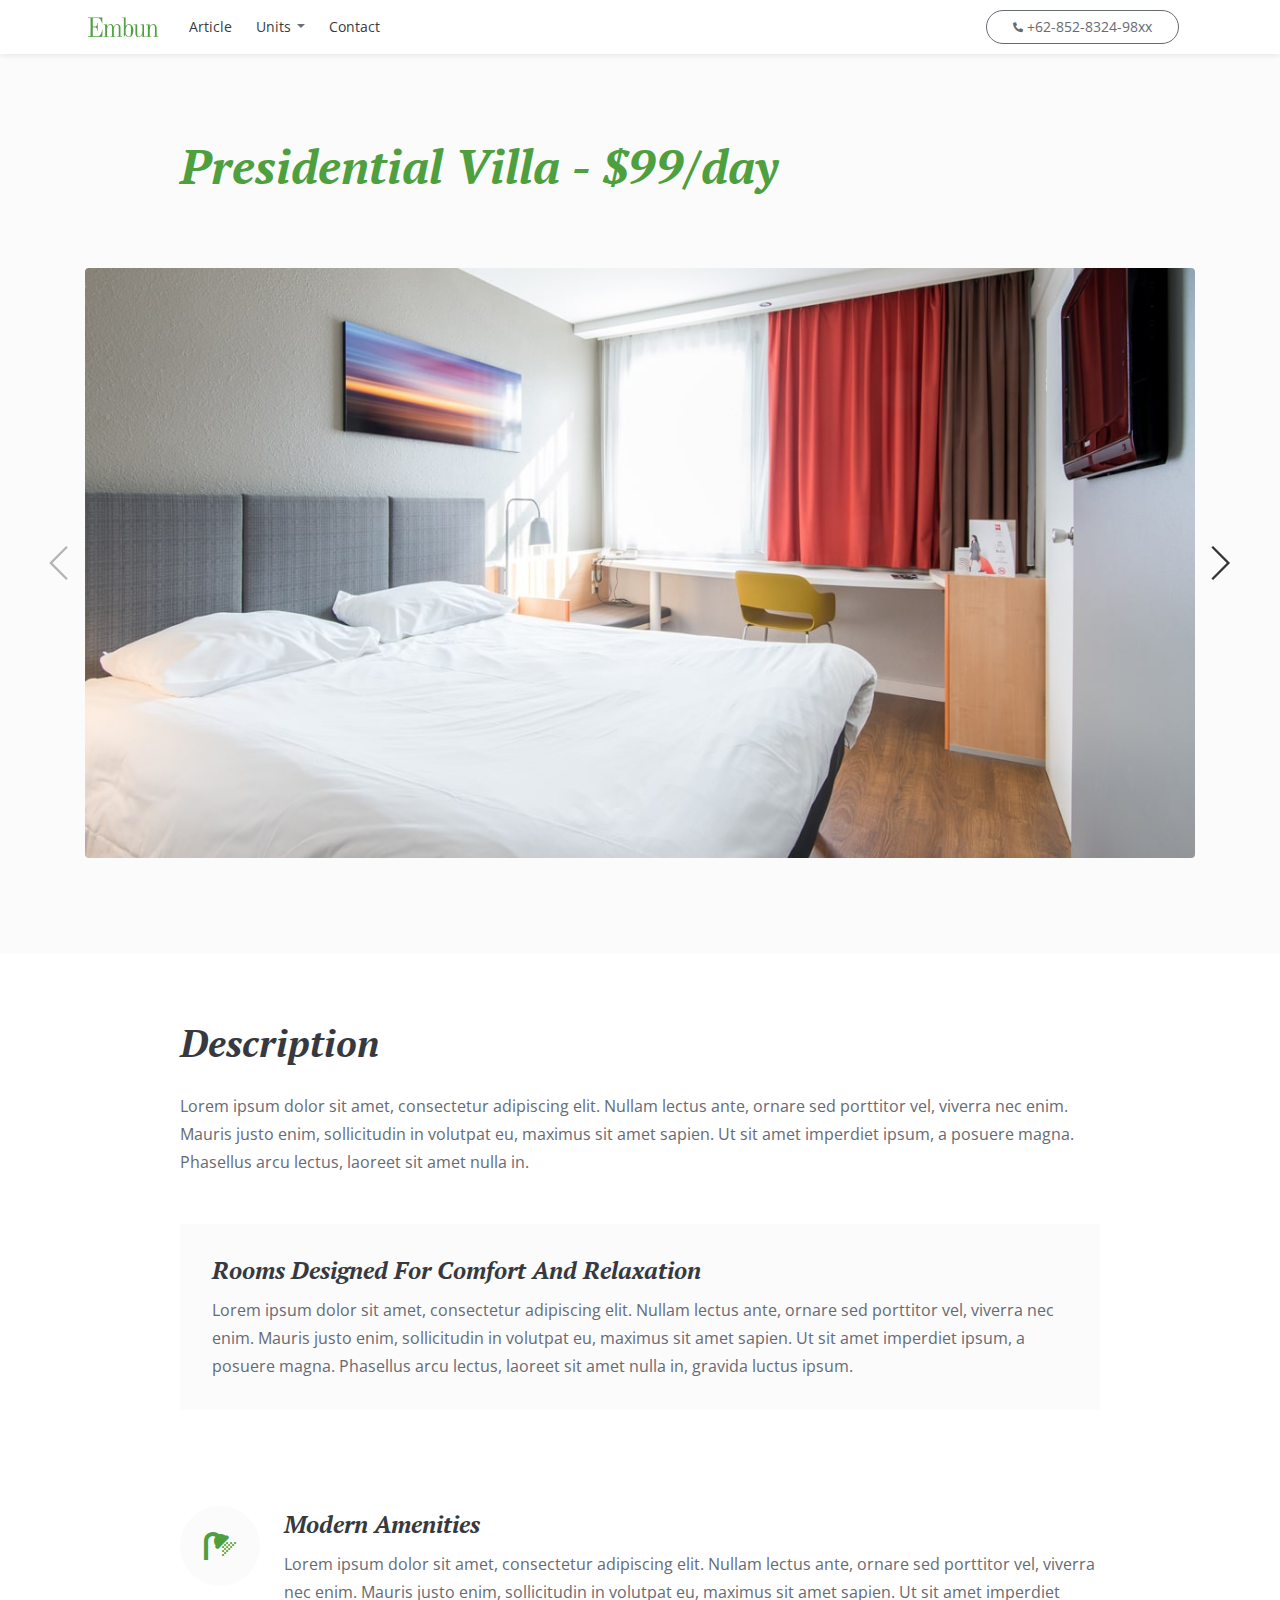
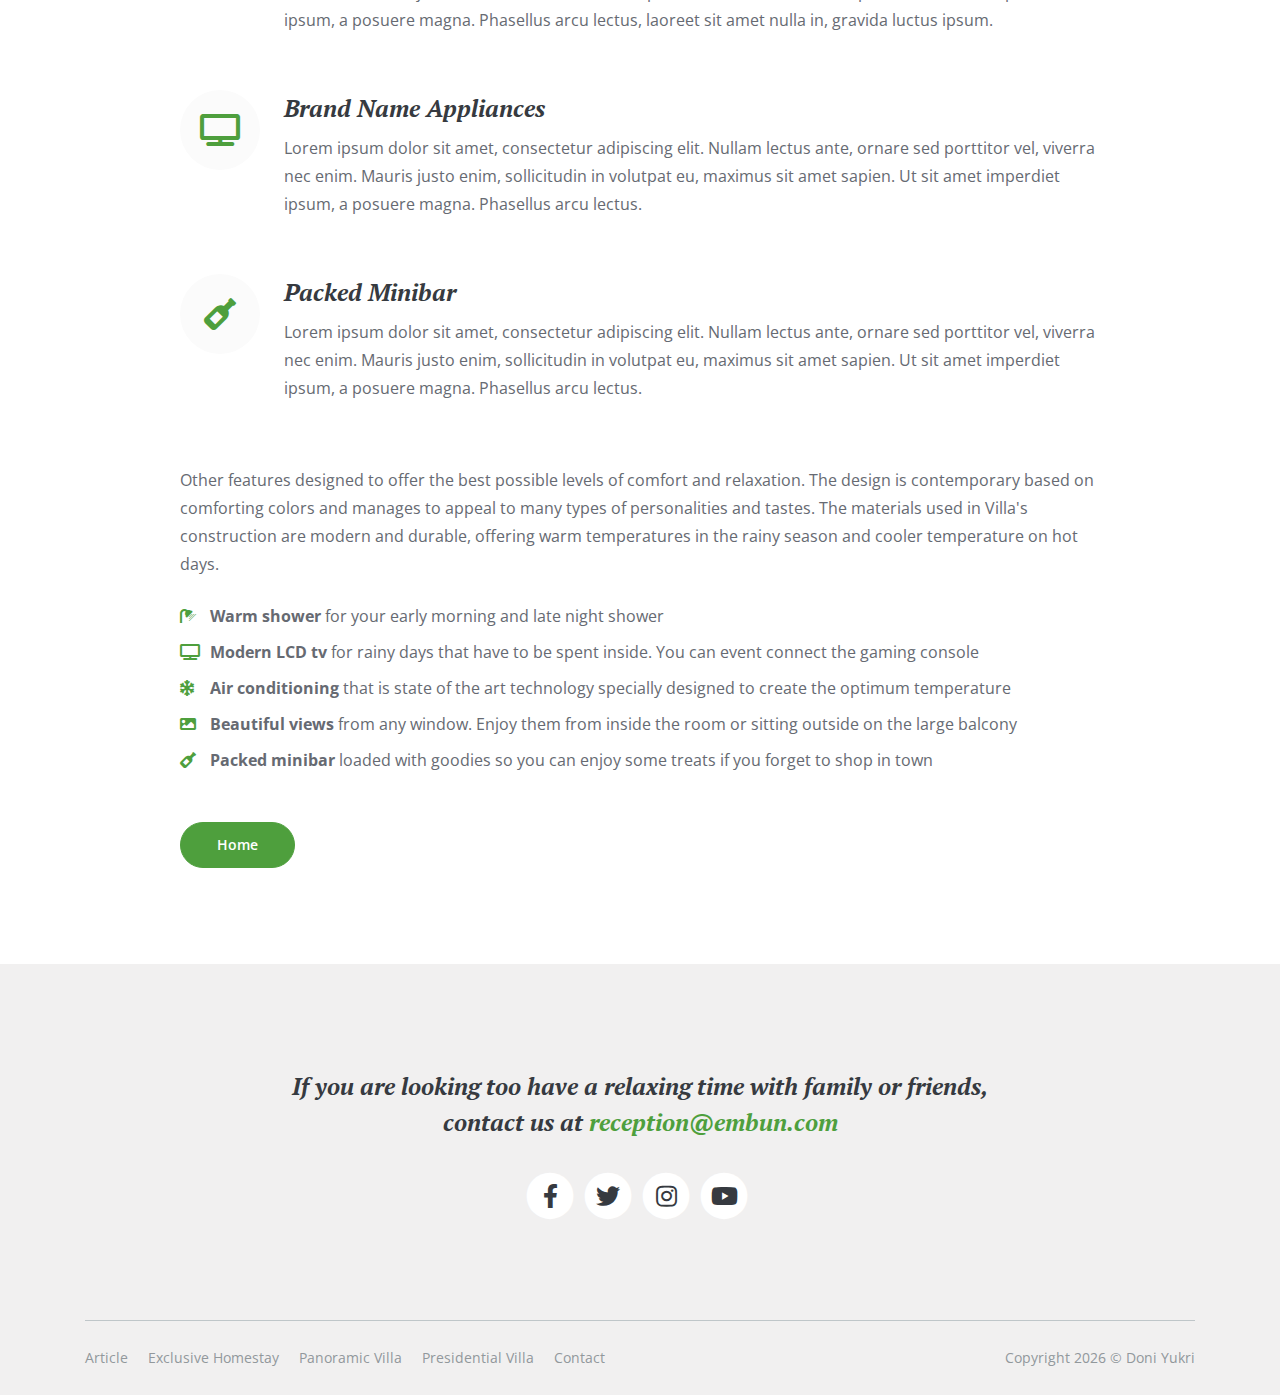
<file: presidential-villa.html>
<!DOCTYPE html>
<html lang="en">
  <head>
    <meta charset="utf-8" />
    <meta
      name="viewport"
      content="width=device-width, initial-scale=1, shrink-to-fit=no"
    />

    <meta
      name="description"
      content="Embun is villa and homestay unit located in Yogyakarta, prepared to welcome tranquility eeking tourist all year long"
    />
    <meta name="author" content="Doni Yukri" />

    <meta property="og:site_name" content="Embun" />
    <meta property="og:title" content="Embun Villa and Homestay" />
    <meta property="og:description" content="Book Embun Now!" />
    <meta property="og:image" content="images/header-background-1.jpg" />
    <meta name="twitter:card" content="summary_large_image" />

    <!-- Styles -->
    <link
      href="https://fonts.googleapis.com/css2?family=Open+Sans:ital,wght@0,400;0,600;0,700;1,400;1,700&display=swap"
      rel="stylesheet"
    />
    <link
      href="https://fonts.googleapis.com/css2?family=PT+Serif:ital,wght@1,700&display=swap"
      rel="stylesheet"
    />
    <link href="css/bootstrap.css" rel="stylesheet" />
    <link href="css/fontawesome-all.css" rel="stylesheet" />
    <link href="css/bootstrap-datepicker3.css" rel="stylesheet" />
    <link href="css/swiper.css" rel="stylesheet" />
    <link href="css/magnific-popup.css" rel="stylesheet" />
    <link href="css/styles.css" rel="stylesheet" />

    <!-- Favicon  -->
    <link rel="icon" href="images/favicon.ico" />

    <title>Embun | Yogyakarta Villa and Homestay</title>
  </head>
  <body data-spy="scroll" data-target=".fixed-top">
    <nav class="navbar navbar-expand-lg fixed-top navbar-light">
      <div class="container">
        <!-- Image Logo -->
        <a class="navbar-brand logo-image" href="index.html"
          ><img src="images/logo.png" alt="Embun Logo"
        /></a>

        <button
          class="navbar-toggler p-0 border-0"
          type="button"
          data-toggle="offcanvas"
        >
          <span class="navbar-toggler-icon"></span>
        </button>

        <div
          class="navbar-collapse offcanvas-collapse"
          id="navbarsExampleDefault"
        >
          <ul class="navbar-nav">
            <li class="nav-item">
              <a class="nav-link" href="article.html"
                >Article <span class="sr-only">(current)</span></a
              >
            </li>
            <li class="nav-item dropdown">
              <a
                class="nav-link dropdown-toggle"
                href="#"
                id="dropdown01"
                data-toggle="dropdown"
                aria-haspopup="true"
                aria-expanded="false"
                >Units</a
              >
              <div class="dropdown-menu" aria-labelledby="dropdown01">
                <a
                  class="dropdown-item page-scroll"
                  href="exclusive-homestay.html"
                  >Exclusive Homestay</a
                >
                <div class="dropdown-divider"></div>
                <a class="dropdown-item page-scroll" href="panoramic-villa.html"
                  >Panoramic Villa</a
                >
                <div class="dropdown-divider"></div>
                <a
                  class="dropdown-item page-scroll"
                  href="presidential-villa.html"
                  >Presidential Villa</a
                >
              </div>
            </li>
            <li class="nav-item">
              <a class="nav-link" href="contact.html">Contact</a>
            </li>
          </ul>
          <span class="nav-item ml-auto">
            <a class="btn-outline-sm" href="tel:62-852-8324-98xx"
              ><i class="fas fa-phone-alt"></i>+62-852-8324-98xx</a
            >
          </span>
        </div>
      </div>
    </nav>

    <!-- Header -->
    <header class="ex-header bg-gray">
      <div class="container">
        <div class="row">
          <div class="col-xl-10 offset-xl-1">
            <h1 class="green">Presidential Villa - $99/day</h1>
          </div>
          <!-- end of col -->
        </div>
        <!-- end of row -->
      </div>
      <!-- end of container -->
    </header>
    <!-- end of ex-header -->
    <!-- end of header -->

    <!-- Basic -->
    <div class="ex-basic-1 bg-gray pb-6">
      <div class="container">
        <div class="row">
          <div class="col-lg-12">
            <!-- Image Slider Room -->
            <div class="slider-container">
              <div class="swiper-container image-slider-room">
                <div class="swiper-wrapper">
                  <!-- Slide -->
                  <div class="swiper-slide">
                    <div class="image-container">
                      <a
                        class="popup-link"
                        href="images/room-presidential-1.jpg"
                        data-effect="fadeIn"
                        ><img
                          class="img-fluid"
                          src="images/room-presidential-1.jpg"
                          alt="Presidential villa"
                      /></a>
                    </div>
                  </div>
                  <!-- end of slide -->

                  <!-- Slide -->
                  <div class="swiper-slide">
                    <div class="image-container">
                      <a
                        class="popup-link"
                        href="images/room-presidential-2.jpg"
                        data-effect="fadeIn"
                        ><img
                          class="img-fluid"
                          src="images/room-presidential-2.jpg"
                          alt="Presidential villa"
                      /></a>
                    </div>
                  </div>
                  <!-- end of slide -->

                  <!-- Slide -->
                  <div class="swiper-slide">
                    <div class="image-container">
                      <a
                        class="popup-link"
                        href="images/room-presidential-3.jpg"
                        data-effect="fadeIn"
                        ><img
                          class="img-fluid"
                          src="images/room-presidential-3.jpg"
                          alt="Presidential villa"
                      /></a>
                    </div>
                  </div>
                  <!-- end of slide -->
                </div>
                <!-- end of swiper-wrapper -->

                <!-- Add Arrows -->
                <div class="swiper-button-next"></div>
                <div class="swiper-button-prev"></div>
                <!-- end of add arrows -->
              </div>
              <!-- end of swiper container -->
            </div>
            <!-- end of slider-container -->
            <!-- end of image slider -->
          </div>
          <!-- end of col -->
        </div>
        <!-- end of row -->
      </div>
      <!-- end of container -->
    </div>
    <!-- end of ex-basic-1 -->
    <!-- end of basic -->

    <div class="ex-basic-1 pt-5">
      <div class="container">
        <div class="row">
          <div class="col-xl-10 offset-xl-1">
            <h2 class="mt-3 mb-4">Description</h2>
            <p class="mb-5">
              Lorem ipsum dolor sit amet, consectetur adipiscing elit. Nullam
              lectus ante, ornare sed porttitor vel, viverra nec enim. Mauris
              justo enim, sollicitudin in volutpat eu, maximus sit amet sapien.
              Ut sit amet imperdiet ipsum, a posuere magna. Phasellus arcu
              lectus, laoreet sit amet nulla in.
            </p>

            <div class="text-box mb-6">
              <h3>Rooms Designed For Comfort And Relaxation</h3>
              <p>
                Lorem ipsum dolor sit amet, consectetur adipiscing elit. Nullam
                lectus ante, ornare sed porttitor vel, viverra nec enim. Mauris
                justo enim, sollicitudin in volutpat eu, maximus sit amet
                sapien. Ut sit amet imperdiet ipsum, a posuere magna. Phasellus
                arcu lectus, laoreet sit amet nulla in, gravida luctus ipsum.
              </p>
            </div>

            <ul class="list-unstyled list-icon-lg mb-5">
              <li class="media">
                <div class="list-icon bg-1">
                  <i class="fas fa-shower"></i>
                </div>
                <div class="media-body">
                  <h3 class="list-item-title">Modern Amenities</h3>
                  <p class="list-item-text">
                    Lorem ipsum dolor sit amet, consectetur adipiscing elit.
                    Nullam lectus ante, ornare sed porttitor vel, viverra nec
                    enim. Mauris justo enim, sollicitudin in volutpat eu,
                    maximus sit amet sapien. Ut sit amet imperdiet ipsum, a
                    posuere magna. Phasellus arcu lectus, laoreet sit amet nulla
                    in, gravida luctus ipsum.
                  </p>
                </div>
              </li>
              <li class="media">
                <div class="list-icon bg-2">
                  <i class="fas fa-tv"></i>
                </div>
                <div class="media-body">
                  <h3 class="list-item-title">Brand Name Appliances</h3>
                  <p class="list-item-text">
                    Lorem ipsum dolor sit amet, consectetur adipiscing elit.
                    Nullam lectus ante, ornare sed porttitor vel, viverra nec
                    enim. Mauris justo enim, sollicitudin in volutpat eu,
                    maximus sit amet sapien. Ut sit amet imperdiet ipsum, a
                    posuere magna. Phasellus arcu lectus.
                  </p>
                </div>
              </li>
              <li class="media">
                <div class="list-icon bg-3">
                  <i class="fas fa-wine-bottle"></i>
                </div>
                <div class="media-body">
                  <h3 class="list-item-title">Packed Minibar</h3>
                  <p class="list-item-text">
                    Lorem ipsum dolor sit amet, consectetur adipiscing elit.
                    Nullam lectus ante, ornare sed porttitor vel, viverra nec
                    enim. Mauris justo enim, sollicitudin in volutpat eu,
                    maximus sit amet sapien. Ut sit amet imperdiet ipsum, a
                    posuere magna. Phasellus arcu lectus.
                  </p>
                </div>
              </li>
            </ul>

            <p class="mb-4">
              Other features designed to offer the best possible levels of
              comfort and relaxation. The design is contemporary based on
              comforting colors and manages to appeal to many types of
              personalities and tastes. The materials used in Villa's
              construction are modern and durable, offering warm temperatures in
              the rainy season and cooler temperature on hot days.
            </p>

            <ul class="list-unstyled li-space-lg amenities mb-5">
              <li class="media">
                <i class="fas fa-shower"></i>
                <div class="media-body">
                  <strong>Warm shower</strong> for your early morning and late
                  night shower
                </div>
              </li>
              <li class="media">
                <i class="fas fa-tv"></i>
                <div class="media-body">
                  <strong>Modern LCD tv</strong> for rainy days that have to be
                  spent inside. You can event connect the gaming console
                </div>
              </li>
              <li class="media">
                <i class="fas fa-snowflake"></i>
                <div class="media-body">
                  <strong>Air conditioning</strong> that is state of the art
                  technology specially designed to create the optimum
                  temperature
                </div>
              </li>
              <li class="media">
                <i class="fas fa-image"></i>
                <div class="media-body">
                  <strong>Beautiful views</strong> from any window. Enjoy them
                  from inside the room or sitting outside on the large balcony
                </div>
              </li>
              <li class="media">
                <i class="fas fa-wine-bottle"></i>
                <div class="media-body">
                  <strong>Packed minibar</strong> loaded with goodies so you can
                  enjoy some treats if you forget to shop in town
                </div>
              </li>
            </ul>
            <a class="btn-solid-reg mb-6" href="index.html">Home</a>
          </div>
        </div>
      </div>
    </div>

    <!-- Footer -->
    <div class="footer">
      <div class="container">
        <div class="row">
          <div class="col-lg-12">
            <h3>
              If you are looking too have a relaxing time with family or
              friends, contact us at
              <a class="green" href="mailto:reception@embun.com"
                >reception@embun.com</a
              >
            </h3>
            <div class="social-container">
              <span class="fa-stack">
                <a href="#">
                  <i class="fas fa-circle fa-stack-2x"></i>
                  <i class="fab fa-facebook-f fa-stack-1x"></i>
                </a>
              </span>
              <span class="fa-stack">
                <a href="#">
                  <i class="fas fa-circle fa-stack-2x"></i>
                  <i class="fab fa-twitter fa-stack-1x"></i>
                </a>
              </span>
              <span class="fa-stack">
                <a href="#">
                  <i class="fas fa-circle fa-stack-2x"></i>
                  <i class="fab fa-instagram fa-stack-1x"></i>
                </a>
              </span>
              <span class="fa-stack">
                <a href="#">
                  <i class="fas fa-circle fa-stack-2x"></i>
                  <i class="fab fa-youtube fa-stack-1x"></i>
                </a>
              </span>
            </div>
          </div>
        </div>
      </div>
    </div>

    <!-- Copyright -->
    <div class="copyright">
      <div class="container">
        <div class="row">
          <div class="col-lg-12">
            <hr class="divider" />
          </div>
        </div>
        <div class="row">
          <div class="col-lg-6">
            <ul class="list-unstyled li-space-lg p-small">
              <li><a href="article.html">Article</a></li>
              <li><a href="exclusive-homestay.html">Exclusive Homestay</a></li>
              <li><a href="panoramic-villa.html">Panoramic Villa</a></li>
              <li><a href="presidential-villa.html">Presidential Villa</a></li>
              <li><a href="contact.html">Contact</a></li>
            </ul>
          </div>
          <div class="col-lg-6">
            <p class="p-small statement">
              Copyright <span class="current-year-js"></span> © Doni Yukri
            </p>
          </div>
        </div>
      </div>
    </div>

    <!-- Scripts -->
    <script src="js/jquery.min.js"></script>
    <!-- jQuery for Bootstrap's JavaScript plugins -->
    <script src="js/bootstrap.min.js"></script>
    <!-- Bootstrap framework -->
    <script src="js/jquery.easing.min.js"></script>
    <!-- jQuery Easing for smooth scrolling between anchors -->
    <script src="js/swiper.min.js"></script>
    <!-- Swiper for image and text sliders -->
    <script src="js/jquery.magnific-popup.js"></script>
    <!-- Magnific Popup for lightboxes -->
    <script src="js/bootstrap-datepicker.min.js"></script>
    <!-- Datepicker for Bootstrap -->
    <script src="js/scripts.js"></script>
    <!-- Custom scripts -->
  </body>
</html>
</file>
<file: css/styles.css>
/*****************************************
Colors:
- Backgrounds - light gray #fbfbfb
- Buttons, icons - green #4E9F3D
- Headings text - black #363a40
- Body text - light gray #666a72
******************************************/

/**************************/
/*     General Styles     */
/**************************/
body,
html {
  width: 100%;
  height: 100%;
}

body,
p {
  color: #666a72;
  font: 400 1rem/1.75rem "Open Sans", sans-serif;
}

h1 {
  color: #363a40;
  font: italic 700 2.5rem/3.25rem "PT Serif", sans-serif;
}

h2 {
  color: #363a40;
  font: italic 700 2.375rem/3.125rem "PT Serif", sans-serif;
}

h3 {
  color: #363a40;
  font: italic 700 1.5rem/2.25rem "PT Serif", sans-serif;
}

h4 {
  color: #363a40;
  font: italic 700 1.25rem/1.75rem "PT Serif", sans-serif;
}

h5 {
  color: #363a40;
  font: italic 700 1.125rem/1.625rem "PT Serif", sans-serif;
}

h6 {
  color: #363a40;
  font: italic 700 1rem/1.5rem "PT Serif", sans-serif;
}

.p-large {
  font-size: 1.125rem;
  line-height: 1.875rem;
}

.p-small {
  font-size: 0.875rem;
  line-height: 1.625rem;
}

.testimonial-text {
  font-style: italic;
}

.testimonial-author {
  font-weight: 700;
}

.li-space-lg li {
  margin-bottom: 0.5rem;
}

a {
  color: #666a72;
  text-decoration: underline;
}

a:hover {
  color: #666a72;
  text-decoration: underline;
}

a.no-line {
  text-decoration: none;
}

.green {
  color: #4e9f3d;
}

.bg-gray {
  background-color: #fbfbfb;
}

.mb-6 {
  margin-bottom: 6rem;
}

.pt-6 {
  padding-top: 6rem;
}

.pb-6 {
  padding-bottom: 6rem;
}

.hr-heading {
  display: block;
  width: 5rem;
  height: 2px;
  border: none;
  background-color: #666a72;
}

.btn-solid-reg {
  display: inline-block;
  padding: 1.375rem 2.25rem 1.375rem 2.25rem;
  border: 1px solid #4e9f3d;
  border-radius: 2rem;
  background-color: #4e9f3d;
  color: #ffffff;
  font-weight: 600;
  font-size: 0.875rem;
  line-height: 0;
  text-decoration: none;
  transition: all 0.2s;
}

.btn-solid-reg:hover {
  border: 1px solid #4e9f3d;
  background-color: transparent;
  color: #4e9f3d;
  text-decoration: none;
}

.btn-solid-lg {
  display: inline-block;
  padding: 1.625rem 2.75rem 1.625rem 2.75rem;
  border: 1px solid #4e9f3d;
  border-radius: 2rem;
  background-color: #4e9f3d;
  color: #ffffff;
  font-weight: 600;
  font-size: 0.875rem;
  line-height: 0;
  text-decoration: none;
  transition: all 0.2s;
}

.btn-solid-lg:hover {
  border: 1px solid #4e9f3d;
  background-color: transparent;
  color: #4e9f3d;
  text-decoration: none;
}

.btn-outline-reg {
  display: inline-block;
  padding: 1.375rem 2.25rem 1.375rem 2.25rem;
  border: 1px solid #363a40;
  border-radius: 2rem;
  background-color: transparent;
  color: #363a40;
  font-weight: 600;
  font-size: 0.875rem;
  line-height: 0;
  text-decoration: none;
  transition: all 0.2s;
}

.btn-outline-reg:hover {
  border: 1px solid #363a40;
  background-color: #363a40;
  color: #ffffff;
  text-decoration: none;
}

.btn-outline-lg {
  display: inline-block;
  padding: 1.625rem 2.75rem 1.625rem 2.75rem;
  border: 1px solid #30363a;
  border-radius: 2rem;
  background-color: transparent;
  color: #30363a;
  font-weight: 600;
  font-size: 0.875rem;
  line-height: 0;
  text-decoration: none;
  transition: all 0.2s;
}

.btn-outline-lg:hover {
  border: 1px solid #30363a;
  background-color: #30363a;
  color: #ffffff;
  text-decoration: none;
}

.btn-outline-sm {
  display: inline-block;
  padding: 1rem 1.625rem 1rem 1.625rem;
  border: 1px solid #30363a;
  border-radius: 2rem;
  background-color: transparent;
  color: #30363a;
  font-weight: 600;
  font-size: 0.875rem;
  line-height: 0;
  text-decoration: none;
  transition: all 0.2s;
}

.btn-outline-sm:hover {
  border: 1px solid #30363a;
  background-color: #30363a;
  color: #ffffff;
  text-decoration: none;
}

.form-group {
  position: relative;
  margin-bottom: 1.25rem;
}

.label-control {
  position: absolute;
  top: 0.87rem;
  left: 1.375rem;
  color: #666a72;
  opacity: 1;
  font-size: 0.875rem;
  line-height: 1.375rem;
  cursor: text;
  transition: all 0.2s ease;
}

.form-control-input:focus + .label-control,
.form-control-input.notEmpty + .label-control,
.form-control-textarea:focus + .label-control,
.form-control-textarea.notEmpty + .label-control {
  top: 0.125rem;
  opacity: 1;
  font-size: 0.75rem;
  font-weight: 700;
}

.form-control-input,
.form-control-select {
  display: block; /* needed for proper display of the label in Firefox, IE, Edge */
  width: 100%;
  padding-top: 1.0625rem;
  padding-bottom: 0.0625rem;
  padding-left: 1.3125rem;
  border: 1px solid #cbcbd1;
  border-radius: 0;
  background-color: #ffffff;
  color: #666a72;
  font-size: 0.875rem;
  line-height: 1.875rem;
  transition: all 0.2s;
  -webkit-appearance: none; /* removes inner shadow on form inputs on ios safari */
}

.form-control-select {
  padding-top: 0.5rem;
  padding-bottom: 0.5rem;
  height: 3rem;
}

select {
  /* you should keep these first rules in place to maintain cross-browser behavior */
  -webkit-appearance: none;
  -moz-appearance: none;
  -ms-appearance: none;
  -o-appearance: none;
  appearance: none;
  background-image: url("../images/down-arrow.png");
  background-position: 96% 50%;
  background-repeat: no-repeat;
  outline: none;
}

.form-control-textarea {
  display: block; /* used to eliminate a bottom gap difference between Chrome and IE/FF */
  width: 100%;
  height: 14rem; /* used instead of html rows to normalize height between Chrome and IE/FF */
  padding-top: 1.5rem;
  padding-left: 1.3125rem;
  border: 1px solid #cbcbd1;
  border-radius: 0;
  background-color: #ffffff;
  color: #666a72;
  font-size: 0.875rem;
  line-height: 1.5rem;
  transition: all 0.2s;
}

.form-control-input:focus,
.form-control-select:focus,
.form-control-textarea:focus {
  border: 1px solid #a1a1a1;
  outline: none; /* Removes blue border on focus */
}

.form-control-input:hover,
.form-control-select:hover,
.form-control-textarea:hover {
  border: 1px solid #a1a1a1;
}

input[type="checkbox"] {
  vertical-align: -10%;
  margin-right: 0.5rem;
}

.form-control-submit-button {
  display: inline-block;
  width: 100%;
  height: 3.125rem;
  border: 0.125rem solid #4e9f3d;
  border-radius: 1.5rem;
  background-color: #4e9f3d;
  color: #fff;
  font-weight: 600;
  font-size: 0.875rem;
  line-height: 0;
  cursor: pointer;
  transition: all 0.2s;
}

.form-control-submit-button:hover {
  border: 0.125rem solid #4e9f3d;
  background-color: transparent;
  color: #4e9f3d;
}

/* Fade-move Animation For Details Lightbox - Magnific Popup */
/* at start */
.my-mfp-slide-bottom .zoom-anim-dialog {
  opacity: 0;
  transition: all 0.2s ease-out;
  -webkit-transform: translateY(-1.25rem) perspective(37.5rem) rotateX(10deg);
  -ms-transform: translateY(-1.25rem) perspective(37.5rem) rotateX(10deg);
  transform: translateY(-1.25rem) perspective(37.5rem) rotateX(10deg);
}

/* animate in */
.my-mfp-slide-bottom.mfp-ready .zoom-anim-dialog {
  opacity: 1;
  -webkit-transform: translateY(0) perspective(37.5rem) rotateX(0);
  -ms-transform: translateY(0) perspective(37.5rem) rotateX(0);
  transform: translateY(0) perspective(37.5rem) rotateX(0);
}

/* animate out */
.my-mfp-slide-bottom.mfp-removing .zoom-anim-dialog {
  opacity: 0;
  -webkit-transform: translateY(-0.625rem) perspective(37.5rem) rotateX(10deg);
  -ms-transform: translateY(-0.625rem) perspective(37.5rem) rotateX(10deg);
  transform: translateY(-0.625rem) perspective(37.5rem) rotateX(10deg);
}

/* dark overlay, start state */
.my-mfp-slide-bottom.mfp-bg {
  opacity: 0;
  transition: opacity 0.2s ease-out;
}

/* animate in */
.my-mfp-slide-bottom.mfp-ready.mfp-bg {
  opacity: 0.8;
}
/* animate out */
.my-mfp-slide-bottom.mfp-removing.mfp-bg {
  opacity: 0;
}
/* end of fade-move animation for details lightbox - magnific popup */

/* Fade Animation For Image Lightbox - Magnific Popup */
@-webkit-keyframes fadeIn {
  from {
    opacity: 0;
  }
  to {
    opacity: 1;
  }
}

@keyframes fadeIn {
  from {
    opacity: 0;
  }
  to {
    opacity: 1;
  }
}

.fadeIn {
  -webkit-animation: fadeIn 0.6s;
  animation: fadeIn 0.6s;
}

@-webkit-keyframes fadeOut {
  from {
    opacity: 1;
  }
  to {
    opacity: 0;
  }
}

@keyframes fadeOut {
  from {
    opacity: 1;
  }
  to {
    opacity: 0;
  }
}

.fadeOut {
  -webkit-animation: fadeOut 0.8s;
  animation: fadeOut 0.8s;
}
/* end of fade animation for image lightbox - magnific popup */

/**********************/
/*     Navigation     */
/**********************/
.navbar {
  background-color: #ffffff;
  font-size: 0.875rem;
  line-height: 0.875rem;
  box-shadow: 0 0.0625rem 0.375rem 0 rgba(0, 0, 0, 0.1);
}

.navbar .logo-image img {
  width: 76px;
  height: 28px;
}

.navbar .logo-text {
  color: #4e9f3d;
  font-style: italic;
  font-weight: 700;
  font-size: 2.25rem;
  line-height: 1rem;
  text-decoration: none;
}

.offcanvas-collapse {
  position: fixed;
  top: 3.25rem; /* adjusts the height between the top of the page and the offcanvas menu */
  bottom: 0;
  left: 100%;
  width: 100%;
  padding-right: 1rem;
  padding-left: 1rem;
  overflow-y: auto;
  visibility: hidden;
  background-color: #ffffff;
  transition: visibility 0.3s ease-in-out, -webkit-transform 0.3s ease-in-out;
  transition: transform 0.3s ease-in-out, visibility 0.3s ease-in-out;
  transition: transform 0.3s ease-in-out, visibility 0.3s ease-in-out,
    -webkit-transform 0.3s ease-in-out;
}

.offcanvas-collapse.open {
  visibility: visible;
  -webkit-transform: translateX(-100%);
  transform: translateX(-100%);
}

.navbar .navbar-nav {
  margin-top: 0.75rem;
  margin-bottom: 0.5rem;
}

.navbar .nav-item .nav-link {
  padding-top: 0.625rem;
  padding-bottom: 0.625rem;
  color: #363a40;
  text-decoration: none;
  transition: all 0.2s ease;
}

.navbar .nav-item.dropdown.show .nav-link,
.navbar .nav-item .nav-link:hover,
.navbar .nav-item .nav-link.active {
  color: #4e9f3d;
}

/* Dropdown Menu */
.navbar .dropdown .dropdown-menu {
  animation: fadeDropdown 0.2s; /* required for the fade animation */
}

@keyframes fadeDropdown {
  0% {
    opacity: 0;
  }

  100% {
    opacity: 1;
  }
}

.navbar .dropdown-menu {
  margin-top: 0.5rem;
  margin-bottom: 0.5rem;
  border: none;
}

.navbar .dropdown-toggle::after {
  margin-left: 0.375rem;
  border-top-color: #6a6e75;
}

.navbar .dropdown-item {
  padding-top: 0.5rem;
  padding-bottom: 0.5rem;
  color: #363a40;
  font-size: 0.875rem;
  line-height: 0.875rem;
  text-decoration: none;
}

.navbar .dropdown-item:hover {
  background-color: #ffffff;
  color: #4e9f3d;
}

.navbar .dropdown-divider {
  width: 100%;
  height: 1px;
  margin: 0.5rem auto 0.5rem auto;
  border: none;
  background-color: #e6e3e3;
}
/* end of dropdown menu */

.navbar .nav-item .btn-outline-sm {
  margin-top: 0.125rem;
  margin-bottom: 1.375rem;
  border: 1px solid #666a72;
  color: #666a72;
  font-weight: 400;
}

.navbar .nav-item .btn-outline-sm:hover {
  background-color: #666a72;
  color: #ffffff;
}

.navbar .nav-item .btn-outline-sm .fas {
  margin-right: 0.25rem;
  font-size: 0.625rem;
  line-height: 0;
  vertical-align: top;
}

.navbar .nav-item.lang-switch {
  display: block;
}

.navbar .lang-item {
  opacity: 0.6;
  font-size: 0.875rem;
  line-height: 0.875rem;
  vertical-align: top;
}

.navbar .lang-item:hover,
.navbar .lang-item.active {
  opacity: 1;
}

.navbar .lang-item img {
  display: inline-block;
  margin-right: 6px;
  margin-bottom: 2px;
}

.navbar .navbar-toggler {
  padding: 0;
  border: none;
  font-size: 1.25rem;
}

/*****************/
/*    Header     */
/*****************/
.header {
  position: relative;
  display: flex;
  justify-content: center;
  align-items: center;
  height: 37.5rem;
  text-align: center;
}

.header .swiper-container {
  position: absolute;
  z-index: 0;
  /* Necessary for proper display of slides */
  width: 100%;
  height: 100%;
}

.header .swiper-container .swiper-slide.first {
  background: linear-gradient(
      to bottom right,
      rgba(145, 74, 218, 0),
      rgba(145, 74, 218, 0)
    ),
    url("../images/header-background-1.jpg") center center no-repeat;
  background-size: cover;
}

.header .swiper-container .swiper-slide.second {
  background: linear-gradient(
      to bottom right,
      rgba(145, 74, 218, 0),
      rgba(145, 74, 218, 0)
    ),
    url("../images/header-background-2.jpg") center center no-repeat;
  background-size: cover;
}

.header .swiper-container .swiper-slide.third {
  background: linear-gradient(
      to bottom right,
      rgba(145, 74, 218, 0),
      rgba(145, 74, 218, 0)
    ),
    url("../images/header-background-3.jpg") center center no-repeat;
  background-size: cover;
}

.header .text-container {
  z-index: 1;
  max-width: 31.875rem;
  margin-top: 2rem;
  margin-right: 1rem;
  margin-left: 1rem;
  padding: 1.75rem 2.5rem;
  border-radius: 0.25rem;
  background-color: rgba(0, 0, 0, 0.5);
}

.header h1 {
  margin-bottom: 1.75rem;
  color: #ffffff;
}

.header .btn-solid-lg,
.header .btn-outline-lg {
  margin-right: 0.125rem;
  margin-bottom: 1rem;
  margin-left: 0.125rem;
}

.header .btn-solid-lg {
  border: 1px solid #4e9f3d;
  background-color: #4e9f3d;
  color: #ffffff;
}

.header .btn-solid-lg:hover {
  border: 1px solid #ffffff;
  background-color: transparent;
  color: #ffffff;
}

.header .btn-outline-lg {
  border: 1px solid #ffffff;
  color: #ffffff;
}

.header .btn-outline-lg:hover {
  border: 1px solid #ffffff;
  background-color: #ffffff;
  color: #4e9f3d;
}

/***************************/
/*     Header Lightbox     */
/***************************/
.lightbox-form {
  max-width: 37.125rem;
  margin: 2.5rem auto;
  padding: 2.5rem 1.5rem 2rem 1.5rem;
  border-radius: 0.25rem;
  background: #fbfbfb;
  text-align: left;
}

.lightbox-form .container {
  padding-right: 0;
  padding-left: 0;
}

.lightbox-form p {
  margin-bottom: 1.5rem;
  text-align: center;
}

.dropdown-menu {
  font-size: 0.875rem;
}

/* Close X Button */
.lightbox-form button.mfp-close.x-button {
  position: absolute;
  top: -0.125rem;
  right: -0.125rem;
  width: 2.75rem;
  height: 2.75rem;
  color: #363a40;
}
/* end of close x button */

/***********************/
/*     Description     */
/***********************/
.slider-1 {
  padding-top: 7rem;
  padding-bottom: 7.5rem;
  text-align: center;
}

.slider-1 h2 {
  margin-bottom: 0.75rem;
}

.slider-1 .p-heading {
  margin-bottom: 3.75rem;
}

.slider-1 .slider-container {
  position: relative;
}

.slider-1 .swiper-container {
  position: static;
  width: 94%;
}

/* Hover Animation */
.slider-1 .swiper-container .swiper-slide .image-container {
  overflow: hidden;
  border-radius: 0.25rem;
}

.slider-1 .swiper-container .swiper-slide .image-container img {
  border-radius: 0.25rem;
  transition: all 0.3s;
}

.slider-1 .swiper-container .swiper-slide .image-container:hover img {
  -moz-transform: scale(1.15);
  -webkit-transform: scale(1.15);
  transform: scale(1.15);
}
/* end of hover animation */

.slider-1 .swiper-button-prev:focus,
.slider-1 .swiper-button-next:focus {
  /* even if you can't see it chrome you can see it on mobile device */
  outline: none;
}

.slider-1 .swiper-button-prev {
  left: -0.875rem;
  background-image: url("data:image/svg+xml;charset=utf-8,%3Csvg%20xmlns%3D'http%3A%2F%2Fwww.w3.org%2F2000%2Fsvg'%20viewBox%3D'0%200%2028%2044'%3E%3Cpath%20d%3D'M0%2C22L22%2C0l2.1%2C2.1L4.2%2C22l19.9%2C19.9L22%2C44L0%2C22L0%2C22L0%2C22z'%20fill%3D'%235b6067'%2F%3E%3C%2Fsvg%3E");
  background-size: 1.125rem 1.75rem;
}

.slider-1 .swiper-button-next {
  right: -0.875rem;
  background-image: url("data:image/svg+xml;charset=utf-8,%3Csvg%20xmlns%3D'http%3A%2F%2Fwww.w3.org%2F2000%2Fsvg'%20viewBox%3D'0%200%2028%2044'%3E%3Cpath%20d%3D'M27%2C22L27%2C22L5%2C44l-2.1-2.1L22.8%2C22L2.9%2C2.1L5%2C0L27%2C22L27%2C22z'%20fill%3D'%235b6067'%2F%3E%3C%2Fsvg%3E");
  background-size: 1.125rem 1.75rem;
}

/*********************/
/*    Facilities     */
/*********************/
.tabs {
  padding-top: 7rem;
  padding-bottom: 7.5rem;
  background: linear-gradient(
      to bottom right,
      rgba(0, 0, 0, 0.7),
      rgba(0, 0, 0, 0.7)
    ),
    url("../images/facilities-background.jpg") center center no-repeat;
  background-size: cover;
}

.tabs h2 {
  margin-bottom: 0.75rem;
  color: #ffffff;
  text-align: center;
}

.tabs .p-heading {
  margin-bottom: 3.75rem;
  color: #ffffff;
  text-align: center;
}

/* Tabs Links */
.tabs .nav-tabs {
  border-top-left-radius: 0.25rem;
  border-top-right-radius: 0.25rem;
  border: none;
  background-color: #fbfbfb;
}

.tabs .nav-tabs .nav-item {
  width: 100%;
  text-align: center;
}

.tabs .nav-tabs .nav-item .nav-link {
  padding-top: 0.375rem;
  padding-bottom: 0.375rem;
  border: none;
  border-radius: 0.125rem;
  font-size: 0.875rem;
  text-decoration: none;
}

.tabs .nav-tabs .nav-item .nav-link .fas {
  display: inline-block;
  margin-right: 0.5rem;
  color: #4e9f3d;
}

.tabs .nav-tabs .nav-item .nav-link span {
  color: #4e9f3d;
}

.tabs .nav-tabs .nav-item .nav-link:hover,
.tabs .nav-tabs .nav-item .nav-link.active {
  background-color: #4e9f3d;
}

.tabs .nav-tabs .nav-item .nav-link:hover .fas,
.tabs .nav-tabs .nav-item .nav-link.active .fas,
.tabs .nav-tabs .nav-item .nav-link:hover span,
.tabs .nav-tabs .nav-item .nav-link.active span {
  color: #ffffff;
}
/* end of tabs links */

.tabs .tab-content {
  padding: 1.5rem 1.25rem 2.625rem 1.25rem;
  background-color: #fbfbfb;
}

.tabs h3 {
  margin-bottom: 1rem;
}

.tabs .btn-solid-reg,
.tabs .btn-outline-reg {
  margin-top: 0.375rem;
  margin-right: 0.375rem;
}

.tabs .list-unstyled .fas {
  color: #15aabf;
  font-size: 0.375rem;
  line-height: 1.75rem;
}

.tabs .list-unstyled .media-body {
  margin-left: 0.5rem;
}

/* Tab 1 */
.tabs #tab-1 .image-container {
  text-align: center;
}

.tabs #tab-1 .text-container {
  margin-top: 2.5rem;
}

/* Tab 2 */
.tabs #tab-2 .text-container {
  margin-bottom: 3rem;
}

.tabs #tab-2 .image-container {
  text-align: center;
}

/* Tab 3 */
.tabs #tab-3 .image-container {
  text-align: center;
}

.tabs #tab-3 .text-container {
  margin-top: 2.5rem;
}

/* Tab 4 */
.tabs #tab-4 .text-container {
  margin-bottom: 3rem;
}

.tabs #tab-4 .image-container {
  text-align: center;
}

/* Tab 5 */
.tabs #tab-5 .image-container {
  text-align: center;
}

.tabs #tab-5 .text-container {
  margin-top: 2.5rem;
}

/* Tab 6 */
.tabs #tab-6 .text-container {
  margin-bottom: 3rem;
}

.tabs #tab-6 .image-container {
  text-align: center;
}

/****************/
/*    Rooms     */
/****************/
.cards-1 {
  padding-top: 7rem;
  padding-bottom: 2.5rem;
  text-align: center;
}

.cards-1 h2 {
  margin-bottom: 0.75rem;
}

.cards-1 .list-unstyled {
  margin-bottom: 3.75rem;
}

.cards-1 .list-unstyled li {
  display: inline;
  margin-right: 0.75rem;
}

.cards-1 .list-unstyled .fas {
  margin-right: 0.5rem;
  color: #4e9f3d;
  font-size: 0.875rem;
}

.cards-1 .card {
  margin-bottom: 5rem;
  border-radius: 0;
  border: none;
}

/* Hover Animation */
.cards-1 .card-image {
  overflow: hidden;
  margin-bottom: 1.875rem;
  border-radius: 0.25rem;
}

.cards-1 .card-image img {
  border-radius: 0.25rem;
  transition: all 0.3s;
}

.cards-1 .card-image:hover img {
  -moz-transform: scale(1.15);
  -webkit-transform: scale(1.15);
  transform: scale(1.15);
}
/* end of hover animation */

.cards-1 .card-body {
  padding: 0;
}

.cards-1 .card-title {
  margin-bottom: 0.5rem;
}

.cards-1 .card-body p {
  margin-bottom: 1.5rem;
}

.cards-1 .btn-solid-reg {
  margin-right: 0.25rem;
}

/**********************/
/*    Attractions     */
/**********************/
.cards-2 {
  padding-top: 7rem;
  padding-bottom: 3.5rem;
}

.cards-2 h2 {
  text-align: center;
}

.cards-2 .hr-heading {
  margin: 0.75rem auto 3.5rem auto;
}

.cards-2 .card {
  margin-bottom: 2.75rem;
  border: none;
  background-color: transparent;
}

/* Hover Animation */
.cards-2 .card-image {
  overflow: hidden;
  margin-bottom: 1.5rem;
  border-radius: 0.25rem;
}

.cards-2 .card-image img {
  border-radius: 0.25rem;
  transition: all 0.3s;
}

.cards-2 .card-image:hover img {
  -moz-transform: scale(1.15);
  -webkit-transform: scale(1.15);
  transform: scale(1.15);
}
/* end of hover animation */

.cards-2 .card-body {
  padding: 0;
}

/************************/
/*     Testimonials     */
/************************/
.slider-2 {
  padding-top: 7rem;
  padding-bottom: 7.5rem;
  background: linear-gradient(
      to bottom right,
      rgba(0, 0, 0, 0.7),
      rgba(0, 0, 0, 0.7)
    ),
    url("../images/testimonials-background.jpg") center center no-repeat;
  background-size: cover;
  text-align: center;
}

.slider-2 h2 {
  color: #ffffff;
}

.slider-2 .hr-heading {
  margin: 0.75rem auto 3.75rem auto;
  background-color: #ffffff;
}

.slider-2 .slider-container {
  position: relative;
}

.slider-2 .swiper-container {
  position: static;
  width: 90%;
}

.slider-2 .swiper-button-prev:focus,
.slider-2 .swiper-button-next:focus {
  /* even if you can't see it chrome you can see it on mobile device */
  outline: none;
}

.slider-2 .swiper-button-prev {
  left: -0.875rem;
  background-image: url("data:image/svg+xml;charset=utf-8,%3Csvg%20xmlns%3D'http%3A%2F%2Fwww.w3.org%2F2000%2Fsvg'%20viewBox%3D'0%200%2028%2044'%3E%3Cpath%20d%3D'M0%2C22L22%2C0l2.1%2C2.1L4.2%2C22l19.9%2C19.9L22%2C44L0%2C22L0%2C22L0%2C22z'%20fill%3D'%23ffffff'%2F%3E%3C%2Fsvg%3E");
  background-size: 1.125rem 1.75rem;
}

.slider-2 .swiper-button-next {
  right: -0.875rem;
  background-image: url("data:image/svg+xml;charset=utf-8,%3Csvg%20xmlns%3D'http%3A%2F%2Fwww.w3.org%2F2000%2Fsvg'%20viewBox%3D'0%200%2028%2044'%3E%3Cpath%20d%3D'M27%2C22L27%2C22L5%2C44l-2.1-2.1L22.8%2C22L2.9%2C2.1L5%2C0L27%2C22L27%2C22z'%20fill%3D'%23ffffff'%2F%3E%3C%2Fsvg%3E");
  background-size: 1.125rem 1.75rem;
}

.slider-2 .card {
  position: relative;
  padding: 0;
  border: none;
  background-color: transparent;
}

.slider-2 .card-image {
  width: 5rem;
  height: 5rem;
  margin-right: auto;
  margin-bottom: 1.25rem;
  margin-left: auto;
  border-radius: 50%;
}

.slider-2 .card-body {
  padding: 0;
}

.slider-2 .testimonial-text {
  margin-bottom: 0.75rem;
  color: #ffffff;
}

.slider-2 .testimonial-author {
  margin-bottom: 0;
  color: #ffffff;
}

/*******************/
/*    Location     */
/*******************/
.basic-1 {
  padding-top: 7rem;
  padding-bottom: 3.5rem;
  text-align: center;
}

.basic-1 h2 {
  margin-bottom: 0.75rem;
}

.basic-1 .list-unstyled {
  margin-bottom: 3.75rem;
}

.basic-1 .list-unstyled li {
  display: inline;
  margin-right: 0.75rem;
}

.basic-1 .list-unstyled .fas {
  margin-right: 0.5rem;
  color: #4e9f3d;
  font-size: 0.875rem;
}

.basic-1 .map-responsive {
  position: relative;
  overflow: hidden;
  height: 0;
  margin-bottom: 4rem;
  padding-bottom: 100%;
}

.basic-1 .map-responsive iframe {
  position: absolute;
  top: 0;
  left: 0;
  width: 100%;
  height: 100%;
  border: none;
}

/******************/
/*     Footer     */
/******************/
.footer {
  padding-top: 6.5rem;
  padding-bottom: 4rem;
  background-color: #f1f0f0;
  text-align: center;
}

.footer a {
  text-decoration: none;
}

.footer a:hover {
  color: #363a40;
}

.footer h3 {
  margin-bottom: 2rem;
}

.footer .fa-stack {
  width: 2em;
  margin-bottom: 1.25rem;
  margin-right: 0.375rem;
  font-size: 1.5rem;
}

.footer .fa-stack .fa-stack-1x {
  color: #363a40;
  transition: all 0.2s ease;
}

.footer .fa-stack .fa-stack-2x {
  color: #ffffff;
  transition: all 0.2s ease;
}

.footer .fa-stack:hover .fa-stack-1x {
  color: #ffffff;
}

.footer .fa-stack:hover .fa-stack-2x {
  color: #4e9f3d;
}

/*********************/
/*     Copyright     */
/*********************/
.copyright {
  text-align: center;
  background-color: #f1f0f0;
}

.copyright .divider {
  height: 1px;
  margin-bottom: 1.5rem;
  background-color: #bfc6c9;
  border: none;
}

.copyright .list-unstyled {
  margin-bottom: 2rem;
}

.copyright a {
  text-decoration: none;
  color: #92989c;
}

.copyright .statement {
  color: #92989c;
}

/******************************/
/*     Back To Top Button     */
/******************************/
a.back-to-top {
  position: fixed;
  z-index: 999;
  right: 0.75rem;
  bottom: 0.75rem;
  display: none;
  width: 2.625rem;
  height: 2.625rem;
  border-radius: 1.875rem;
  background: #585f63 url("../images/up-arrow.png") no-repeat center 47%;
  background-size: 1.125rem 1.125rem;
  text-indent: -9999px;
}

a:hover.back-to-top {
  background-color: #4e9f3d;
}

/***********************/
/*     Extra Pages     */
/***********************/
.ex-header {
  padding-top: 8.5rem;
  padding-bottom: 4rem;
}

.ex-basic-1 .list-unstyled .fas {
  color: #666a72;
  font-size: 0.375rem;
  line-height: 1.75rem;
}

.ex-basic-1 .list-unstyled .media-body {
  margin-left: 0.5rem;
}

.ex-basic-1 .list-unstyled.amenities .fas {
  width: 1.125rem;
  color: #4e9f3d;
  font-size: 1rem;
  line-height: 1.75rem;
}

.ex-basic-1 .list-unstyled.amenities .media-body {
  margin-left: 0.75rem;
}

.ex-basic-1 .list-unstyled.list-icon-lg .media {
  margin-bottom: 2.5rem;
}

.ex-basic-1 .list-unstyled.list-icon-lg .list-icon {
  width: 3rem;
  height: 3rem;
  border-radius: 50%;
  background-color: #fbfbfb;
  text-align: center;
}

.ex-basic-1 .list-unstyled.list-icon-lg .fas {
  color: #4e9f3d;
  font-size: 1rem;
  line-height: 3rem;
}

.ex-basic-1 .list-unstyled.list-icon-lg .media-body {
  margin-left: 1rem;
}

.ex-basic-1 .text-box {
  padding: 1.25rem 1.25rem 0.5rem 1.25rem;
  background-color: #fbfbfb;
}

.ex-basic-1 .slider-container {
  position: relative;
}

.ex-basic-1 .swiper-container {
  position: static;
  width: 94%;
}

.ex-basic-1 .swiper-container .swiper-slide img {
  border-radius: 0.25rem;
}

.ex-basic-1 .swiper-button-prev:focus,
.ex-basic-1 .swiper-button-next:focus {
  /* even if you can't see it chrome you can see it on mobile device */
  outline: none;
}

.ex-basic-1 .swiper-button-prev {
  left: -0.875rem;
  background-image: url("data:image/svg+xml;charset=utf-8,%3Csvg%20xmlns%3D'http%3A%2F%2Fwww.w3.org%2F2000%2Fsvg'%20viewBox%3D'0%200%2028%2044'%3E%3Cpath%20d%3D'M0%2C22L22%2C0l2.1%2C2.1L4.2%2C22l19.9%2C19.9L22%2C44L0%2C22L0%2C22L0%2C22z'%20fill%3D'%23333'%2F%3E%3C%2Fsvg%3E");
  background-size: 1.125rem 1.75rem;
}

.ex-basic-1 .swiper-button-next {
  right: -0.875rem;
  background-image: url("data:image/svg+xml;charset=utf-8,%3Csvg%20xmlns%3D'http%3A%2F%2Fwww.w3.org%2F2000%2Fsvg'%20viewBox%3D'0%200%2028%2044'%3E%3Cpath%20d%3D'M27%2C22L27%2C22L5%2C44l-2.1-2.1L22.8%2C22L2.9%2C2.1L5%2C0L27%2C22L27%2C22z'%20fill%3D'%23333'%2F%3E%3C%2Fsvg%3E");
  background-size: 1.125rem 1.75rem;
}

.ex-basic-1 .map-responsive {
  overflow: hidden;
  position: relative;
  height: 0;
  margin-bottom: 3rem;
  padding-bottom: 56.25%;
  border-radius: 0.25rem;
}

.ex-basic-1 .map-responsive iframe {
  left: 0;
  top: 0;
  height: 100%;
  width: 100%;
  position: absolute;
  border: none;
}

.ex-cards-1 .card {
  border: none;
  background-color: transparent;
}

.ex-cards-1 .card .fa-stack {
  width: 2em;
  font-size: 1.125rem;
}

.ex-cards-1 .card .fa-stack-2x {
  color: #4e9f3d;
}

.ex-cards-1 .card .fa-stack-1x {
  color: #fff;
  font-weight: 700;
  line-height: 2.125rem;
}

.ex-cards-1 .card .list-unstyled .media-body {
  margin-left: 0.75rem;
}

.ex-cards-1 .card .list-unstyled .media-body h4 {
  margin-bottom: 0.25rem;
}

.ex-form-1 .form-group {
  margin-bottom: 1.75rem;
}

.ex-form-1 .label-control {
  top: 1.375rem;
  left: 1.375rem;
  font-size: 1rem;
}

.ex-form-1 .form-control-input:focus + .label-control,
.ex-form-1 .form-control-input.notEmpty + .label-control,
.ex-form-1 .form-control-textarea:focus + .label-control,
.ex-form-1 .form-control-textarea.notEmpty + .label-control {
  top: 0.375rem;
}

.ex-form-1 .form-control-input {
  padding-top: 1.5rem;
  padding-bottom: 0.625rem;
}

.ex-form-1 .form-control-submit-button {
  height: 4rem;
  border-radius: 2.5rem;
  font-size: 1rem;
}

/*************************/
/*     Media Queries     */
/*************************/
/* Min-width 768px */
@media (min-width: 768px) {
  /* Header */
  .header {
    height: 43.75rem;
  }

  .header .text-container {
    width: 43.125rem;
    max-width: 100%;
    margin-right: 0;
    margin-left: 0;
  }

  .header .btn-solid-lg,
  .header .btn-outline-lg {
    margin-right: 0.25rem;
    margin-left: 0.25rem;
  }
  /* end of header */

  /* Location */
  .basic-1 .map-responsive {
    padding-bottom: 45%;
  }
  /* end of location */

  /* Extra Pages */
  .ex-basic-1 .list-unstyled.list-icon-lg .list-icon {
    width: 5rem;
    height: 5rem;
  }

  .ex-basic-1 .list-unstyled.list-icon-lg .fas {
    font-size: 2rem;
    line-height: 5rem;
  }

  .ex-basic-1 .list-unstyled.list-icon-lg .media-body {
    margin-left: 1.5rem;
  }

  .ex-basic-1 .text-box {
    padding: 1.75rem 2rem 0.875rem 2rem;
  }
  /* end of extra pages */
}
/* end of min-width 768px */

/* Min-width 992px */
@media (min-width: 992px) {
  /* General Styles */
  h1 {
    font-size: 3rem;
    line-height: 3.75rem;
  }

  .p-heading {
    width: 42rem;
    margin-right: auto;
    margin-left: auto;
  }
  /* end of general styles */

  /* Navigation */
  .navbar {
    position: absolute;
  }

  .offcanvas-collapse {
    position: static;
    top: auto;
    bottom: auto;
    left: auto;
    width: auto;
    padding-right: 0;
    padding-left: 0;
    background-color: transparent;
    overflow-y: visible;
    visibility: visible;
  }

  .offcanvas-collapse.open {
    -webkit-transform: none;
    transform: none;
  }

  .navbar .navbar-nav {
    margin-top: 0;
    margin-bottom: 0;
  }

  .navbar .nav-item .nav-link {
    padding-right: 0.75rem;
    padding-left: 0.75rem;
  }

  .navbar .dropdown-menu {
    margin-top: 0.25rem;
  }

  .navbar .dropdown-divider {
    width: 90%;
  }

  .navbar .nav-item .btn-outline-sm {
    margin-top: 0;
    margin-right: 1rem;
    margin-bottom: 0;
    margin-left: 0.75rem;
  }
  /* end of navigation */

  /* Header */
  .header {
    height: 50rem;
  }

  .header .text-container {
    width: 48.75rem;
    padding: 2rem 3rem;
  }
  /* end of header */

  /* Header Lightbox */
  .lightbox-form {
    padding: 2.5rem 2.25rem 2rem 2.25rem;
  }
  /* end of header lightbox */

  /* Description */
  .slider-1 .swiper-button-prev {
    width: 1.375rem;
    background-size: 1.375rem 2.125rem;
  }

  .slider-1 .swiper-button-next {
    width: 1.375rem;
    background-size: 1.375rem 2.125rem;
  }
  /* end of description */

  /* Facilities */
  .tabs .nav-tabs {
    justify-content: center;
    margin-right: auto;
    margin-left: auto;
    max-width: 31rem;
    padding-top: 1.25rem;
    border: none;
  }

  .tabs .nav-tabs .nav-item {
    width: auto;
    height: auto;
    margin-right: 1rem;
    margin-bottom: 0;
    margin-left: 1rem;
  }

  .tabs .nav-tabs .nav-item .nav-link {
    padding: 0 0 0 0;
    background-color: transparent;
  }

  .tabs .nav-tabs .nav-item .nav-link .fas {
    display: block;
    margin-right: 0;
    margin-bottom: 0.25rem;
    color: #909399;
    font-size: 2rem;
    vertical-align: middle;
    transition: all 0.2s ease;
  }

  .tabs .nav-tabs .nav-item .nav-link span {
    color: #909399;
    transition: all 0.2s ease;
  }

  .tabs .nav-tabs .nav-item .nav-link:hover,
  .tabs .nav-tabs .nav-item .nav-link.active {
    background-color: transparent;
  }

  .tabs .nav-tabs .nav-item .nav-link:hover .fas,
  .tabs .nav-tabs .nav-item .nav-link.active .fas,
  .tabs .nav-tabs .nav-item .nav-link:hover span,
  .tabs .nav-tabs .nav-item .nav-link.active span {
    color: #4e9f3d;
  }

  .tabs .tab-content {
    padding-top: 2.75rem;
    padding-right: 2rem;
    padding-left: 2rem;
    border-radius: 0.25rem;
  }

  /* Tab 1 */
  .tabs #tab-1 .text-container {
    margin-top: 0;
  }

  /* Tab 2 */
  .tabs #tab-2 .text-container {
    margin-top: 0;
    margin-bottom: 0;
  }

  /* Tab 3 */
  .tabs #tab-3 .text-container {
    margin-top: 0;
  }

  /* Tab 4 */
  .tabs #tab-4 .text-container {
    margin-top: 0;
    margin-bottom: 0;
  }

  /* Tab 5 */
  .tabs #tab-5 .text-container {
    margin-top: 0;
  }

  /* Tab 6 */
  .tabs #tab-6 .text-container {
    margin-top: 0;
    margin-bottom: 0;
  }
  /* end of facilities */

  /* Rooms */
  .cards-1 .card {
    display: inline-block;
    max-width: 18.5rem;
    vertical-align: top;
  }

  .cards-1 .card:nth-child(3n + 2) {
    margin-right: 1rem;
    margin-left: 1rem;
  }
  /* end of rooms */

  /* Attractions */
  .cards-2 .card {
    display: inline-block;
    width: 28rem;
    vertical-align: top;
  }

  .cards-2 .card:nth-of-type(2n + 1) {
    margin-right: 0.875rem;
  }

  .cards-2 .card:nth-of-type(2n + 2) {
    margin-left: 0.875rem;
  }
  /* end of attractions */

  /* Testimonials */
  .slider .swiper-button-prev {
    left: -1rem;
    width: 1.375rem;
    background-size: 1.375rem 2.125rem;
  }

  .slider .swiper-button-next {
    right: -1rem;
    width: 1.375rem;
    background-size: 1.375rem 2.125rem;
  }
  /* end of testimonials */

  /* Footer */
  .footer h3 {
    width: 46rem;
    margin-right: auto;
    margin-left: auto;
  }
  /* end of footer */

  /* Copyright */
  .copyright {
    text-align: left;
  }

  .copyright .list-unstyled {
    margin-bottom: 1rem;
  }

  .copyright .list-unstyled li {
    display: inline-block;
    margin-right: 1rem;
  }

  .copyright .statement {
    text-align: right;
  }
  /* end of copyright */

  /* Extra Pages */
  .ex-basic-1 .swiper-button-prev {
    width: 1.375rem;
    background-size: 1.375rem 2.125rem;
  }

  .ex-basic-1 .swiper-button-next {
    width: 1.375rem;
    background-size: 1.375rem 2.125rem;
  }

  .ex-cards-1 .card {
    display: inline-block;
    width: 18.5rem;
    vertical-align: top;
  }

  .ex-cards-1 .card:nth-of-type(3n + 2) {
    margin-right: 1rem;
    margin-left: 1rem;
  }
  /* end of extra pages */
}
/* end of min-width 992px */

/* Min-width 1200px */
@media (min-width: 1200px) {
  /* Header */
  .header {
    height: 56.25rem;
  }

  .header .text-container {
    margin-top: 0;
    width: 58.5rem;
    padding: 2.5rem 3.5rem;
  }

  .header h1 {
    font-size: 3.75rem;
    line-height: 4.5rem;
  }
  /* end of header */

  /* Description */
  .slider-1 .swiper-container {
    width: 100%;
  }

  .slider-1 .swiper-button-prev {
    left: -2.25rem;
  }

  .slider-1 .swiper-button-next {
    right: -2.25rem;
  }
  /* end of description */

  /* Facilities */
  /* Tab 1 */
  .tabs #tab-1 .image-container {
    margin-left: 1rem;
    text-align: left;
  }

  .tabs #tab-1 .text-container {
    margin-top: 1.5rem;
    margin-right: 2rem;
    margin-left: 2.5rem;
  }

  /* Tab 2 */
  .tabs #tab-2 .text-container {
    margin-top: 1rem;
    margin-right: 2.5rem;
    margin-left: 2rem;
  }

  .tabs #tab-2 .image-container {
    margin-right: 1rem;
    text-align: right;
  }

  /* Tab 3 */
  .tabs #tab-3 .image-container {
    margin-left: 1rem;
    text-align: left;
  }

  .tabs #tab-3 .text-container {
    margin-right: 2rem;
    margin-left: 2.5rem;
  }

  /* Tab 4 */
  .tabs #tab-4 .text-container {
    margin-top: 1.5rem;
    margin-right: 2.5rem;
    margin-left: 2rem;
  }

  .tabs #tab-4 .image-container {
    margin-right: 1rem;
    text-align: right;
  }

  /* Tab 5 */
  .tabs #tab-5 .image-container {
    margin-left: 1rem;
    text-align: left;
  }

  .tabs #tab-5 .text-container {
    margin-right: 2rem;
    margin-left: 2.5rem;
  }

  /* Tab 6 */
  .tabs #tab-6 .text-container {
    margin-top: 1.5rem;
    margin-right: 1.5rem;
    margin-left: 3rem;
  }

  .tabs #tab-6 .image-container {
    margin-right: 3rem;
    text-align: right;
  }
  /* end of facilities */

  /* Rooms */
  .cards-1 .card {
    max-width: 21.75rem;
  }

  .cards-1 .card:nth-child(3n + 2) {
    margin-right: 1.75rem;
    margin-left: 1.75rem;
  }
  /* end of rooms */

  /* Attractions */
  .cards-2 .card {
    width: 33rem;
  }

  .cards-2 .card:nth-of-type(2n + 1) {
    margin-right: 1.5rem;
  }

  .cards-2 .card:nth-of-type(2n + 2) {
    margin-left: 1.5rem;
  }
  /* end of attractions */

  /* Testimonials */
  .slider-2 .card {
    padding-right: 2rem;
    padding-left: 2rem;
  }

  .slider-2 .swiper-button-prev {
    left: -2.125rem;
  }

  .slider-2 .swiper-button-next {
    right: -2.125rem;
  }

  .slider-2 .swiper-container {
    width: 100%;
  }
  /* end of testimonials */

  /* Extra Pages */
  .ex-cards-1 .card {
    width: 21rem;
  }

  .ex-cards-1 .card:nth-of-type(3n + 2) {
    margin-right: 2.875rem;
    margin-left: 2.875rem;
  }

  .ex-basic-1 .swiper-container {
    width: 100%;
  }

  .ex-basic-1 .swiper-button-prev {
    left: -2.25rem;
  }

  .ex-basic-1 .swiper-button-next {
    right: -2.25rem;
  }
  /* end of extra pages */
}
/* end of min-width 1200px */
</file>
